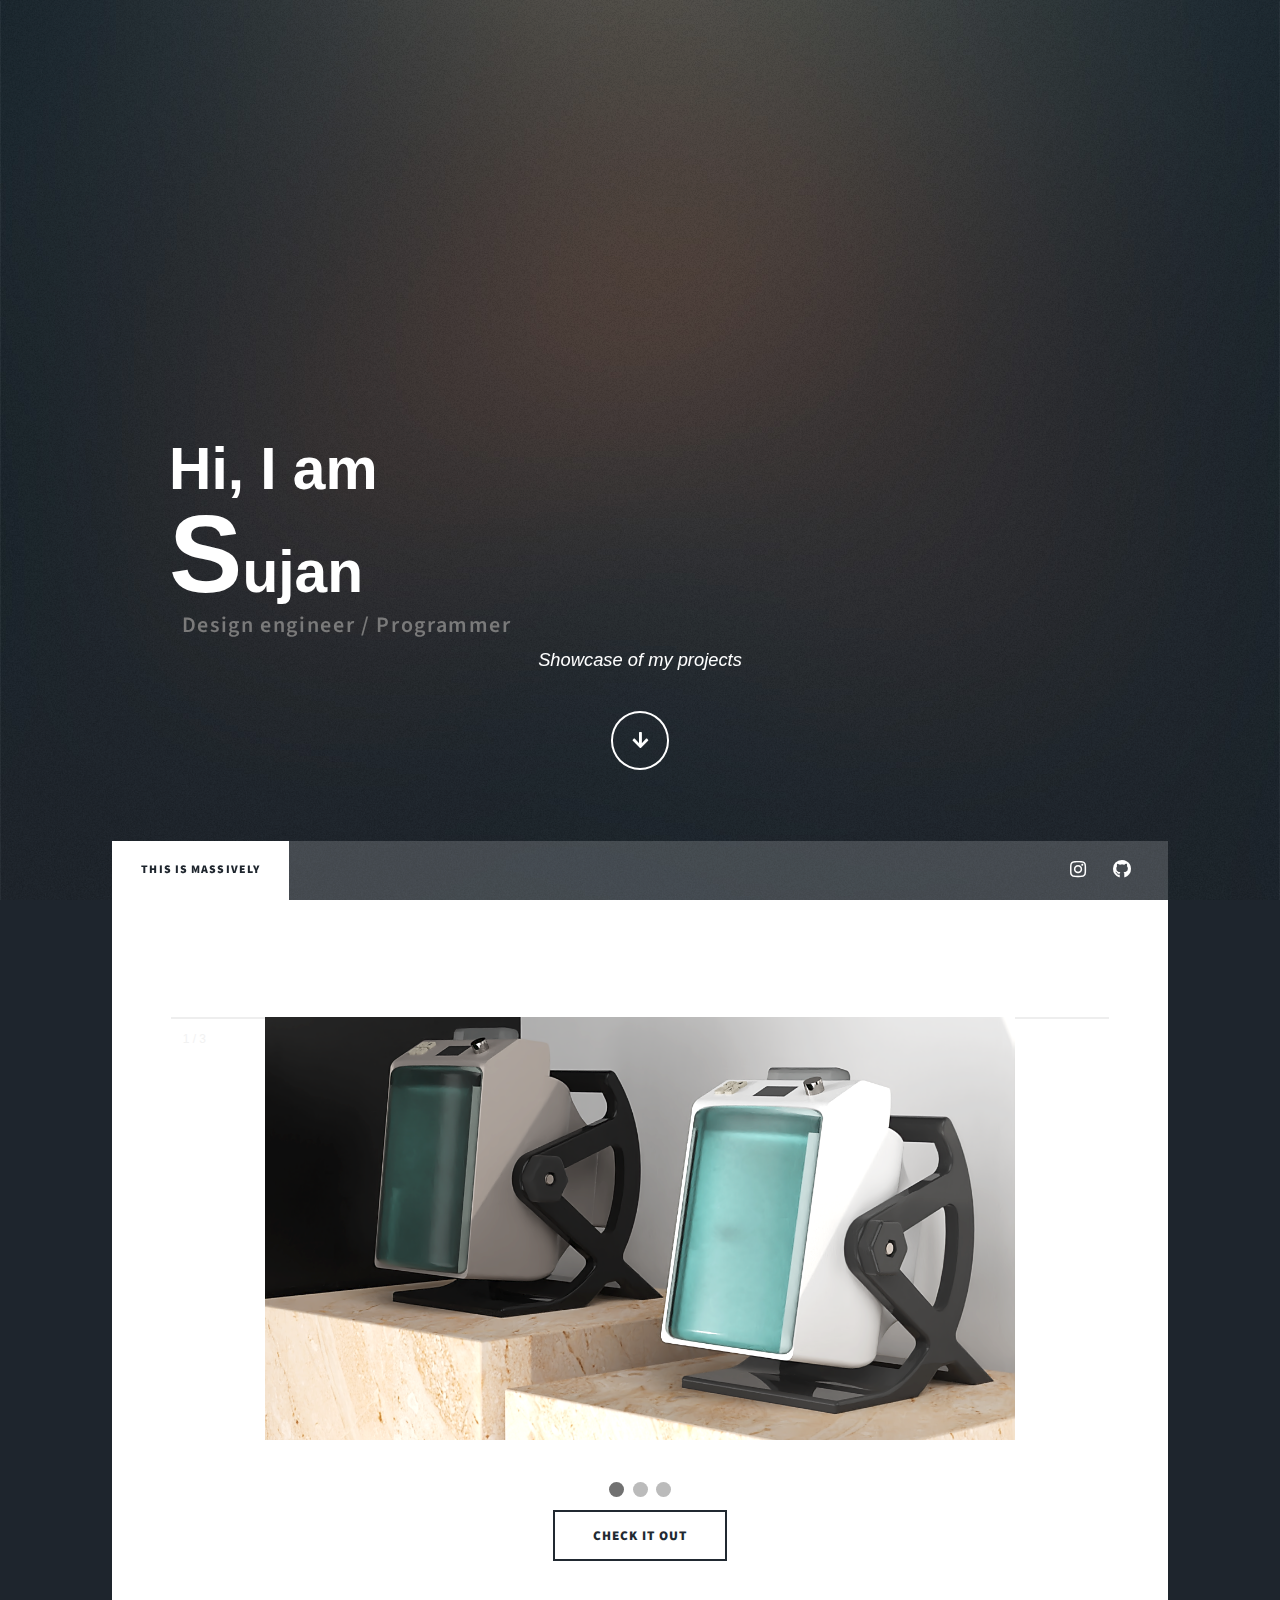
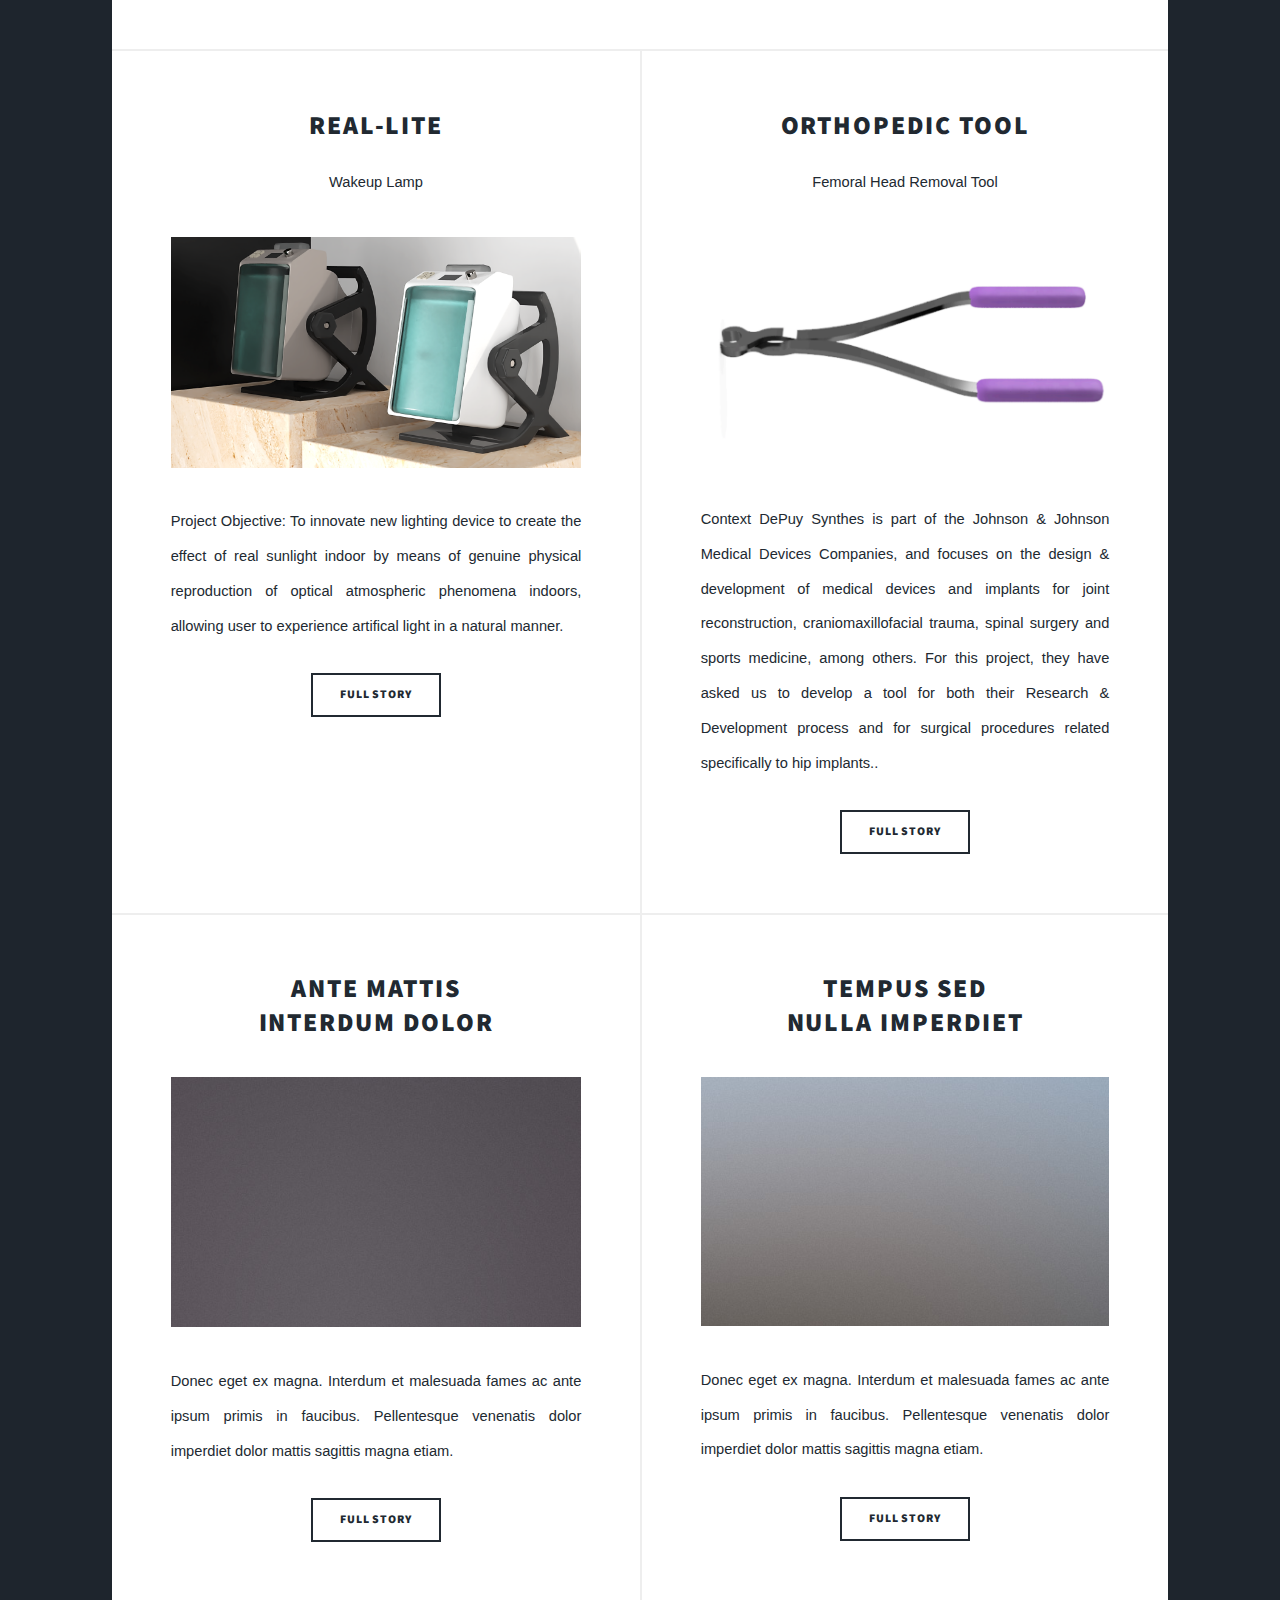
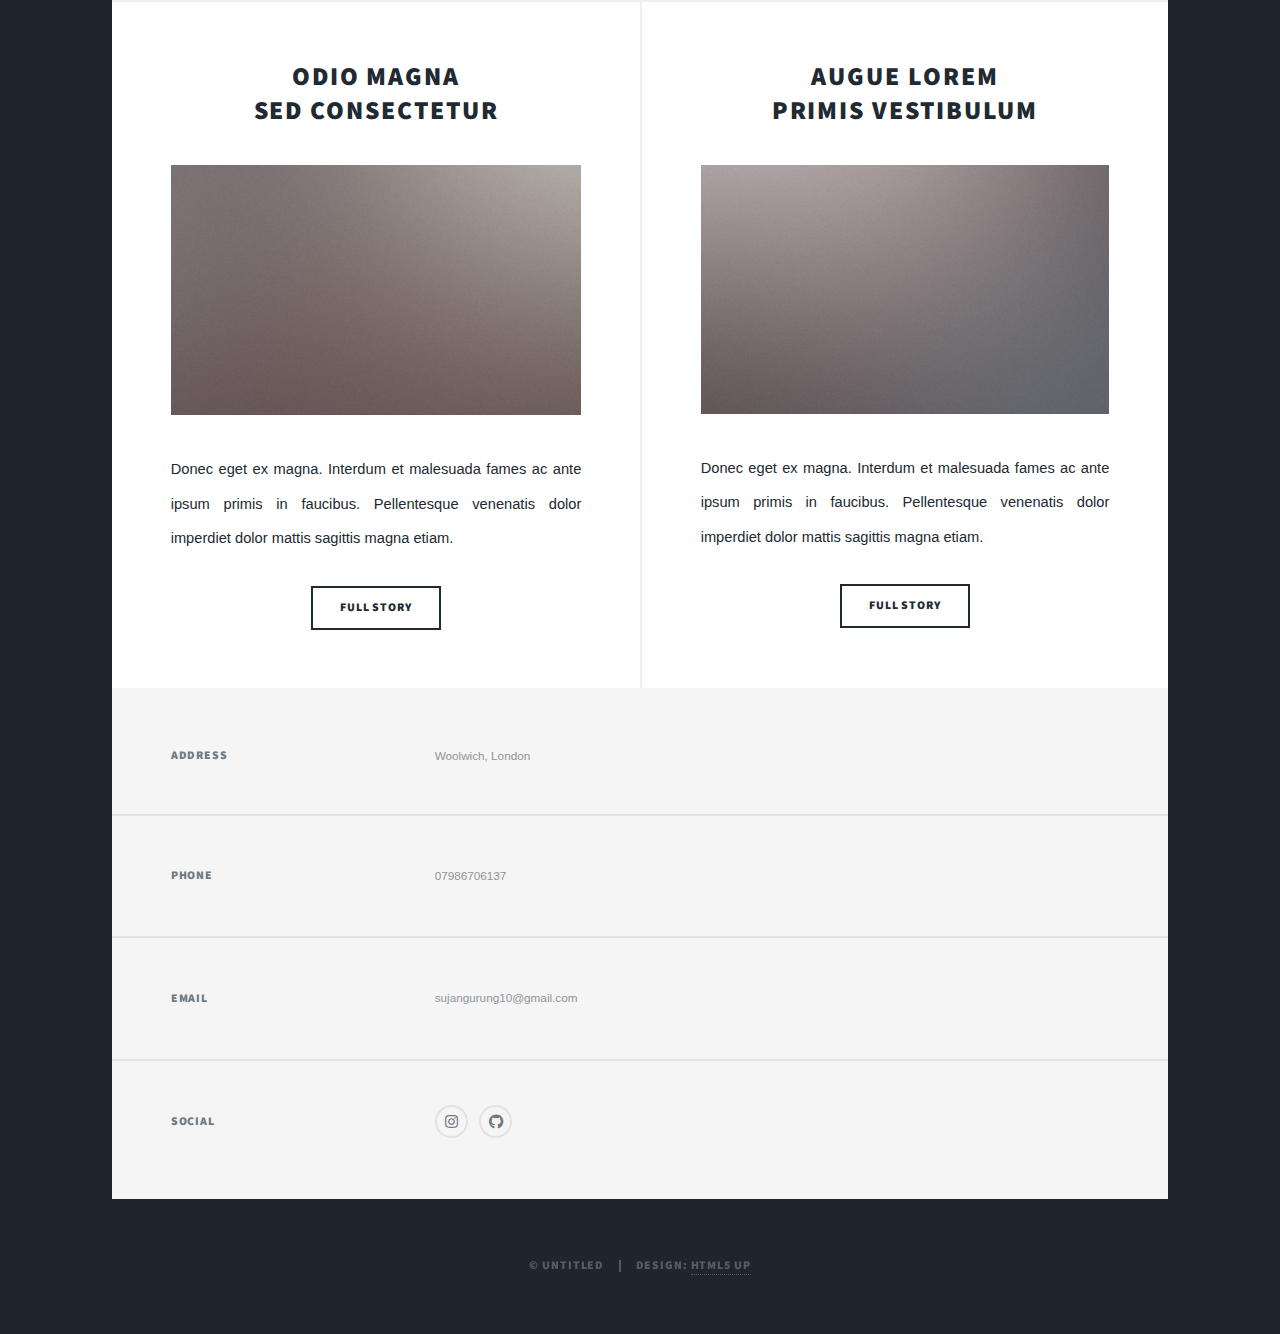
<file: index.html>
<!DOCTYPE HTML>
<!--
	Massively by HTML5 UP
	html5up.net | @ajlkn
	Free for personal and commercial use under the CCA 3.0 license (html5up.net/license)
-->
<html>
	<head>
		<title>Massively by HTML5 UP</title>
		<meta charset="utf-8" />
		<meta name="viewport" content="width=device-width, initial-scale=1, user-scalable=no" />
		<link rel="stylesheet" href="assets/css/main.css" />
		<noscript><link rel="stylesheet" href="assets/css/noscript.css" /></noscript>
	</head>
	<body class="is-preload">

		<!-- Wrapper -->
			<div id="wrapper" class="fade-in">

				<!-- Intro -->
					<div id="intro">
						
						<h1>Hi, I am <br><b style="font-size:110px" >S</b>ujan   </h1>
						
						<h5><b style="color:rgb(122, 122, 122)">Design engineer / Programmer </b></h5>
						
						<p>Showcase of my projects</p>
						<ul class="actions">
							<li><a href="#header" class="button icon solid solo fa-arrow-down scrolly">Continue</a></li>
						</ul>
					</div>

				<!-- Header -->
					<header id="header">
						<a href="index.html" class="logo">My Projects</a>
					</header>

				<!-- Nav -->
					<nav id="nav">
						<ul class="links">
							<li class="active"><a href="index.html">This is Massively</a></li>
							
						</ul>
						<ul class="icons">
							<li><a href="https://www.instagram.com/suz_designer/" class="icon brands fa-instagram"><span class="label">Instagram</span></a></li>
							<li><a href="https://github.com/Kagami2-div?tab=projects" class="icon brands fa-github"><span class="label">GitHub</span></a></li>
						</ul>
					</nav>

				<!-- Main -->
					<div id="main">

						<!-- Featured Post -->
							<article class="post featured">
								<header class="major">
									<date class="date"></date>
									
						<h1>  </h1>
									<p></p>
								</header>

								<style>
									* {box-sizing: border-box;}
									body {font-family: Verdana, sans-serif;}
									.mySlides {display: none;}
									img {vertical-align: middle;}
									
									/* Slideshow container */
									.slideshow-container {
									  max-width: 1000px;
									  position: relative;
									  margin: auto;
									}
									
									/* Caption text */
									.text {
									  color: #0a0707;
									  font-size: 4rem;
									  padding: 8px 12px;
									  position: absolute;
									  bottom: 8px;
									  width: 100%;
									  text-align: center;
									}
									
									/* Number text (1/3 etc) */
									.numbertext {
									  color: #f2f2f2;
									  font-size: 12px;
									  padding: 8px 12px;
									  position: absolute;
									  top: 0;
									}
									
									/* The dots/bullets/indicators */
									.dot {
									  height: 15px;
									  width: 15px;
									  margin: 0 2px;
									  background-color: #bbb;
									  border-radius: 50%;
									  display: inline-block;
									  transition: background-color 0.6s ease;
									}
									
									.active {
									  background-color: #717171;
									}
									
									/* Fading animation */
									.fade {
									  -webkit-animation-name: fade;
									  -webkit-animation-duration: 1.5s;
									  animation-name: fade;
									  animation-duration: 1.5s;
									}
									
									@-webkit-keyframes fade {
									  from {opacity: .4} 
									  to {opacity: 1}
									}
									
									@keyframes fade {
									  from {opacity: .4} 
									  to {opacity: 1}
									}
									
									/* On smaller screens, decrease text size */
									@media only screen and (max-width: 300px) {
									  .text {font-size: 11px}
									}
									</style>
									</head>
									<body>
									
									<h2></h2>
									<p></p>
									
									<div class="slideshow-container">
									
									<div class="mySlides fade">
									  <div class="numbertext">1 / 3</div>
									  <img src="DEN329/render1.png" style="width:80%">
									  <div class="text"></div>
									</div>
									
									<div class="mySlides fade">
									  <div class="numbertext">2 / 3</div>
									  <img src="DEN327/render1.png" style="width:80%">
									  <div class="text"></div>
									</div>
								
									<div class="mySlides fade">
										<div class="numbertext">3 / 3</div>
										<img src="DEN327/render1.png" style="width:80%">
										<div class="text"></div>
									  </div>


									</div>
									<br>
									
									<div style="text-align:center">
									  <span class="dot"></span> 
									  <span class="dot"></span> 
									  <span class="dot"></span> 
									</div>
									
									<script>
									var slideIndex = 0;
									showSlides();
									
									function showSlides() {
									  var i;
									  var slides = document.getElementsByClassName("mySlides");
									  var dots = document.getElementsByClassName("dot");
									  for (i = 0; i < slides.length; i++) {
										slides[i].style.display = "none";  
									  }
									  slideIndex++;
									  if (slideIndex > slides.length) {slideIndex = 1}    
									  for (i = 0; i < dots.length; i++) {
										dots[i].className = dots[i].className.replace(" active", "");
									  }
									  slides[slideIndex-1].style.display = "block";  
									  dots[slideIndex-1].className += " active";
									  setTimeout(showSlides, 2500); // Change image every 2.5 seconds
									}
									</script>
								
								<ul class="actions special">
									<li><a href="#" class="button large">Check it out</a></li>
								</ul>
							</article>








						<!-- Posts -->
							<section class="posts">
								<article>
									<header>
										
										<h2><a href="#">Real-lite</a></h2>
										
									</header>
									<h22>Wakeup Lamp</h22>
									<a href="#" class="image fit"><img src="DEN329/render1.png" alt="" /></a>
									<p>Project Objective: To innovate new lighting device to create the effect of real sunlight indoor by means of genuine physical reproduction of optical atmospheric phenomena indoors, allowing user to experience artifical light in a natural manner.</p>
									<ul class="actions special">
										<li><a href="lamp.html" class="button">Full Story</a></li>
									</ul>
								</article>
								<article>
									<header>
									
										<h2><a href="#">orthopedic tool</a></h2>
									</header>
									<h22>Femoral Head Removal Tool</h22>
									<a href="#" class="image fit"><img src="DEN327/render1.png" alt="" /></a>
									<p>Context
DePuy Synthes is part of the Johnson & Johnson Medical Devices Companies, and focuses on
the design & development of medical devices and implants for joint reconstruction,
craniomaxillofacial trauma, spinal surgery and sports medicine, among others. For this
project, they have asked us to develop a tool for both their Research & Development process
and for surgical procedures related specifically to hip implants..</p>
									<ul class="actions special">
										<li><a href="fermoral_tool.html" class="button">Full Story</a></li>
									</ul>
								</article>
								<article>
									<header>
										
										<h2><a href="#">Ante mattis<br />
										interdum dolor</a></h2>
									</header>
									<a href="#" class="image fit"><img src="images/pic04.jpg" alt="" /></a>
									<p>Donec eget ex magna. Interdum et malesuada fames ac ante ipsum primis in faucibus. Pellentesque venenatis dolor imperdiet dolor mattis sagittis magna etiam.</p>
									<ul class="actions special">
										<li><a href="#" class="button">Full Story</a></li>
									</ul>
								</article>
								<article>
									<header>
										
										<h2><a href="#">Tempus sed<br />
										nulla imperdiet</a></h2>
									</header>
									<a href="#" class="image fit"><img src="images/pic05.jpg" alt="" /></a>
									<p>Donec eget ex magna. Interdum et malesuada fames ac ante ipsum primis in faucibus. Pellentesque venenatis dolor imperdiet dolor mattis sagittis magna etiam.</p>
									<ul class="actions special">
										<li><a href="#" class="button">Full Story</a></li>
									</ul>
								</article>
								<article>
									<header>
										
										<h2><a href="#">Odio magna<br />
										sed consectetur</a></h2>
									</header>
									<a href="#" class="image fit"><img src="images/pic06.jpg" alt="" /></a>
									<p>Donec eget ex magna. Interdum et malesuada fames ac ante ipsum primis in faucibus. Pellentesque venenatis dolor imperdiet dolor mattis sagittis magna etiam.</p>
									<ul class="actions special">
										<li><a href="#" class="button">Full Story</a></li>
									</ul>
								</article>
								<article>
									<header>
										
										<h2><a href="#">Augue lorem<br />
										primis vestibulum</a></h2>
									</header>
									<a href="#" class="image fit"><img src="images/pic07.jpg" alt="" /></a>
									<p>Donec eget ex magna. Interdum et malesuada fames ac ante ipsum primis in faucibus. Pellentesque venenatis dolor imperdiet dolor mattis sagittis magna etiam.</p>
									<ul class="actions special">
										<li><a href="#" class="button">Full Story</a></li>
									</ul>
								</article>
							</section>

						<!-- Footer -->
							

					</div>

				<!-- Footer -->
					<footer id="footer">
						
							
						</section>
						<section class="split contact">
							<section class="alt">
								<h3>Address</h3>
								<p>Woolwich, London
								</p>
							</section>
							<section>
								<h3>Phone</h3>
								<p>07986706137</p>
							</section>
							<section>
								<h3>Email</h3>
								<p>sujangurung10@gmail.com</p>
							</section>
							<section>
								<h3>Social</h3>
								<ul class="icons alt">
									<li><a href="https://www.instagram.com/suz_designer/" class="icon brands alt fa-instagram"><span class="label">Instagram</span></a></li>
									<li><a href="https://github.com/Kagami2-div?tab=projects" class="icon brands alt fa-github"><span class="label">GitHub</span></a></li>
								</ul>
							</section>
						</section>
					</footer>

				<!-- Copyright -->
					<div id="copyright">
						<ul><li>&copy; Untitled</li><li>Design: <a href="https://html5up.net">HTML5 UP</a></li></ul>
					</div>

			</div>

		<!-- Scripts -->
			<script src="assets/js/jquery.min.js"></script>
			<script src="assets/js/jquery.scrollex.min.js"></script>
			<script src="assets/js/jquery.scrolly.min.js"></script>
			<script src="assets/js/browser.min.js"></script>
			<script src="assets/js/breakpoints.min.js"></script>
			<script src="assets/js/util.js"></script>
			<script src="assets/js/main.js"></script>

	</body>
</html>
</file>
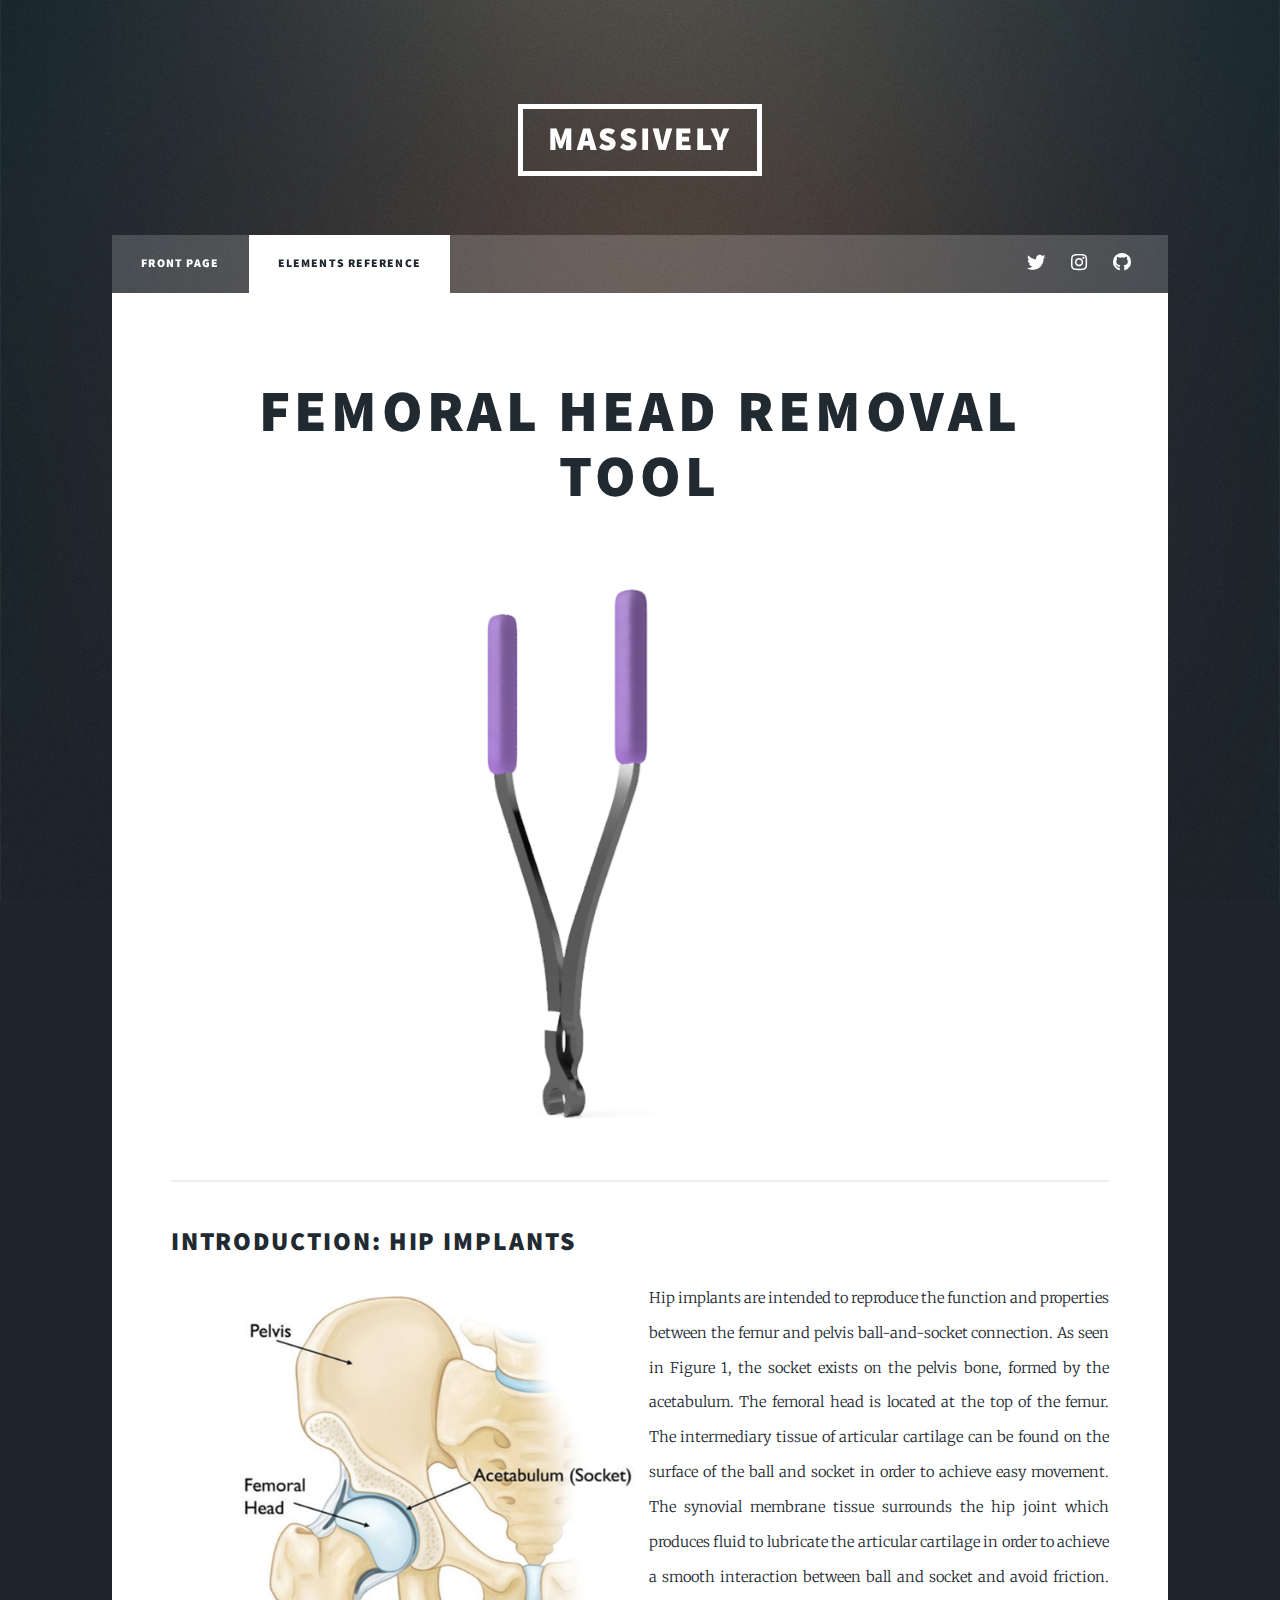
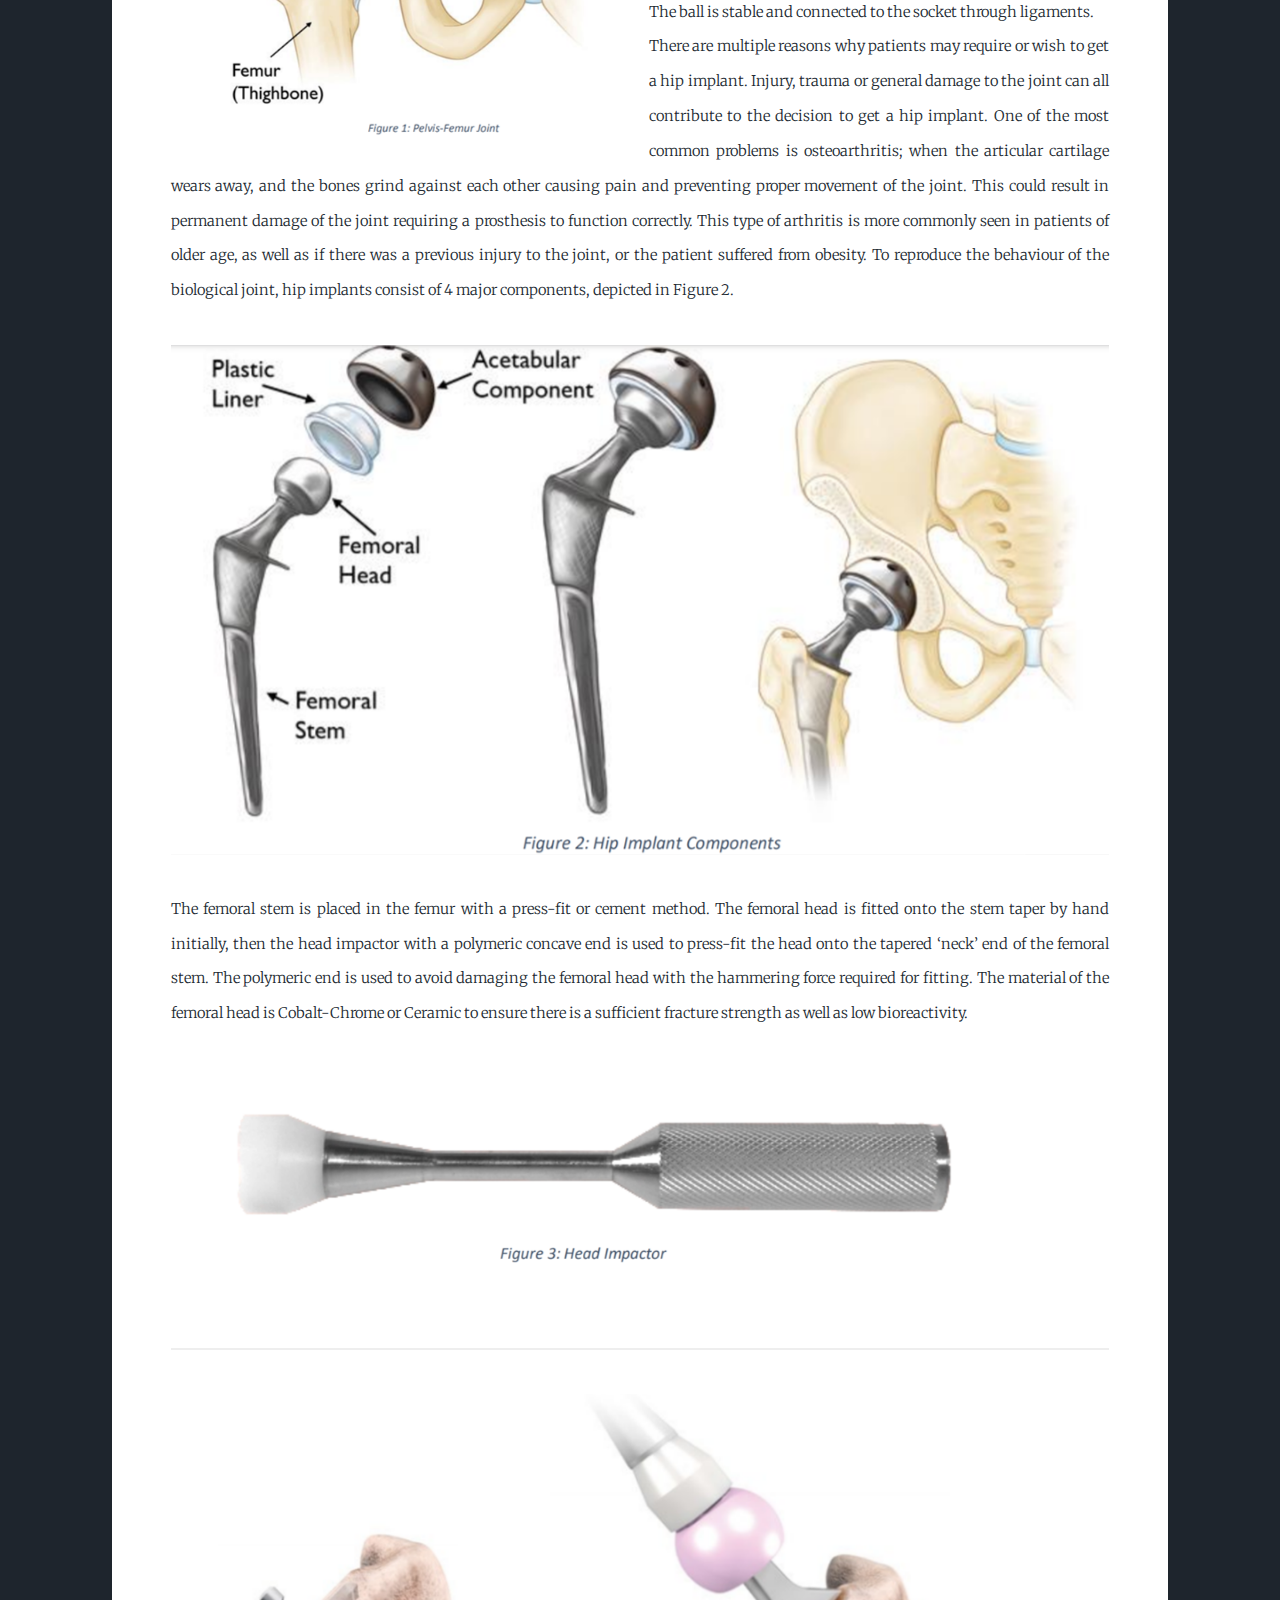
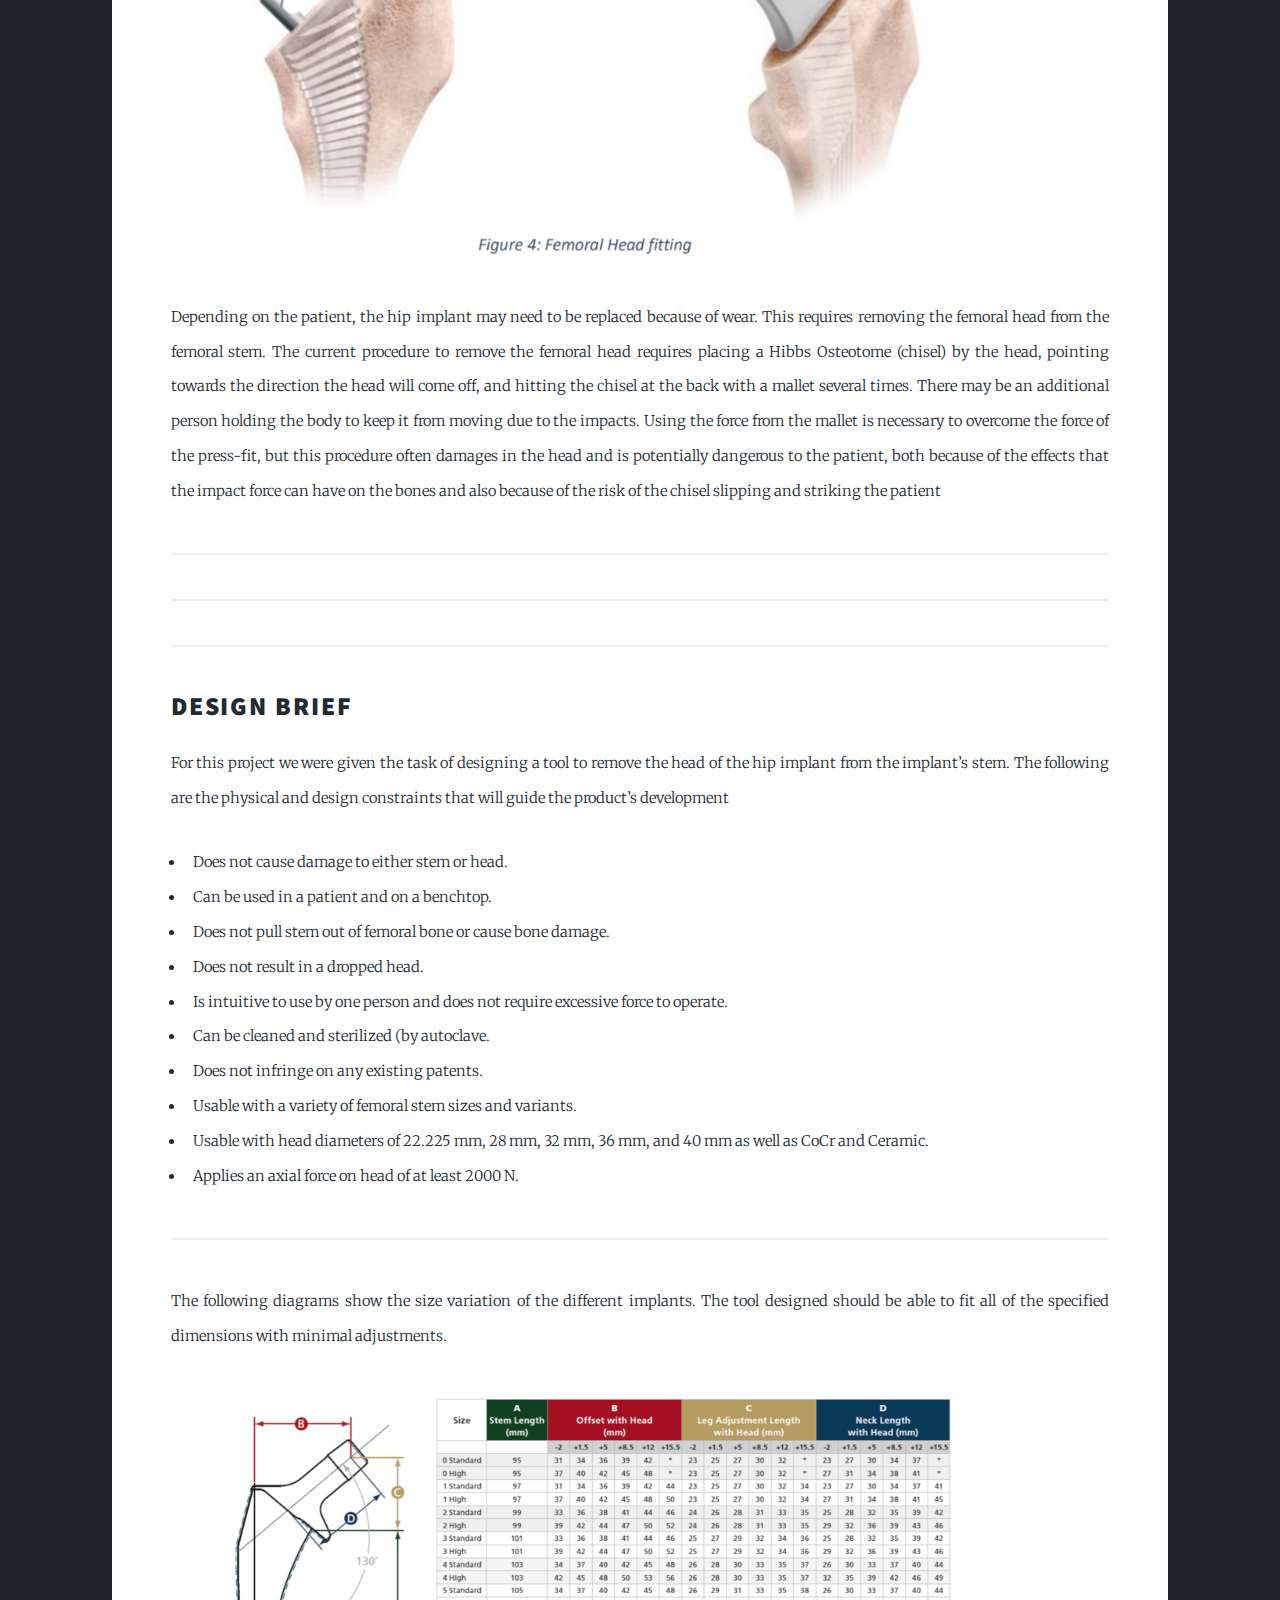
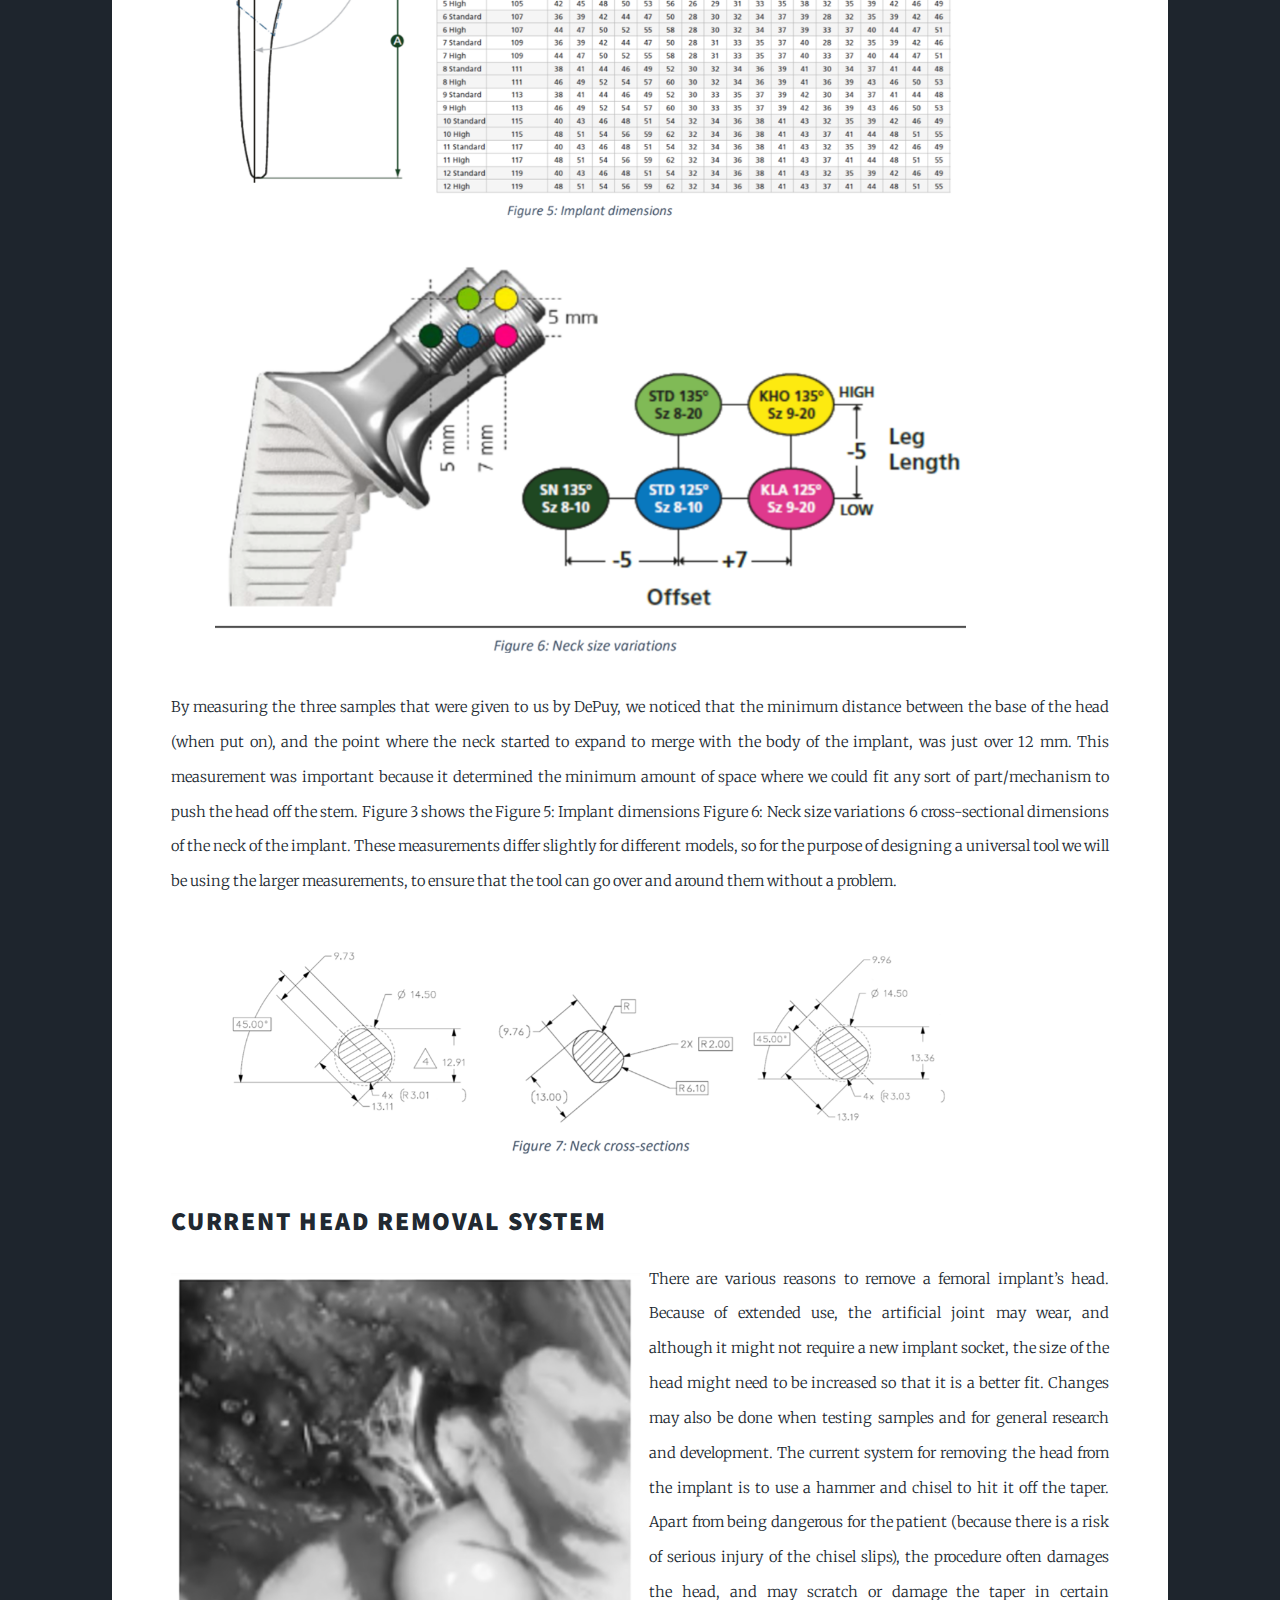
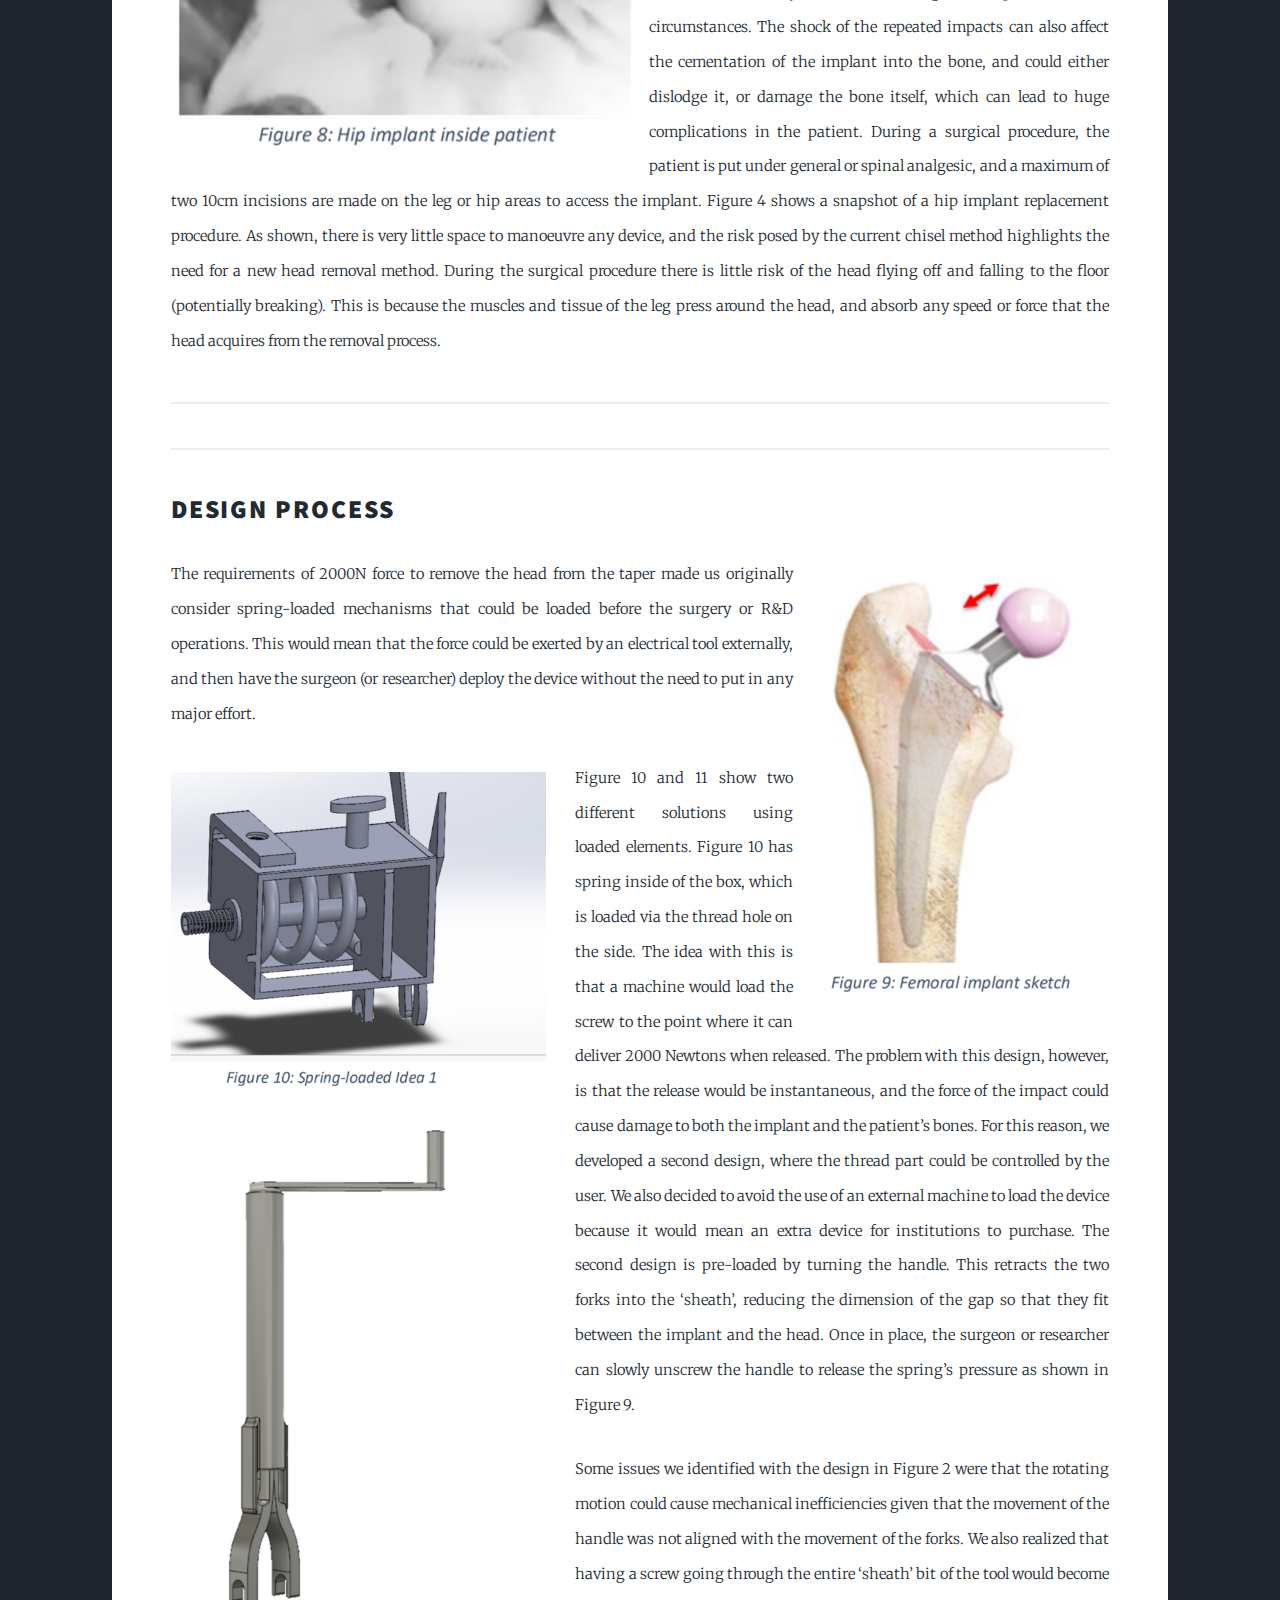
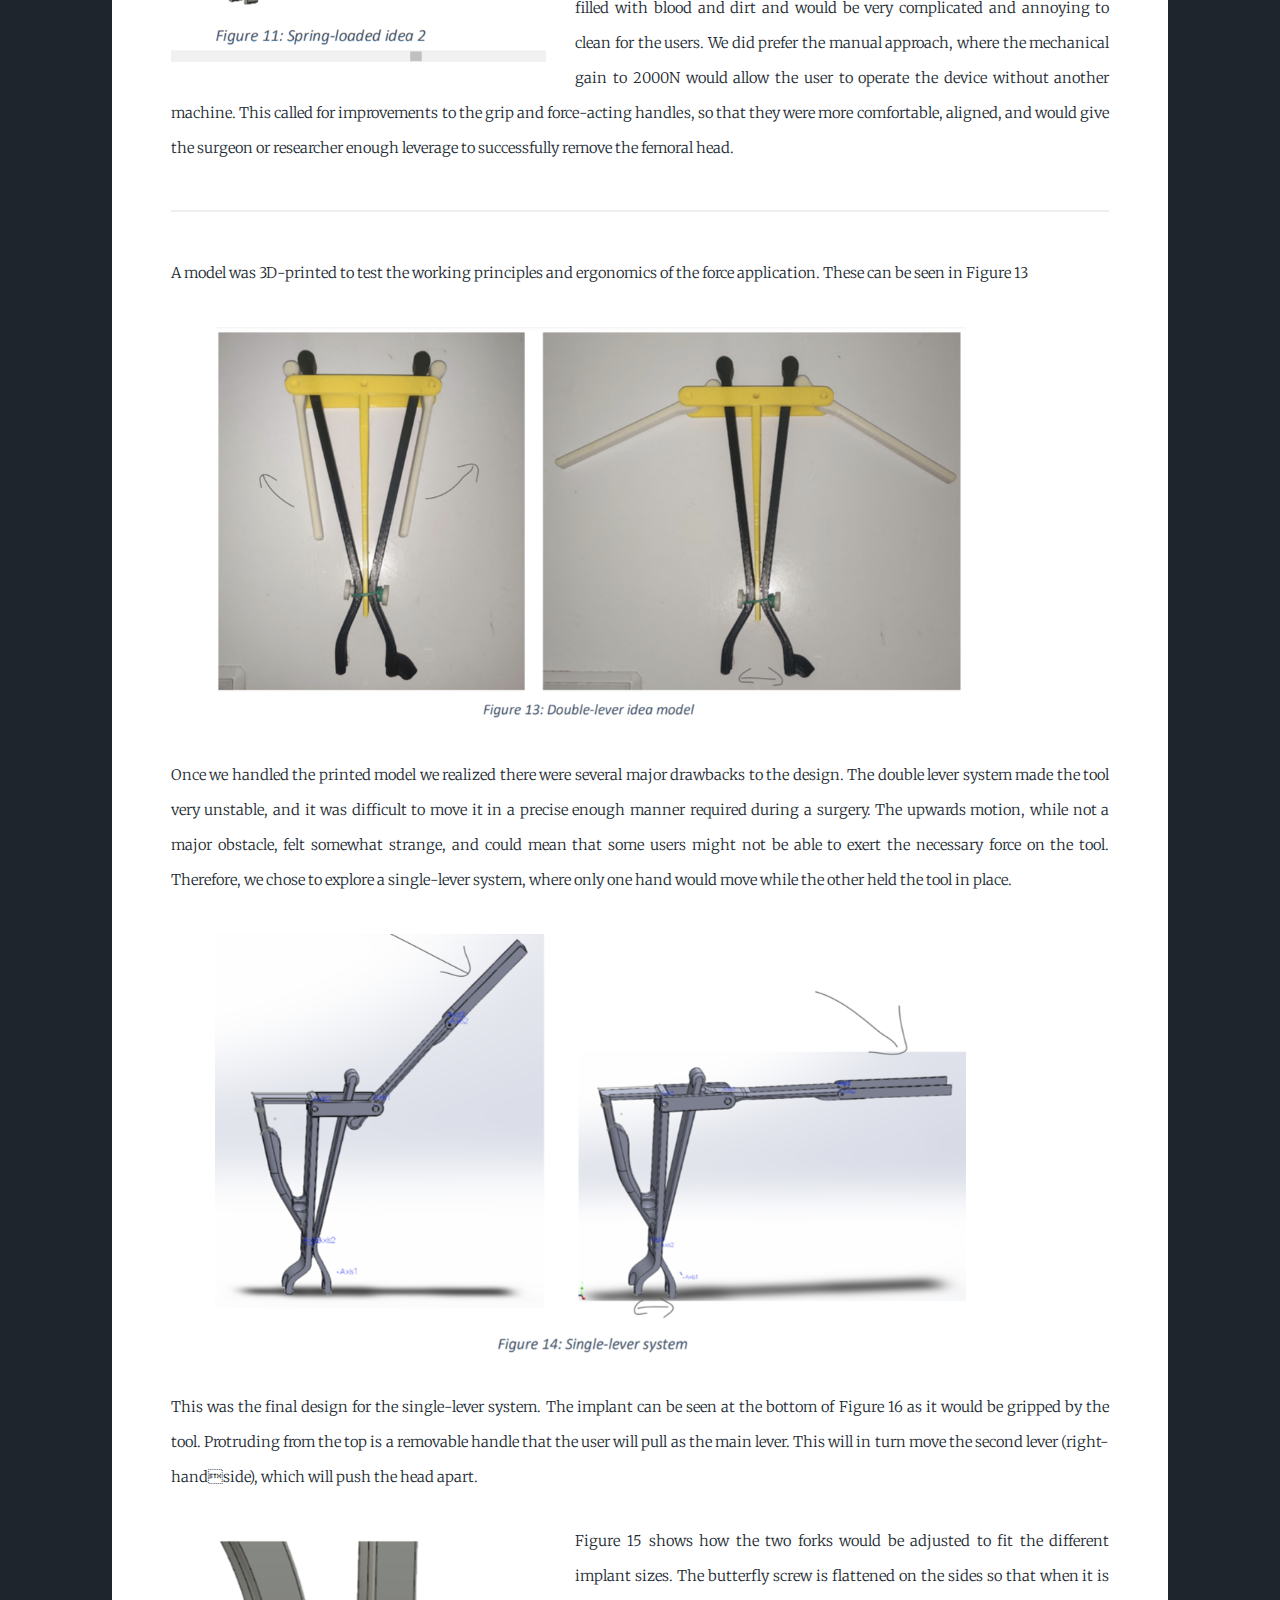
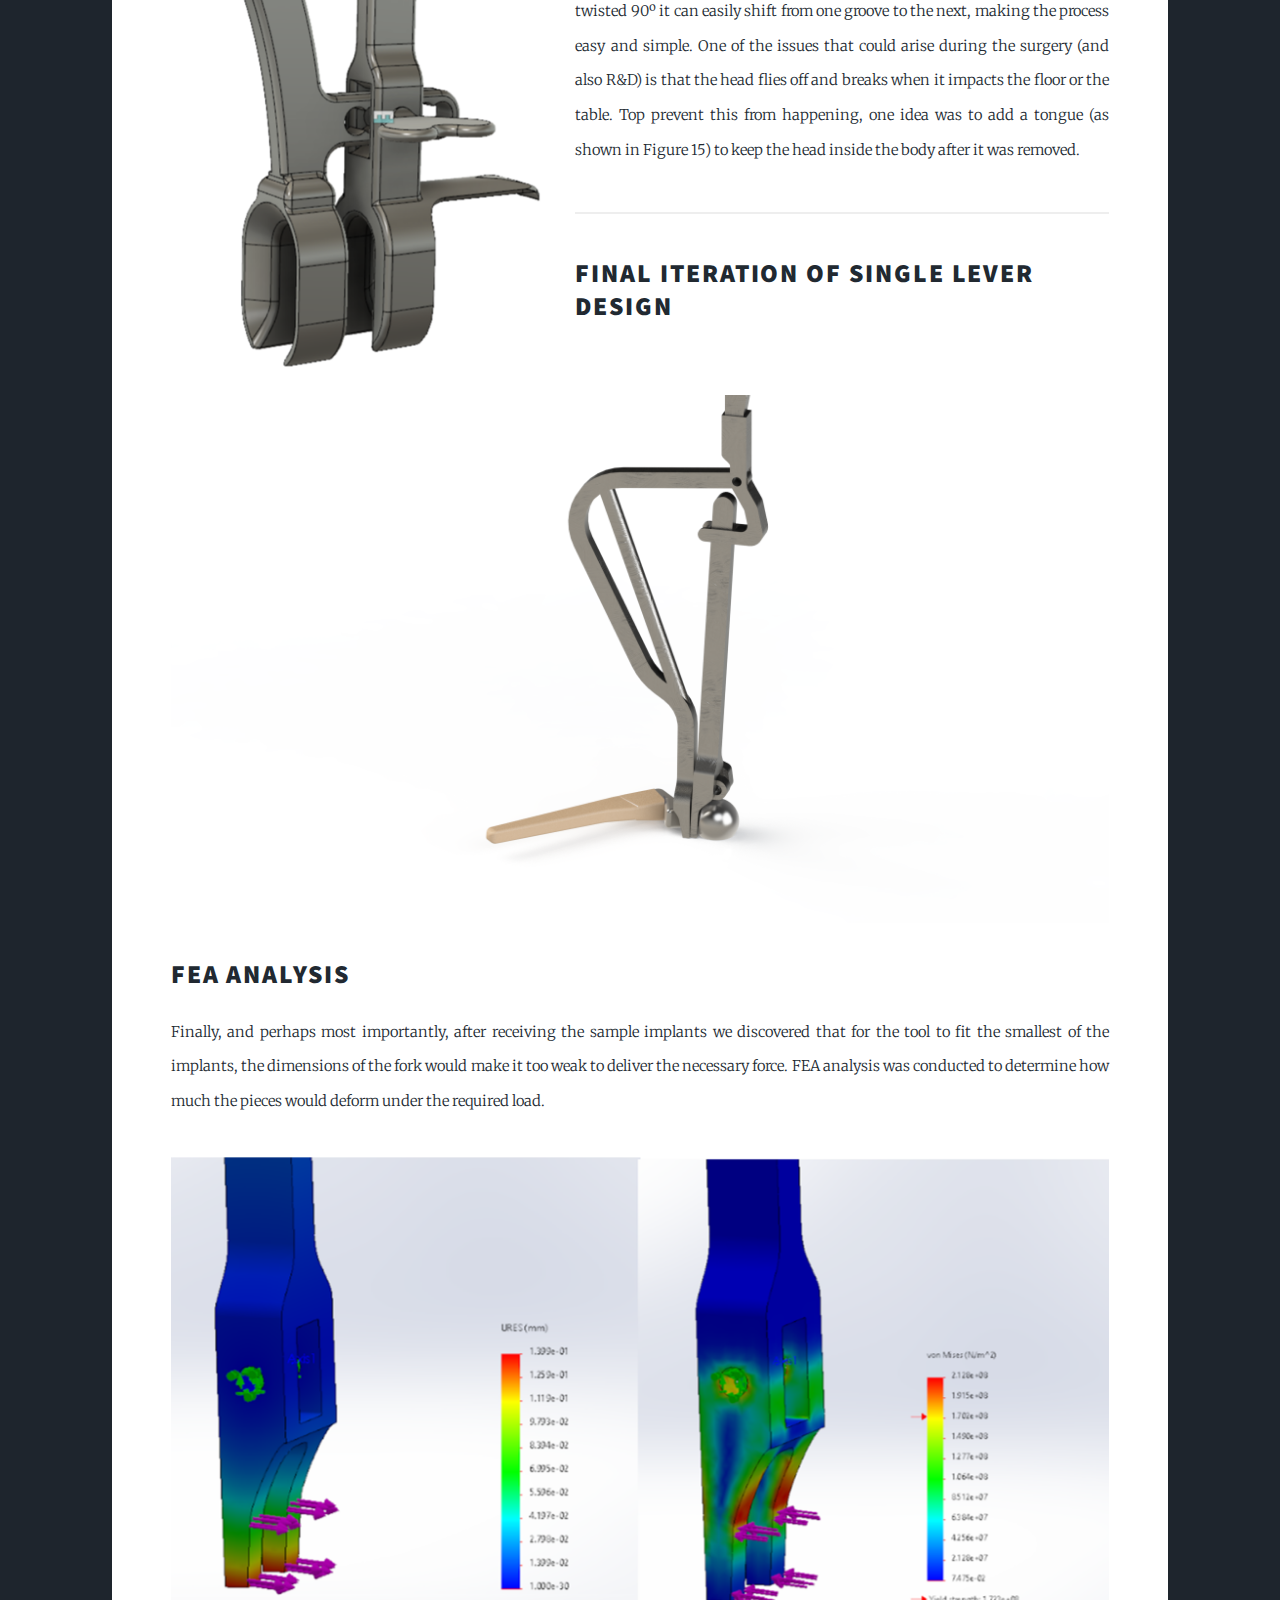
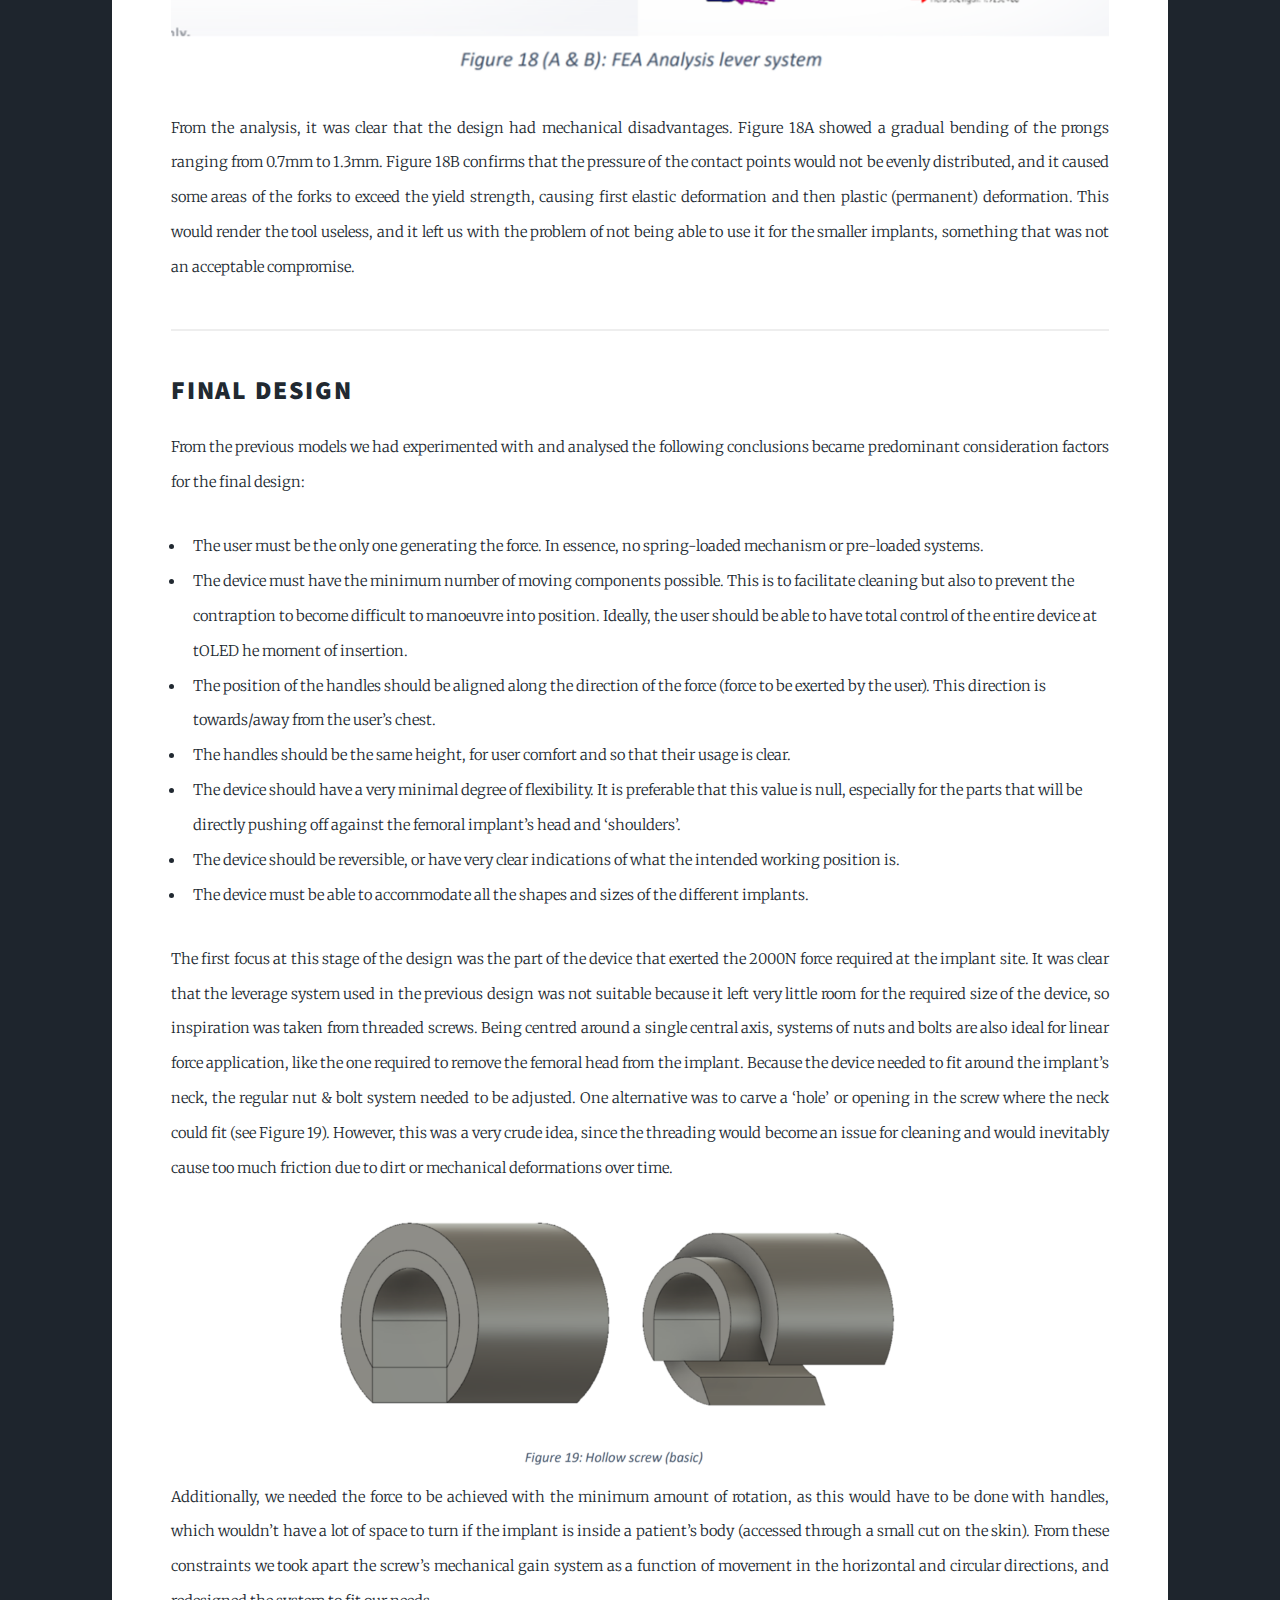
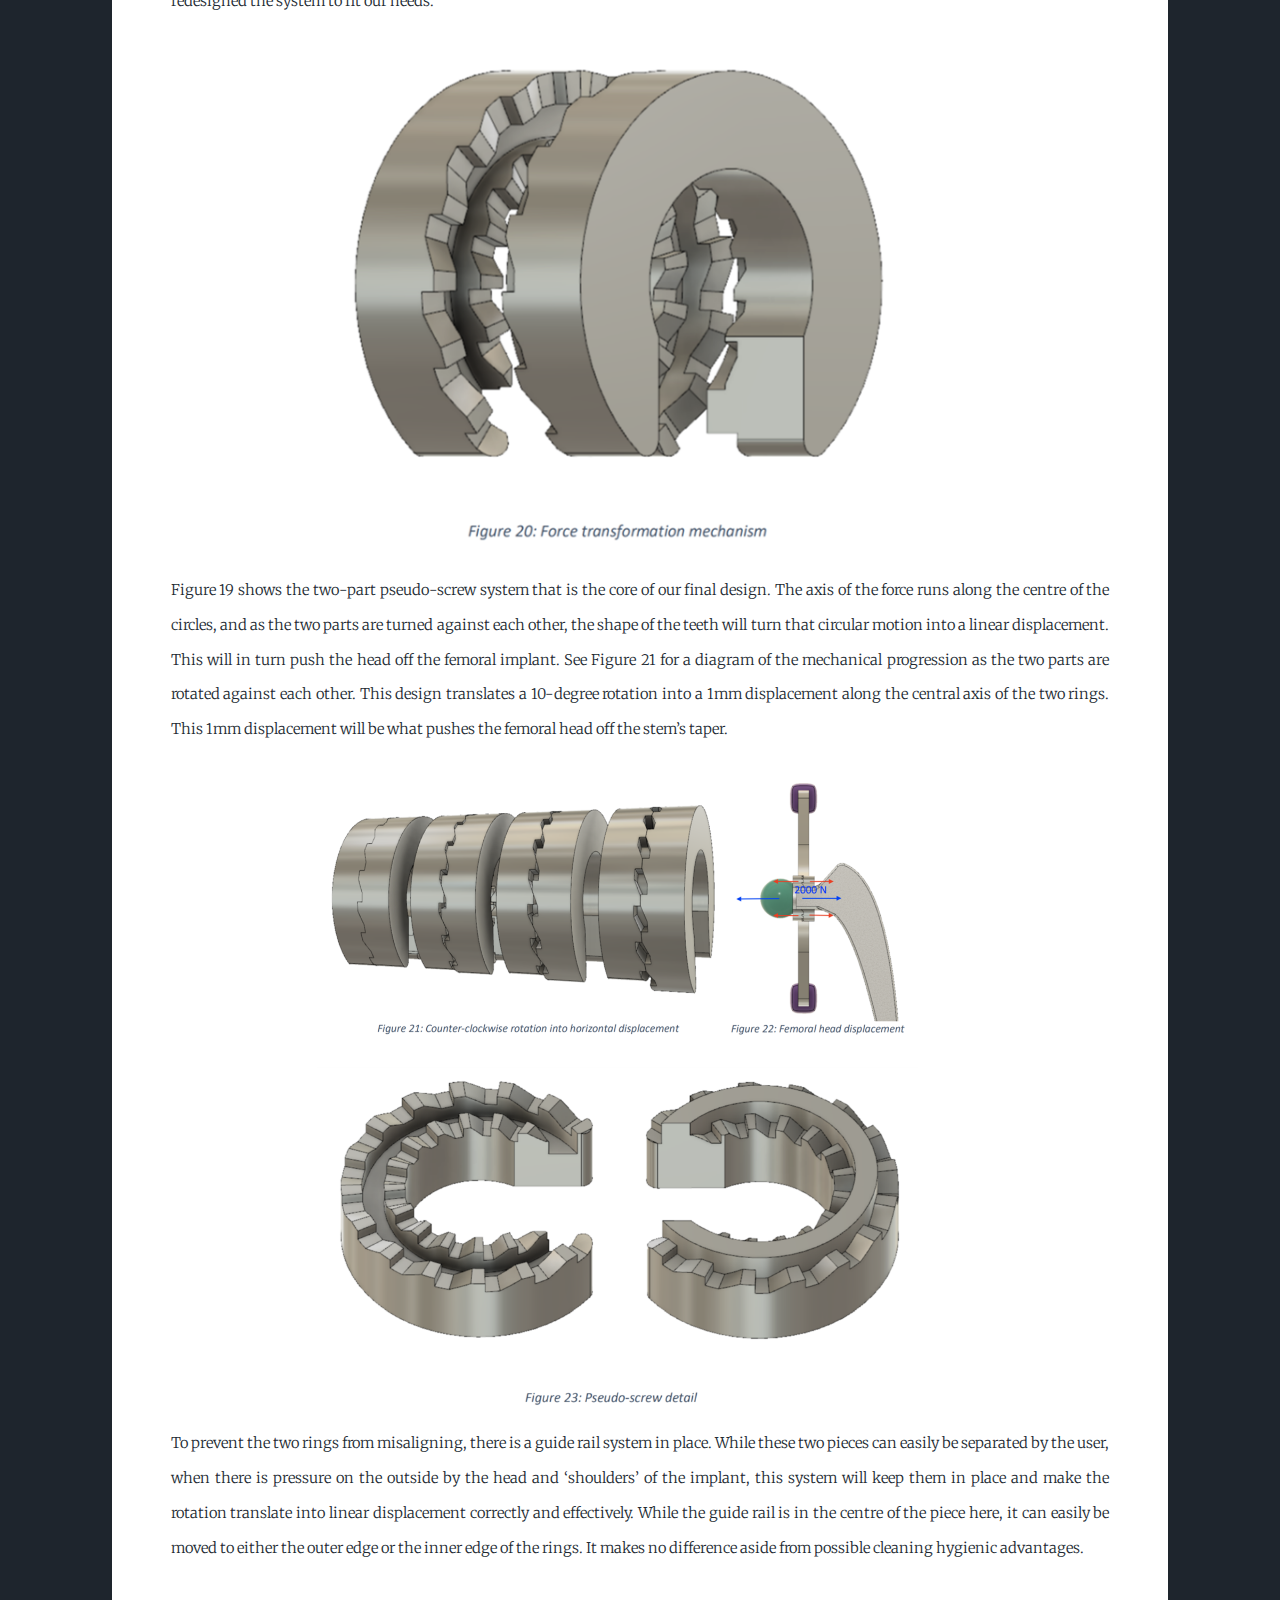
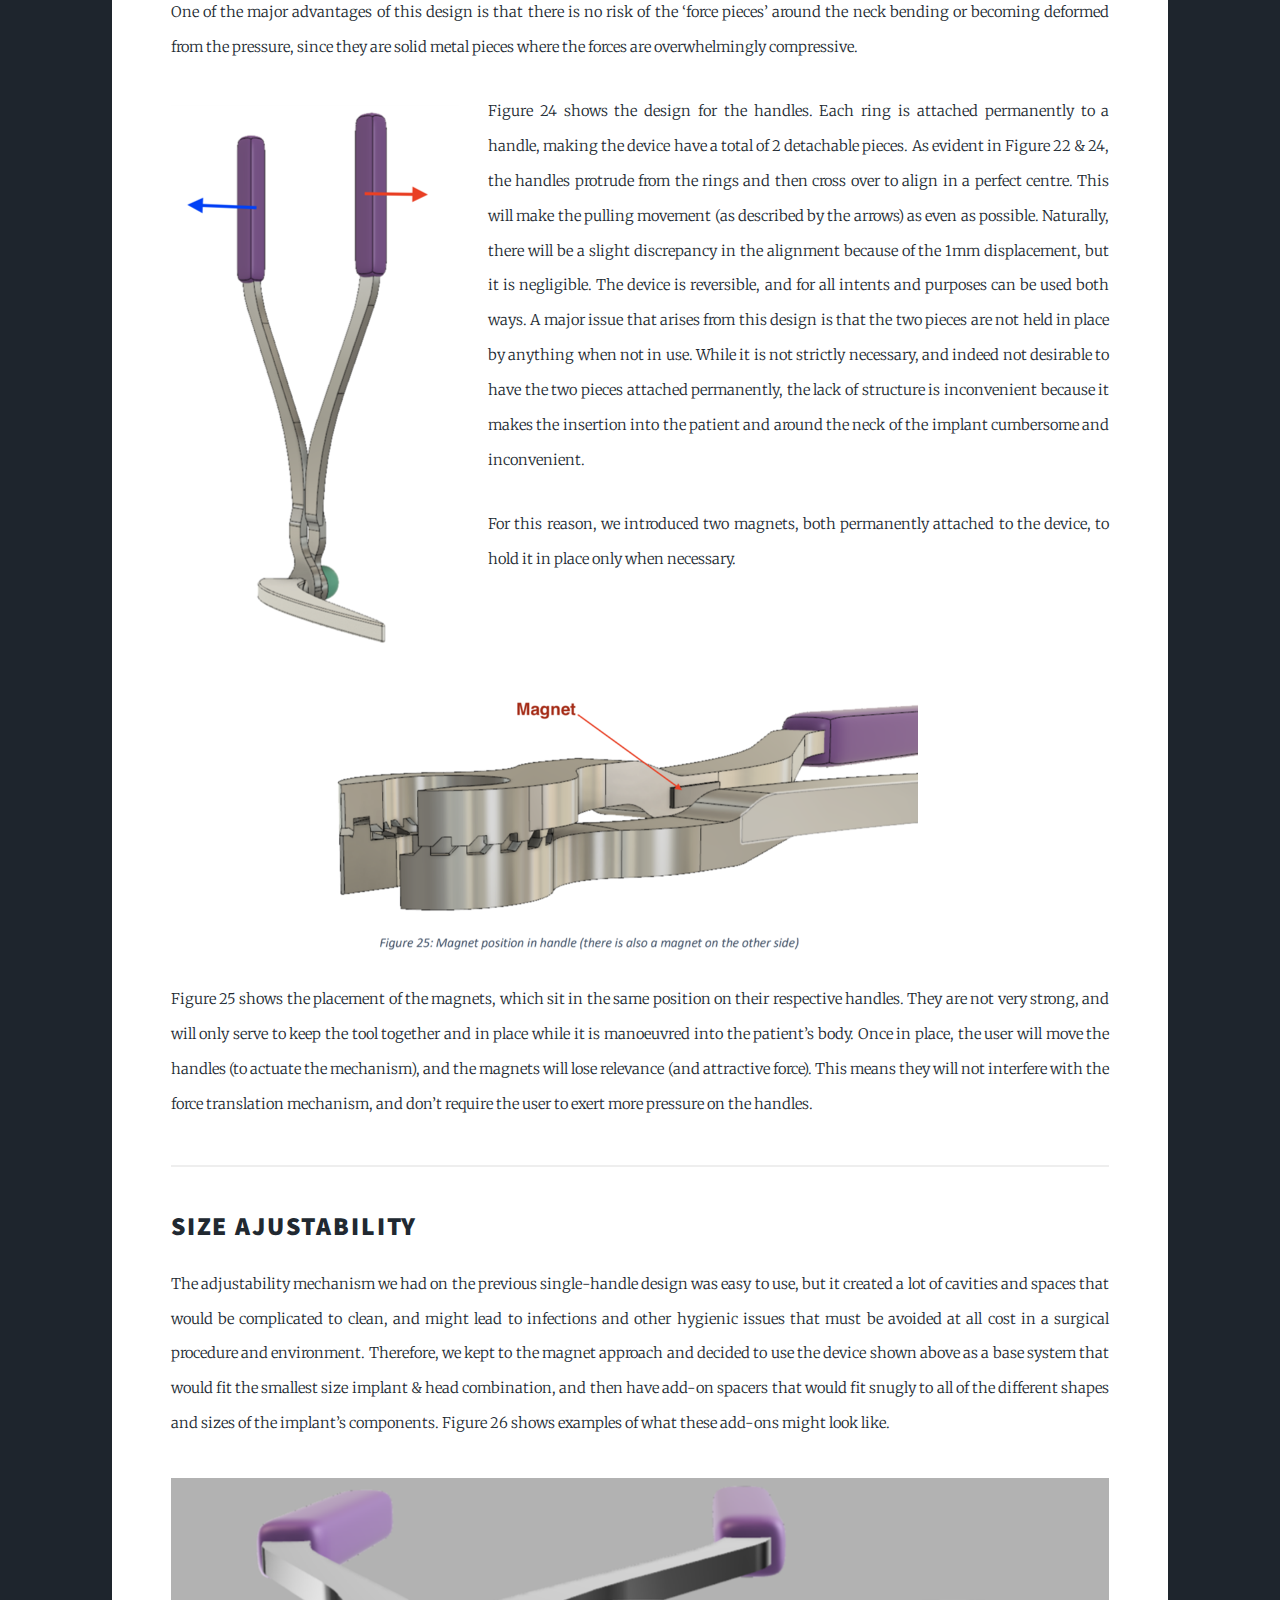
<file: fermoral_tool.html>
<!DOCTYPE HTML>
<!--
	Massively by HTML5 UP
	html5up.net | @ajlkn
	Free for personal and commercial use under the CCA 3.0 license (html5up.net/license)
-->
<html>
	<head>
		<title>Femoral Removal Tool</title>
		<meta charset="utf-8" />
		<meta name="viewport" content="width=device-width, initial-scale=1, user-scalable=no" />
		<link rel="stylesheet" href="assets/css/main.css" />
		<noscript><link rel="stylesheet" href="assets/css/noscript.css" /></noscript>
	</head>
	<body class="is-preload">

		<!-- Wrapper -->
			<div id="wrapper">

				<!-- Header -->
					<header id="header">
						<a href="index.html" class="logo">Massively</a>
					</header>

				<!-- Nav -->
					<nav id="nav">
						<ul class="links">
							<li><a href="index.html">Front Page</a></li>
							
							<li class="active"><a href="fermoral_tool.html">Elements Reference</a></li>
						</ul>
						<ul class="icons">
							<li><a href="#" class="icon brands fa-twitter"><span class="label">Twitter</span></a></li>
							<li><a href="#" class="icon brands fa-instagram"><span class="label">Instagram</span></a></li>
							<li><a href="#" class="icon brands fa-github"><span class="label">GitHub</span></a></li>
						</ul>
					</nav>

				<!-- Main -->
					<div id="main">

						<!-- Post -->
							<section class="post">
								<header class="major">
									<h2>Femoral Head Removal Tool</h2>

									<span class="image fit2"><img src="DEN327/render11.png" alt="" /></span>
									


								</header>

								

								<hr/>

								

								<header>
									<h2>Introduction: Hip Implants</h2>
									<span class="image left1"><img src="DEN327/p30.png" alt="" /></span>
									<span><p>Hip implants are intended to reproduce the function and properties between the femur and 
										pelvis ball-and-socket connection. As seen in Figure 1, the socket exists on the pelvis bone, 
										formed by the acetabulum. The femoral head is located at the top of the femur. The 
										intermediary tissue of articular cartilage can be found on the surface of the ball and socket in 
										order to achieve easy movement. The synovial membrane tissue surrounds the hip joint which 
										produces fluid to lubricate the articular cartilage in order to achieve a smooth interaction 
										between ball and socket and avoid friction. The ball is stable and connected to the socket 
										through ligaments.
									
									<br>There are multiple reasons why patients may require or wish to get a hip implant. Injury, 
									trauma or general damage to the joint can all contribute to the decision to get a hip implant. 
									One of the most common problems is osteoarthritis; when the articular cartilage wears away, 
									and the bones grind against each other causing pain and preventing proper movement of the 
									joint. This could result in permanent damage of the joint requiring a prosthesis to function 
									correctly. This type of arthritis is more commonly seen in patients of older age, as well as if 
									there was a previous injury to the joint, or the patient suffered from obesity.
									 
									To reproduce the behaviour of the biological joint, hip implants consist of 4 major 
									components, depicted in Figure 2.</p></span>

									<span class="image fit"><img src="DEN327/p31.png" alt="" /></span>

									<span><p>The femoral stem is placed in the femur with a press-fit or cement method.
										 The femoral head 
										is fitted onto the stem taper by hand initially, then the head impactor with a polymeric 
										concave end is used to press-fit the head onto the tapered ‘neck’ end of the femoral stem. 
										The polymeric end is used to avoid damaging the femoral head with the hammering force 
										required for fitting. The material of the femoral head is Cobalt-Chrome or Ceramic to ensure 
										there is a sufficient fracture strength as well as low bioreactivity.</p></span>

										<span class="image fit1"><img src="DEN327/p3.png" alt="" /></span>
										<hr/>
										<span class="image fit1"><img src="DEN327/p44.png" alt="" /></span>
										<span><p>Depending on the patient, the hip implant may need to be replaced because of wear. This
											requires removing the femoral head from the femoral stem. The current procedure to remove 
											the femoral head requires placing a Hibbs Osteotome (chisel) by the head, pointing towards 
											the direction the head will come off, and hitting the chisel at the back with a mallet several 
											times. There may be an additional person holding the body to keep it from moving due to the 
											impacts. Using the force from the mallet is necessary to overcome the force of the press-fit, 
											but this procedure often damages in the head and is potentially dangerous to the patient, 
											both because of the effects that the impact force can have on the bones and also because of 
											the risk of the chisel slipping and striking the patient</p></span>
                                        
									<hr/>

									</header>
									<hr/>
									
								

								<hr/>

								<header>
									<h2>Design Brief</h2>
									<span><p>For this project we were given the task of designing a tool to remove the head of the hip 
										implant from the implant’s stem. The following are the physical and design constraints that 
										will guide the product’s development</p></span>

										<ul>
											<li> Does not cause damage to either 
												stem or head.</li>
											<li>Can be used in a patient and on a 
												benchtop.</li>
											<li>Does not pull stem out of femoral 
												bone or cause bone damage.</li>
											<li>Does not result in a dropped head.</li>
											<li>Is intuitive to use by one person 
												and does not require excessive 
												force to operate.</li>
											<li>Can be cleaned and sterilized (by 
												autoclave.</li>
											<li>Does not infringe on any existing 
												patents.</li>
											<li>Usable with a variety of femoral 
												stem sizes and variants.</li>
											<li>Usable with head diameters of 
												22.225 mm, 28 mm, 32 mm, 36 
												mm, and 40 mm as well as CoCr and 
												Ceramic.</li>
											<li> Applies an axial force on head of at 
												least 2000 N.</li>
										
										</ul>

										<hr/>
										<span><p>The following diagrams show the size variation of the different implants. The tool designed 
											should be able to fit all of the specified dimensions with minimal adjustments.</p></span>
											<span class="image fit1"><img src="DEN327/p6.png" alt="" /></span>
											<span class="image fit1"><img src="DEN327/p5.png" alt="" /></span>

											<span><p>By measuring the three samples that were given to us by DePuy, we noticed that the 
												minimum distance between the base of the head (when put on), and the point where the 
												neck started to expand to merge with the body of the implant, was just over 12 mm. This 
												measurement was important because it determined the minimum amount of space where 
												we could fit any sort of part/mechanism to push the head off the stem. Figure 3 shows the 
												Figure 5: Implant dimensions
												Figure 6: Neck size variations
												6
												cross-sectional dimensions of the neck of the implant. These measurements differ slightly for 
												different models, so for the purpose of designing a universal tool we will be using the larger 
												measurements, to ensure that the tool can go over and around them without a problem.</p></span>

												<span class="image fit1"><img src="DEN327/p8.png" alt="" /></span>


								</header>

								<!-- Text stuff -->
									<h2>Current Head Removal System</h2>
									<span class="image left1"><img src="DEN327/p10.png" alt="" /></span>


									<span><p>There are various reasons to remove a femoral implant’s head. Because of extended use, the 
										artificial joint may wear, and although it might not require a new implant socket, the size of 
										the head might need to be increased so that it is a better fit. Changes may also be done when 
										testing samples and for general research and development. 
										The current system for removing the head from the implant is to use a hammer and chisel to 
										hit it off the taper. Apart from being dangerous for the patient (because there is a risk of 
										serious injury of the chisel slips), the procedure often damages the head, and may scratch or 
										damage the taper in certain circumstances. The shock of the repeated impacts can also affect 
										the cementation of the implant into the bone, and could either dislodge it, or damage the 
										bone itself, which can lead to huge complications in the patient. 
										During a surgical procedure, the patient is put 
										under general or spinal analgesic, and a maximum 
										of two 10cm incisions are made on the leg or hip 
										areas to access the implant. Figure 4 shows a 
										snapshot of a hip implant replacement procedure. 
										As shown, there is very little space to manoeuvre
										any device, and the risk posed by the current chisel 
										method highlights the need for a new head 
										removal method. During the surgical procedure 
										there is little risk of the head flying off and falling 
										to the floor (potentially breaking). This is because 
										the muscles and tissue of the leg press around the 
										head, and absorb any speed or force that the head 
										acquires from the removal process.</p></span><hr />

										<hr/>
									
											<h2>Design Process</h2>
											<p><span class="image right"><img src="DEN327/p13.png" alt="" /></span>

											<span><p>The requirements of 2000N force to remove the head from the 
												taper made us originally consider spring-loaded mechanisms 
												that could be loaded before the surgery or R&D operations. 
												This would mean that the force could be exerted by an 
												electrical tool externally, and then have the surgeon (or 
												researcher) deploy the device without the need to put in any 
												major effort. </p></span>

												<p><span class="image left"><img src="DEN327/p32.png" alt="" /></span>

													<span><p>Figure 10 and 11 show two different 
														solutions using loaded elements. Figure 10 
														has spring inside of the box, which is 
														loaded via the thread hole on the side. The 
														idea with this is that a machine would load 
														the screw to the point where it can deliver 
														2000 Newtons when released. The 
														problem with this design, however, is that 
														the release would be instantaneous, and 
														the force of the impact could cause 
														damage to both the implant and the 
														patient’s bones. 
														For this reason, we developed a second 
														design, where the thread part could be 
														controlled by the user. We also decided to 
														avoid the use of an external machine to 
														load the device because it would mean an 
														extra device for institutions to purchase. 
														The second design is pre-loaded by turning 
														the handle. This retracts the two forks into 
														the ‘sheath’, reducing the dimension of the 
														gap so that they fit between the implant 
														and the head. Once in place, the surgeon 
														or researcher can slowly unscrew the 
														handle to release the spring’s pressure as
														shown in Figure 9.</p></span>

														<span><p>Some issues we identified with the design in Figure 2 were that the rotating motion could 
															cause mechanical inefficiencies given that the movement of the handle was not aligned with 
															the movement of the forks. We also realized that having a screw going through the entire 
															‘sheath’ bit of the tool would become filled with blood and dirt and would be very 
															complicated and annoying to clean for the users. We did prefer the manual approach, where 
															the mechanical gain to 2000N would allow the user to operate the device without another 
															machine. 
															This called for improvements to the grip and force-acting handles, so that they were more 
															comfortable, aligned, and would give the surgeon or researcher enough leverage to 
															successfully remove the femoral head.</p></span>

													<hr/>

													<span><p>A model was 3D-printed to test the working principles and ergonomics of the force 
														application. These can be seen in Figure 13</p></span>

														<span class="image fit1"><img src="DEN327/p15.png" alt="" /></span>

														<span><p>Once we handled the printed model we realized there were several major drawbacks to the 
															design. The double lever system made the tool very unstable, and it was difficult to move it 
															in a precise enough manner required during a surgery. The upwards motion, while not a major 
															obstacle, felt somewhat strange, and could mean that some users might not be able to exert 
															the necessary force on the tool. 
															Therefore, we chose to explore a single-lever system, where only one hand would move while 
															the other held the tool in place.</p></span>

															<span class="image fit1"><img src="DEN327/p14.png" alt="" /></span>

															<span><p>This was the final design for the single-lever system. The implant can be seen at the bottom 
																of Figure 16 as it would be gripped by the tool. Protruding from the top is a removable handle 
																that the user will pull as the main lever. This will in turn move the second lever (right-handside), which will push the head apart. 
																</p></span>


																<p><span class="image left"><img src="DEN327/p16.png" alt="" /></span>
																	<span><p>Figure 15 shows how the two forks would be 
																		adjusted to fit the different implant sizes. The 
																		butterfly screw is flattened on the sides so that 
																		when it is twisted 90º it can easily shift from one 
																		groove to the next, making the process easy and 
																		simple. 
																		One of the issues that could arise during the surgery 
																		(and also R&D) is that the head flies off and breaks
																		when it impacts the floor or the table. Top prevent 
																		this from happening, one idea was to add a tongue 
																		(as shown in Figure 15) to keep the head inside the 
																		body after it was removed. </p></span>

																		<hr/>

																		<header>

																		<h2>Final iteration of single lever design</h2>
																		</header>

																		<span class="image fit"><img src="DEN327/render2.png" alt="" /></span>

																		<h2>FEA ANALYSIS</h2>
																		<span><p>Finally, and perhaps most importantly, after receiving the sample implants we discovered that 
																			for the tool to fit the smallest of the implants, the dimensions of the fork would make it too 
																			weak to deliver the necessary force. FEA analysis was conducted to determine how much the 
																			pieces would deform under the required load.</p></span>

																			<span class="image fit"><img src="DEN327/p18.png" alt="" /></span>

																			<span><p>From the analysis, it was clear that the design had mechanical disadvantages. Figure 18A
																				showed a gradual bending of the prongs ranging from 0.7mm to 1.3mm. Figure 18B confirms
																				that the pressure of the contact points would not be evenly distributed, and it caused some
																				areas of the forks to exceed the yield strength, causing first elastic deformation and then
																				plastic (permanent) deformation. This would render the tool useless, and it left us with the
																				problem of not being able to use it for the smaller implants, something that was not an
																				acceptable compromise.</p></span>


																				<hr/>

																				<h2>Final Design</h2>
																				<span><p>From the previous models we had experimented with and analysed the following conclusions 
																					became predominant consideration factors for the final design:</p></span>

																					<ul>
																						<li> The user must be the only one generating the force. In essence, no spring-loaded 
																							mechanism or pre-loaded systems. </li>
																						<li> The device must have the minimum number of moving components possible. This is 
																							to facilitate cleaning but also to prevent the contraption to become difficult to 
																							manoeuvre into position. Ideally, the user should be able to have total control of the 
																							entire device at tOLED he moment of insertion.</li>
																						<li>The position of the handles should be aligned along the direction of the force (force 
																							to be exerted by the user). This direction is towards/away from the user’s chest.</li>
																						<li>The handles should be the same height, for user comfort and so that their usage is 
																							clear.</li>
																						<li>The device should have a very minimal degree of flexibility. It is preferable that this 
																							value is null, especially for the parts that will be directly pushing off against the 
																							femoral implant’s head and ‘shoulders’.</li>
																						<li>The device should be reversible, or have very clear indications of what the intended 
																							working position is.</li>
																						<li>The device must be able to accommodate all the shapes and sizes of the different 
																							implants.</li>
																						
																					
																					</ul>


																					<span><p>The first focus at this stage of the design was the part of the device that exerted the 2000N 
																						force required at the implant site. It was clear that the leverage system used in the previous 
																						design was not suitable because it left very little room for the required size of the device, so 
																						inspiration was taken from threaded screws. Being centred around a single central axis, 
																						systems of nuts and bolts are also ideal for linear force application, like the one required to 
																						remove the femoral head from the implant. 
																						Because the device needed to fit around the implant’s neck, the regular nut & bolt system 
																						needed to be adjusted. One alternative was to carve a ‘hole’ or opening in the screw where 
																						the neck could fit (see Figure 19). However, this was a very crude idea, since the threading 
																						would become an issue for cleaning and would inevitably cause too much friction due to dirt 
																						or mechanical deformations over time.</p></span>

																						<span class="image fit3"><img src="DEN327/p19.png" alt="" /></span>

																						<span><p>Additionally, we needed the force to be achieved with the minimum amount of rotation, as 
																							this would have to be done with handles, which wouldn’t have a lot of space to turn if the 
																							implant is inside a patient’s body (accessed through a small cut on the skin). From these 
																							constraints we took apart the screw’s mechanical gain system as a function of movement in 
																							the horizontal and circular directions, and redesigned the system to fit our needs. </p></span>

																							<span class="image fit3"><img src="DEN327/p20.png" alt="" /></span>

																							<span><p>Figure 19 shows the two-part pseudo-screw system that is the core of our final design. The 
																								axis of the force runs along the centre of the circles, and as the two parts are turned against 
																								each other, the shape of the teeth will turn that circular motion into a linear displacement. 
																								This will in turn push the head off the femoral implant. See Figure 21 for a diagram of the 
																								mechanical progression as the two parts are rotated against each other. This design translates 
																								a 10-degree rotation into a 1mm displacement along the central axis of the two rings. This 
																								1mm displacement will be what pushes the femoral head off the stem’s taper. </p></span>

																								<span class="image fit3"><img src="DEN327/p21.png" alt="" /></span>
																								<span class="image fit3"><img src="DEN327/p22.png" alt="" /></span>

																								<span><p>To prevent the two rings from misaligning, there is a guide rail system in place. While these 
																									two pieces can easily be separated by the user, when there is pressure on the outside by the 
																									head and ‘shoulders’ of the implant, this system will keep them in place and make the rotation 
																									translate into linear displacement correctly and effectively. While the guide rail is in the 
																									centre of the piece here, it can easily be moved to either the outer edge or the inner edge of 
																									the rings. It makes no difference aside from possible cleaning hygienic advantages. </p></span>
                                                                                                    
																									
																									<span><p>One of the major advantages of this design is that there is no risk of the ‘force pieces’ around 
																										the neck bending or becoming deformed from the pressure, since they are solid metal pieces 
																										where the forces are overwhelmingly compressive.</p></span>

																										<p><span class="image left"><img src="DEN327/p23.png" alt="" /></span>

																											<span><p>Figure 24 shows the design for the handles. Each ring is 
																												attached permanently to a handle, making the device have 
																												a total of 2 detachable pieces. As evident in Figure 22 & 
																												24, the handles protrude from the rings and then cross 
																												over to align in a perfect centre. This will make the pulling 
																												movement (as described by the arrows) as even as 
																												possible. Naturally, there will be a slight discrepancy in the 
																												alignment because of the 1mm displacement, but it is 
																												negligible. The device is reversible, and for all intents and 
																												purposes can be used both ways.
																												A major issue that arises from this design is that the two 
																												pieces are not held in place by anything when not in use. 
																												While it is not strictly necessary, and indeed not desirable 
																												to have the two pieces attached permanently, the lack of 
																												structure is inconvenient because it makes the insertion 
																												into the patient and around the neck of the implant 
																												cumbersome and inconvenient. </p></span>

																												<span><p>For this reason, we introduced two magnets, both permanently attached to the device, to 
																													hold it in place only when necessary.</p></span>
																													<span class="image fit3"><img src="DEN327/p24.png" alt="" /></span>

																													<span><p>Figure 25 shows the placement of the magnets, which sit in the same position on their 
																														respective handles. They are not very strong, and will only serve to keep the tool together 
																														and in place while it is manoeuvred into the patient’s body. Once in place, the user will move 
																														the handles (to actuate the mechanism), and the magnets will lose relevance (and attractive 
																														force). This means they will not interfere with the force translation mechanism, and don’t 
																														require the user to exert more pressure on the handles.</p></span>

																														<hr/>

																														<h2>Size Ajustability</h2>
																														<span><p>The adjustability mechanism we had on the previous single-handle design was easy to use, 
																															but it created a lot of cavities and spaces that would be complicated to clean, and might lead 
																															to infections and other hygienic issues that must be avoided at all cost in a surgical procedure 
																															and environment. Therefore, we kept to the magnet approach and decided to use the device 
																															shown above as a base system that would fit the smallest size implant & head combination, 
																															and then have add-on spacers that would fit snugly to all of the different shapes and sizes of 
																															the implant’s components. Figure 26 shows examples of what these add-ons might look like.</p></span>
																															
																															<span class="image fit"><img src="DEN327/p25.png" alt="" /></span>

																															<span><p>The maximum horizontal displacement of the tool along the implant neck’s axis is 1mm. 
																																Therefore, the idea of the spacers is to be able to get the free space in between the tool and 
																																the implant parts as close to 0.2mm as possible, so that the 10-degree movement starts 
																																almost exactly where it should, and the step is sufficient to exert the force required on the 
																																implant. The magnetic spacers will be usable on both sides, and will have parts for the 
																																‘shoulder’ bit and for the base of the femoral head. 
																																These pieces will be single-surface objects, and will be easy to remove since the magnetic 
																																force will not be strong: only sufficient to keep it in place while the tool is placed in the correct 
																																position. After that, the pressure of the implant will keep them in place. Slippage is not a 
																																problem because they will be made to fit perfectly around the implant’s ‘shoulders’ and head. </p></span>


																																<h2>Techincal Drawings</h2>
																																<span class="image fit3"><img src="DEN327/p26.png" alt="" /></span>


																																<hr/>

																																<h2>Testing and Prototyping</h2>
																																<span><p>One of the major concerns we had with the teeth & rail system was whether the dimensions 
																																	and design of each side was correctly fitted to the other throughout the 10-degree twist. It 
																																	was not clear from the CAD designs we had whether the entire surface area of the teeth’s 
																																	slope would be in contact with the teeth on the opposite ring, but the model in Figure 28
																																	helped us prove that the working principle of the teeth mechanism had been correctly 
																																	designed. During the development of the teeth pattern we were trying to decide whether the 
																																	dimensions and shapes of the teeth would work or not, and it was quite difficult to do only 
																																	mentally. This model showed that our calculations and approach was congruent with the 
																																	physical dimensions and mechanical steps of the solution.</p></span>

																							<span class="image fit3"><img src="DEN327/p33.png" alt="" /></span>

																							<hr/>
																							<h2>Force Calculations</h2>
																							<p>These were done along the way several times for the different models but the ones for the 
																								final design are synthesized here for clarity.)</p>

											<span class="image left2"><img src="DEN327/p28.png" alt="" /></span>


											<span><p>At the outermost edge of the ring, the rise of 1mm is 
												achieved by a circumferential displacement of 
												approximately 2mm. This introduces a factor of 0.5, and 
												reduces the 2kN load to 1kN. 
												As per the dimensions in the diagrams above, the force 
												calculation at the centre of the handles is as follows: 
												247.5x = 12.5 · 1000N
												247.5 is the distance from the centre of the ring (pivot 
												axis) to the middle of the handle, where the hand’s force 
												will be centred.</p></span>

												<span><p>12.5 is the distance from the pivot axis to the outside of the ring, where initial 0.5 factor was 
													taken from.</p></span>

													<span><p>Therefore, the force to be exerted by the user through the handles is 50.5 Newtons. This is 
														further divided into two because there are two handles, so each arm will be exerting less than 
														2.6kg of force. What this translates to is that the tool will be usable by surgeons and 
														researchers who are not particularly strong, and it will not represent a big amount of energy 
														expenditure, making it convenient, quick and easy to operate.</p></span>


									<hr/>
									
									<h2>
										Material & Manufacturing
									</h2>

									<span><p>The criteria for the material selection was the following:
									</p></span>

									<ul>
										<li>300 degree Celsius as minimum service temperature to ensure the material’s 
											mechanical performance isn’t affected during sterilization.</li>
										<li>High modulus to ensure the material does not yield when high force is applied.</li>
										<li> Easy to manufacture and reasonable cost.</li>
										
									
									</ul>

									<span><p>The chosen material for this application (aside from the magnets and their protective 
										coatings) was <b>Austenitic 316 (AISI 316L) Annealed Stainless Steel.</b></p></span>

										<span class="image fit3"><img src="DEN327/p29.png" alt="" /></span>

					<span><p>The manufacturing process suitable for this design is CNC machining only. The chosen 
						material is unsuitable for casting in any case, but the level of detail and precision required for 
						the teeth and rail bits benefit from precise CNC finishes. </p></span>			
					<span><p>Since the material is non-magnetic, the magnets must be added on both handles, as well as 
						along the rings and removable spacers. This is done by drilling cavities into the tool and then 
						slotting the magnets inside. A non-magnetic coating is then added to protect the magnets 
						from damage. The shape and size of these depends on the magnets available, but most likely 
						it will be rectangular shaped magnets for the handles (as shown in the design), and small 
						circular ‘coin’ magnets for the rings and spacers. This is so that they retain their stiffness, a 
						main specification of the pieces.</p></span>		



		










































								

									
								

	



									
										
									

								
									
									


							



								<!-- Preformatted Code -->
								
									<pre><code>


</code></pre>

						

					</div>

				<!-- Footer -->
					<footer id="footer">
						<section>
							<form method="post" action="#">
								
								
							</form>
						</section>
						
						
							<section>
								<h3>Phone</h3>
								<p><a href="#">07986706137</a></p>
							</section>
							<section>
								<h3>Email</h3>
								<p><a href="#">sujangurung10@gmail.com</a></p>
							</section>
							<section>
								<h3>Social</h3>
								<ul class="icons alt">
								
									<li><a href="#" class="icon brands alt fa-linkedin"><span class="label">Facebook</span></a></li>
									<li><a href="#" class="icon brands alt fa-instagram"><span class="label">Instagram</span></a></li>
									<li><a href="#" class="icon brands alt fa-github"><span class="label">GitHub</span></a></li>
								</ul>
							</section>
						
					</footer>

				<!-- Copyright -->
					<div id="copyright">
						<ul><li>&copy; Untitled</li><li>Design: <a href="https://html5up.net">HTML5 UP</a></li></ul>
					</div>

			</div>

		<!-- Scripts -->
			<script src="assets/js/jquery.min.js"></script>
			<script src="assets/js/jquery.scrollex.min.js"></script>
			<script src="assets/js/jquery.scrolly.min.js"></script>
			<script src="assets/js/browser.min.js"></script>
			<script src="assets/js/breakpoints.min.js"></script>
			<script src="assets/js/util.js"></script>
			<script src="assets/js/main.js"></script>

	</body>
</html>
</file>
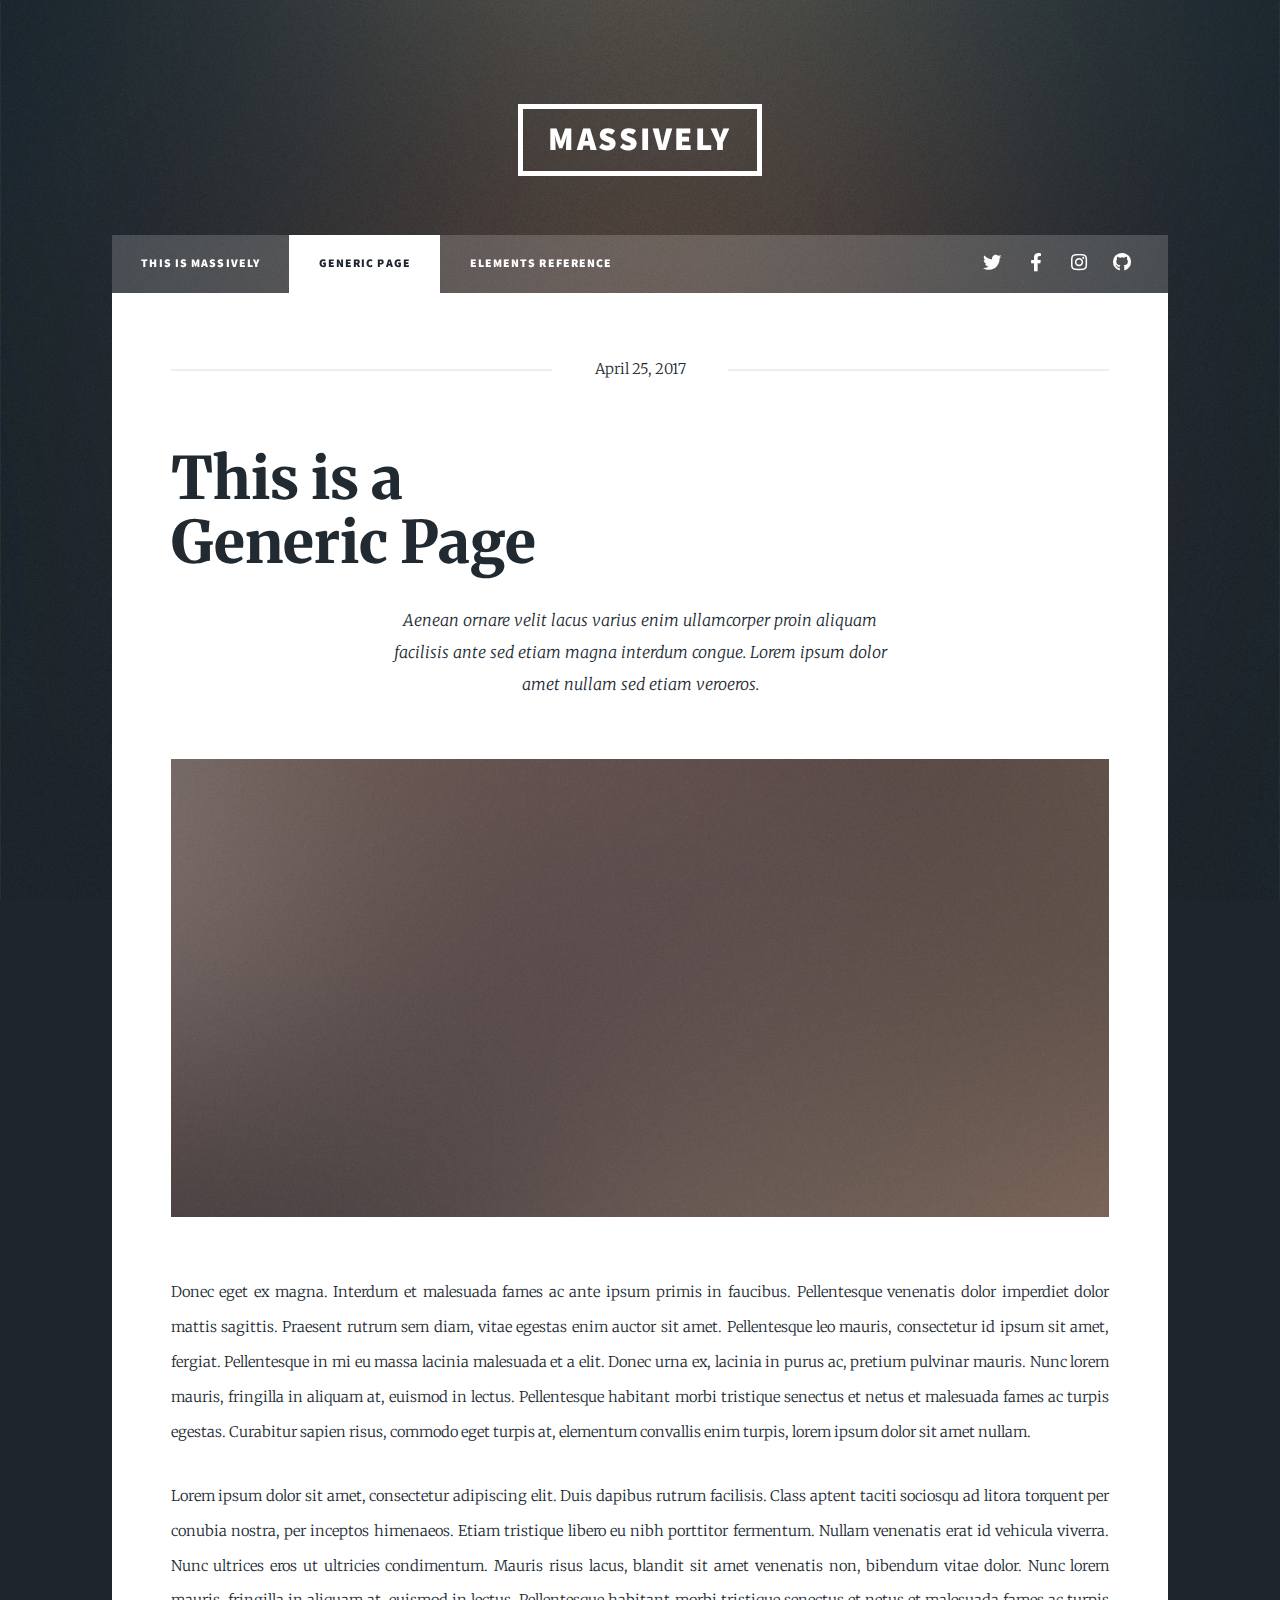
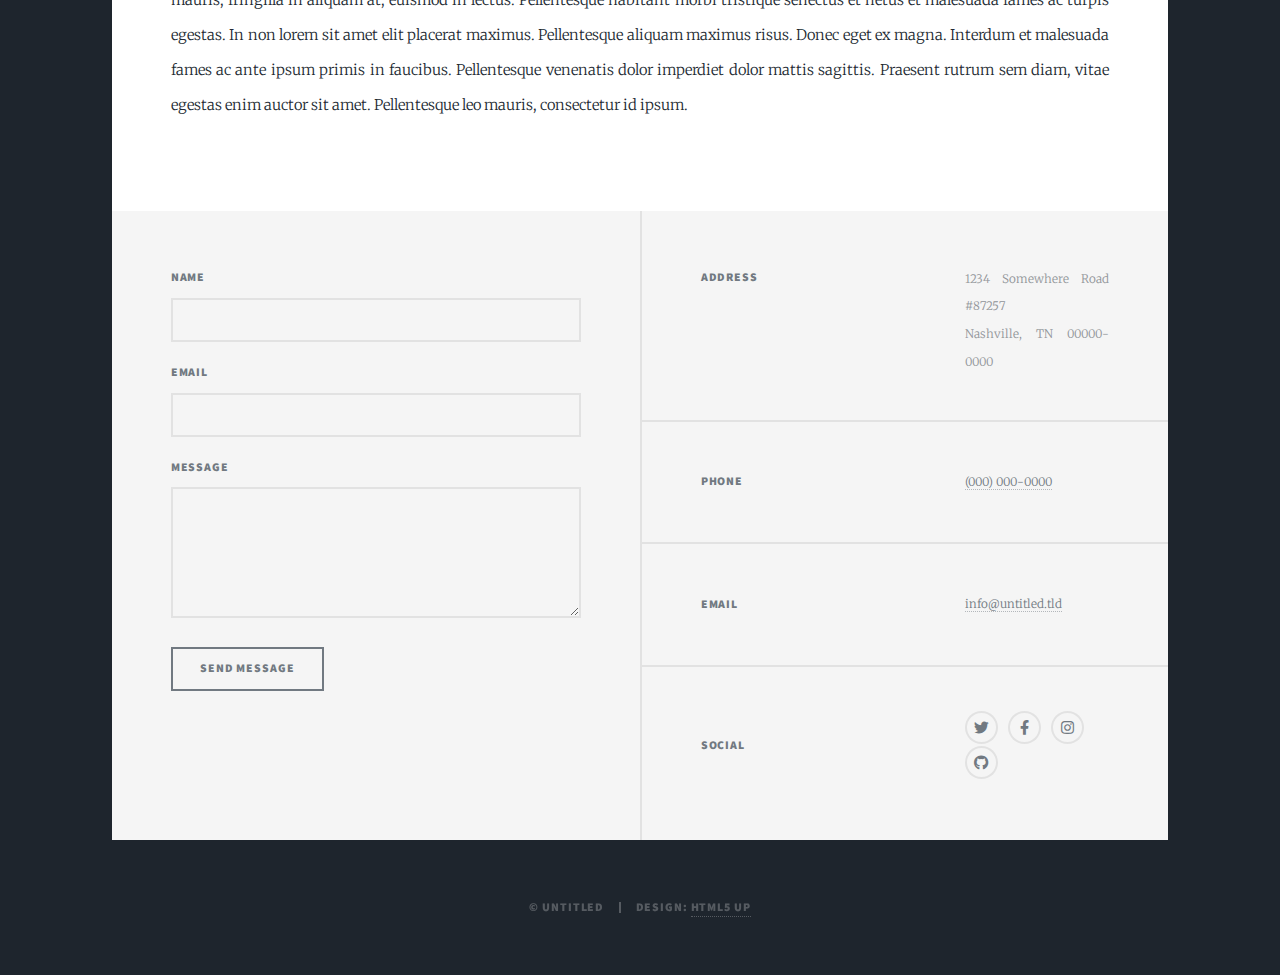
<file: generic.html>
<!DOCTYPE HTML>
<!--
	Massively by HTML5 UP
	html5up.net | @ajlkn
	Free for personal and commercial use under the CCA 3.0 license (html5up.net/license)
-->
<html>
	<head>
		<title>Generic Page - Massively by HTML5 UP</title>
		<meta charset="utf-8" />
		<meta name="viewport" content="width=device-width, initial-scale=1, user-scalable=no" />
		<link rel="stylesheet" href="assets/css/main.css" />
		<noscript><link rel="stylesheet" href="assets/css/noscript.css" /></noscript>
	</head>
	<body class="is-preload">

		<!-- Wrapper -->
			<div id="wrapper">

				<!-- Header -->
					<header id="header">
						<a href="index.html" class="logo">Massively</a>
					</header>

				<!-- Nav -->
					<nav id="nav">
						<ul class="links">
							<li><a href="index.html">This is Massively</a></li>
							<li class="active"><a href="generic.html">Generic Page</a></li>
							<li><a href="elements.html">Elements Reference</a></li>
						</ul>
						<ul class="icons">
							<li><a href="#" class="icon brands fa-twitter"><span class="label">Twitter</span></a></li>
							<li><a href="#" class="icon brands fa-facebook-f"><span class="label">Facebook</span></a></li>
							<li><a href="#" class="icon brands fa-instagram"><span class="label">Instagram</span></a></li>
							<li><a href="#" class="icon brands fa-github"><span class="label">GitHub</span></a></li>
						</ul>
					</nav>

				<!-- Main -->
					<div id="main">

						<!-- Post -->
							<section class="post">
								<header class="major">
									<span class="date">April 25, 2017</span>
									<h1>This is a<br />
									Generic Page</h1>
									<p>Aenean ornare velit lacus varius enim ullamcorper proin aliquam<br />
									facilisis ante sed etiam magna interdum congue. Lorem ipsum dolor<br />
									amet nullam sed etiam veroeros.</p>
								</header>
								<div class="image main"><img src="images/pic01.jpg" alt="" /></div>
								<p>Donec eget ex magna. Interdum et malesuada fames ac ante ipsum primis in faucibus. Pellentesque venenatis dolor imperdiet dolor mattis sagittis. Praesent rutrum sem diam, vitae egestas enim auctor sit amet. Pellentesque leo mauris, consectetur id ipsum sit amet, fergiat. Pellentesque in mi eu massa lacinia malesuada et a elit. Donec urna ex, lacinia in purus ac, pretium pulvinar mauris. Nunc lorem mauris, fringilla in aliquam at, euismod in lectus. Pellentesque habitant morbi tristique senectus et netus et malesuada fames ac turpis egestas. Curabitur sapien risus, commodo eget turpis at, elementum convallis enim turpis, lorem ipsum dolor sit amet nullam.</p>
								<p>Lorem ipsum dolor sit amet, consectetur adipiscing elit. Duis dapibus rutrum facilisis. Class aptent taciti sociosqu ad litora torquent per conubia nostra, per inceptos himenaeos. Etiam tristique libero eu nibh porttitor fermentum. Nullam venenatis erat id vehicula viverra. Nunc ultrices eros ut ultricies condimentum. Mauris risus lacus, blandit sit amet venenatis non, bibendum vitae dolor. Nunc lorem mauris, fringilla in aliquam at, euismod in lectus. Pellentesque habitant morbi tristique senectus et netus et malesuada fames ac turpis egestas. In non lorem sit amet elit placerat maximus. Pellentesque aliquam maximus risus. Donec eget ex magna. Interdum et malesuada fames ac ante ipsum primis in faucibus. Pellentesque venenatis dolor imperdiet dolor mattis sagittis. Praesent rutrum sem diam, vitae egestas enim auctor sit amet. Pellentesque leo mauris, consectetur id ipsum.</p>
							</section>

					</div>

				<!-- Footer -->
					<footer id="footer">
						<section>
							<form method="post" action="#">
								<div class="fields">
									<div class="field">
										<label for="name">Name</label>
										<input type="text" name="name" id="name" />
									</div>
									<div class="field">
										<label for="email">Email</label>
										<input type="text" name="email" id="email" />
									</div>
									<div class="field">
										<label for="message">Message</label>
										<textarea name="message" id="message" rows="3"></textarea>
									</div>
								</div>
								<ul class="actions">
									<li><input type="submit" value="Send Message" /></li>
								</ul>
							</form>
						</section>
						<section class="split contact">
							<section class="alt">
								<h3>Address</h3>
								<p>1234 Somewhere Road #87257<br />
								Nashville, TN 00000-0000</p>
							</section>
							<section>
								<h3>Phone</h3>
								<p><a href="#">(000) 000-0000</a></p>
							</section>
							<section>
								<h3>Email</h3>
								<p><a href="#">info@untitled.tld</a></p>
							</section>
							<section>
								<h3>Social</h3>
								<ul class="icons alt">
									<li><a href="#" class="icon brands alt fa-twitter"><span class="label">Twitter</span></a></li>
									<li><a href="#" class="icon brands alt fa-facebook-f"><span class="label">Facebook</span></a></li>
									<li><a href="#" class="icon brands alt fa-instagram"><span class="label">Instagram</span></a></li>
									<li><a href="#" class="icon brands alt fa-github"><span class="label">GitHub</span></a></li>
								</ul>
							</section>
						</section>
					</footer>

				<!-- Copyright -->
					<div id="copyright">
						<ul><li>&copy; Untitled</li><li>Design: <a href="https://html5up.net">HTML5 UP</a></li></ul>
					</div>

			</div>

		<!-- Scripts -->
			<script src="assets/js/jquery.min.js"></script>
			<script src="assets/js/jquery.scrollex.min.js"></script>
			<script src="assets/js/jquery.scrolly.min.js"></script>
			<script src="assets/js/browser.min.js"></script>
			<script src="assets/js/breakpoints.min.js"></script>
			<script src="assets/js/util.js"></script>
			<script src="assets/js/main.js"></script>

	</body>
</html>
</file>
<file: assets/css/main.css>
@import url(fontawesome-all.min.css);
@import url("https://fonts.googleapis.com/css?family=Merriweather:300,700,300italic,700italic|Source+Sans+Pro:900");

/*
	Massively by HTML5 UP
	html5up.net | @ajlkn
	Free for personal and commercial use under the CCA 3.0 license (html5up.net/license)
*/

html, body, div, span, applet, object,
iframe, h1, h2, h3, h4, h5, h6, p, blockquote,
pre, a, abbr, acronym, address, big, cite,
code, del, dfn, em, img, ins, kbd, q, s, samp,
small, strike, strong, sub, sup, tt, var, b,
u, i, center, dl, dt, dd, ol, ul, li, fieldset,
form, label, legend, table, caption, tbody,
tfoot, thead, tr, th, td, article, aside,
canvas, details, embed, figure, figcaption,
footer, header, hgroup, menu, nav, output, ruby,
section, summary, time, mark, audio, video {
	margin: 0;
	padding: 0;
	border: 0;
	font-size: 100%;
	font: inherit;
	vertical-align: baseline;}

article, aside, details, figcaption, figure,
footer, header, hgroup, menu, nav, section {
	display: block;}

body {
	line-height: 1;
}

ol, ul {
	list-style: none;
}

blockquote, q {
	quotes: none;
}

	blockquote:before, blockquote:after, q:before, q:after {
		content: '';
		content: none;
	}

table {
	border-collapse: collapse;
	border-spacing: 0;
}

body {
	-webkit-text-size-adjust: none;
}

mark {
	background-color: transparent;
	color: inherit;
}

input::-moz-focus-inner {
	border: 0;
	padding: 0;
}

input, select, textarea {
	-moz-appearance: none;
	-webkit-appearance: none;
	-ms-appearance: none;
	appearance: none;
}

/* Basic */

	@-ms-viewport {
		width: device-width;
	}

	body {
		-ms-overflow-style: scrollbar;
	}

	@media screen and (max-width: 480px) {

		html, body {
			min-width: 320px;
		}

	}

	html {
		box-sizing: border-box;
	}

	*, *:before, *:after {
		box-sizing: inherit;
	}

	body {
		background-color: #1e252d;
	}

		body.is-preload *, body.is-preload *:before, body.is-preload *:after {
			-moz-animation: none !important;
			-webkit-animation: none !important;
			-ms-animation: none !important;
			animation: none !important;
			-moz-transition: none !important;
			-webkit-transition: none !important;
			-ms-transition: none !important;
			transition: none !important;
		}

/* Type */

	html {
		font-size: 16pt;
	}

		@media screen and (max-width: 1680px) {

			html {
				font-size: 12pt;
			}

		}

		@media screen and (max-width: 1280px) {

			html {
				font-size: 11pt;
			}

		}

		@media screen and (max-width: 360px) {

			html {
				font-size: 10pt;
			}

		}

	body {
		color: #212931;
	}

	body, input, select, textarea {
		font-family: "Merriweather", Georgia, serif;
		font-weight: 300;
		font-size: 1rem;
		line-height: 2.375;
	}

	a {
		-moz-transition: color 0.2s ease-in-out, background-color 0.2s ease-in-out, border-color 0.2s ease-in-out, box-shadow 0.2s ease-in-out;
		-webkit-transition: color 0.2s ease-in-out, background-color 0.2s ease-in-out, border-color 0.2s ease-in-out, box-shadow 0.2s ease-in-out;
		-ms-transition: color 0.2s ease-in-out, background-color 0.2s ease-in-out, border-color 0.2s ease-in-out, box-shadow 0.2s ease-in-out;
		transition: color 0.2s ease-in-out, background-color 0.2s ease-in-out, border-color 0.2s ease-in-out, box-shadow 0.2s ease-in-out;
		border-bottom: dotted 1px;
		text-decoration: none;
	}

		a:hover {
			border-bottom-color: transparent;
		}

	strong, b {
		font-weight: 600;
	}

	em, i {
		font-style: italic;
	}

	p {
		text-align: justify;
		margin: 0 0 2rem 0;
	}

	h2, h3{
		font-family: "Source Sans Pro", Helvetica, sans-serif;
		font-weight: 900;
		line-height: 1.5;
		letter-spacing: 0.075em;
		text-transform: uppercase;
		margin: 0 1rem 1rem 0;
	}

	h6{
		font-family: "Source Sans Pro", Helvetica, sans-serif;
		font-weight: 100;
		line-height: 1.5;
		letter-spacing: 0.075em;
		margin:  8rem 0 10rem 32.5rem;;
		
	}




	h4{
		font-family: "Source Sans Pro", Helvetica, sans-serif;
		font-weight: 100;
		line-height: 1.5;
		letter-spacing: 0.075em;
		margin:  0rem 80rem 0rem 0m;;
		
	}



	h5{
		font-family: "Source Sans Pro", Helvetica, sans-serif;
		font-weight: 300;
		line-height: 1.5;
		letter-spacing: 0.075em;
		margin: 0rem 0 0rem -40rem;
	}


		h1 a, h2 a, h3 a, h4 a{
			border-bottom: 0;
			color: inherit;
			text-decoration: none;
		}

	h1 {
		font-size: 2rem;
		line-height: 1.1;
		margin: 0rem 0 0 -50rem;
		text-align: left;
		font-weight: 800;
	}


	h2 {
		font-size: 1.75rem;
		line-height: 1.3;
		margin: 0 0 1.5rem 0;
	}

	h3 {
		font-size: 2rem;
		margin: 0rem 12rem 2rem 0;
	}

	h4 {
		font-size: 1rem;
	}

	h5 {
		font-size: 1.5rem;
		color:rgba(12, 10, 10, 0.884);
	}

	h6 {
		font-size: 1.5rem;
		color: #18bfef;
	}

	sub {
		font-size: 0.8rem;
		position: relative;
		top: 0.5rem;
	}

	sup {
		font-size: 0.8rem;
		position: relative;
		top: -0.5rem;
	}

	blockquote {
		border-left: solid 4px;
		font-style: italic;
		margin: 0 0 2rem 0;
		padding: 0.5rem 0 0.5rem 2rem;
	}

	code {
		border: solid 2px;
		font-family: "Courier New", monospace;
		font-size: 0.9rem;
		margin: 0 0.25rem;
		padding: 0.25rem 0.65rem;
	}

	pre {
		-webkit-overflow-scrolling: touch;
		font-family: "Courier New", monospace;
		font-size: 0.9rem;
		margin: 0 0 2rem 0;
	}

		pre code {
			display: block;
			line-height: 1.75;
			padding: 1rem 1.5rem;
			overflow-x: auto;
		}

	hr {
		border: 0;
		border-bottom: solid 2px;
		margin: 3rem 0;
	}

	


		hr.major {
			margin: 5rem 0;
		}

	.align-left {
		text-align: left;
	}

	.align-center {
		text-align: center;
	}

	.align-right {
		text-align: right;
	}

	input, select, textarea {
		color: #212931;
	}

	a {
		color: #212931;
		border-bottom-color: rgba(33, 41, 49, 0.5);
	}

		a:hover {
			border-bottom-color: transparent;
			color: #18bfef !important;
		}

	strong, b {
		color: #212931;
	}

	h1, h2, h3, h4, h5, h6 {
		color: #212931;
	}

	blockquote {
		border-left-color: #eeeeee;
	}

	code {
		background: rgba(220, 220, 220, 0.25);
		border-color: #eeeeee;
	}

	hr {
		border-bottom-color: #eeeeee;
	}

/* Row */

	.row {
		display: flex;
		flex-wrap: wrap;
		box-sizing: border-box;
		align-items: stretch;
	}

		.row > * {
			box-sizing: border-box;
		}

		.row.gtr-uniform > * > :last-child {
			margin-bottom: 0;
		}

		.row.aln-left {
			justify-content: flex-start;
		}

		.row.aln-center {
			justify-content: center;
		}

		.row.aln-right {
			justify-content: flex-end;
		}

		.row.aln-top {
			align-items: flex-start;
		}

		.row.aln-middle {
			align-items: center;
		}

		.row.aln-bottom {
			align-items: flex-end;
		}

		.row > .imp {
			order: -1;
		}

		.row > .col-1 {
			width: 8.33333%;
		}

		.row > .off-1 {
			margin-left: 8.33333%;
		}

		.row > .col-2 {
			width: 16.66667%;
		}

		.row > .off-2 {
			margin-left: 16.66667%;
		}

		.row > .col-3 {
			width: 25%;
		}

		.row > .off-3 {
			margin-left: 25%;
		}

		.row > .col-4 {
			width: 33.33333%;
		}

		.row > .off-4 {
			margin-left: 33.33333%;
		}

		.row > .col-5 {
			width: 41.66667%;
		}

		.row > .off-5 {
			margin-left: 41.66667%;
		}

		.row > .col-6 {
			width: 50%;
		}

		.row > .off-6 {
			margin-left: 50%;
		}

		.row > .col-7 {
			width: 58.33333%;
		}

		.row > .off-7 {
			margin-left: 58.33333%;
		}

		.row > .col-8 {
			width: 66.66667%;
		}

		.row > .off-8 {
			margin-left: 66.66667%;
		}

		.row > .col-9 {
			width: 75%;
		}

		.row > .off-9 {
			margin-left: 75%;
		}

		.row > .col-10 {
			width: 83.33333%;
		}

		.row > .off-10 {
			margin-left: 83.33333%;
		}

		.row > .col-11 {
			width: 91.66667%;
		}

		.row > .off-11 {
			margin-left: 91.66667%;
		}

		.row > .col-12 {
			width: 100%;
		}

		.row > .off-12 {
			margin-left: 100%;
		}

		.row.gtr-0 {
			margin-top: 0;
			margin-left: 0rem;
		}

			.row.gtr-0 > * {
				padding: 0 0 0 0rem;
			}

			.row.gtr-0.gtr-uniform {
				margin-top: 0rem;
			}

				.row.gtr-0.gtr-uniform > * {
					padding-top: 0rem;
				}

		.row.gtr-25 {
			margin-top: 0;
			margin-left: -0.375rem;
		}

			.row.gtr-25 > * {
				padding: 0 0 0 0.375rem;
			}

			.row.gtr-25.gtr-uniform {
				margin-top: -0.375rem;
			}

				.row.gtr-25.gtr-uniform > * {
					padding-top: 0.375rem;
				}

		.row.gtr-50 {
			margin-top: 0;
			margin-left: -0.75rem;
			padding-bottom: 2rem;
		}

			.row.gtr-50 > * {
				padding: 0 0 0 0.75rem;
			}

			.row.gtr-50.gtr-uniform {
				margin-top: -0.75rem;
			}

				.row.gtr-50.gtr-uniform > * {
					padding-top: 0.75rem;
				}

		.row {
			margin-top: 0;
			margin-left: -1.5rem;
		}

			.row > * {
				padding: 0 0 0 1.5rem;
			}

			.row.gtr-uniform {
				margin-top: -1.5rem;
			}

				.row.gtr-uniform > * {
					padding-top: 1.5rem;
				}

		.row.gtr-150 {
			margin-top: 0;
			margin-left: -2.25rem;
		}

			.row.gtr-150 > * {
				padding: 0 0 0 2.25rem;
			}

			.row.gtr-150.gtr-uniform {
				margin-top: -2.25rem;
			}

				.row.gtr-150.gtr-uniform > * {
					padding-top: 2.25rem;
				}

		.row.gtr-200 {
			margin-top: 0;
			margin-left: -3rem;
		}

			.row.gtr-200 > * {
				padding: 0 0 0 3rem;
			}

			.row.gtr-200.gtr-uniform {
				margin-top: -3rem;
			}

				.row.gtr-200.gtr-uniform > * {
					padding-top: 3rem;
				}

		@media screen and (max-width: 1680px) {

			.row {
				display: flex;
				flex-wrap: wrap;
				box-sizing: border-box;
				align-items: stretch;
			}

				.row > * {
					box-sizing: border-box;
				}

				.row.gtr-uniform > * > :last-child {
					margin-bottom: 0;
				}

				.row.aln-left {
					justify-content: flex-start;
				}

				.row.aln-center {
					justify-content: center;
				}

				.row.aln-right {
					justify-content: flex-end;
				}

				.row.aln-top {
					align-items: flex-start;
				}

				.row.aln-middle {
					align-items: center;
				}

				.row.aln-bottom {
					align-items: flex-end;
				}

				.row > .imp-xlarge {
					order: -1;
				}

				.row > .col-1-xlarge {
					width: 8.33333%;
				}

				.row > .off-1-xlarge {
					margin-left: 8.33333%;
				}

				.row > .col-2-xlarge {
					width: 16.66667%;
				}

				.row > .off-2-xlarge {
					margin-left: 16.66667%;
				}

				.row > .col-3-xlarge {
					width: 25%;
				}

				.row > .off-3-xlarge {
					margin-left: 25%;
				}

				.row > .col-4-xlarge {
					width: 33.33333%;
				}

				.row > .off-4-xlarge {
					margin-left: 33.33333%;
				}

				.row > .col-5-xlarge {
					width: 41.66667%;
				}

				.row > .off-5-xlarge {
					margin-left: 41.66667%;
				}

				.row > .col-6-xlarge {
					width: 50%;
				}

				.row > .off-6-xlarge {
					margin-left: 50%;
				}

				.row > .col-7-xlarge {
					width: 58.33333%;
				}

				.row > .off-7-xlarge {
					margin-left: 58.33333%;
				}

				.row > .col-8-xlarge {
					width: 66.66667%;
				}

				.row > .off-8-xlarge {
					margin-left: 66.66667%;
				}

				.row > .col-9-xlarge {
					width: 75%;
				}

				.row > .off-9-xlarge {
					margin-left: 75%;
				}

				.row > .col-10-xlarge {
					width: 83.33333%;
				}

				.row > .off-10-xlarge {
					margin-left: 83.33333%;
				}

				.row > .col-11-xlarge {
					width: 91.66667%;
				}

				.row > .off-11-xlarge {
					margin-left: 91.66667%;
				}

				.row > .col-12-xlarge {
					width: 100%;
				}

				.row > .off-12-xlarge {
					margin-left: 100%;
				}

				.row.gtr-0 {
					margin-top: 0;
					margin-left: 0rem;
				}

					.row.gtr-0 > * {
						padding: 0 0 0 0rem;
					}

					.row.gtr-0.gtr-uniform {
						margin-top: 0rem;
					}

						.row.gtr-0.gtr-uniform > * {
							padding-top: 0rem;
						}

				.row.gtr-25 {
					margin-top: 0;
					margin-left: -0.375rem;
				}

					.row.gtr-25 > * {
						padding: 0 0 0 0.375rem;
					}

					.row.gtr-25.gtr-uniform {
						margin-top: -0.375rem;
					}

						.row.gtr-25.gtr-uniform > * {
							padding-top: 0.375rem;
						}

				.row.gtr-50 {
					margin-top: 0;
					margin-left: -0.75rem;
				}

					.row.gtr-50 > * {
						padding: 0 0 0 0.75rem;
					}

					.row.gtr-50.gtr-uniform {
						margin-top: -0.75rem;
					}

						.row.gtr-50.gtr-uniform > * {
							padding-top: 0.75rem;
						}

				.row {
					margin-top: 0;
					margin-left: -1.5rem;
				}

					.row > * {
						padding: 0 0 0 1.5rem;
					}

					.row.gtr-uniform {
						margin-top: -1.5rem;
					}

						.row.gtr-uniform > * {
							padding-top: 1.5rem;
						}

				.row.gtr-150 {
					margin-top: 0;
					margin-left: -2.25rem;
				}

					.row.gtr-150 > * {
						padding: 0 0 0 2.25rem;
					}

					.row.gtr-150.gtr-uniform {
						margin-top: -2.25rem;
					}

						.row.gtr-150.gtr-uniform > * {
							padding-top: 2.25rem;
						}

				.row.gtr-200 {
					margin-top: 0;
					margin-left: -3rem;
				}

					.row.gtr-200 > * {
						padding: 0 0 0 3rem;
					}

					.row.gtr-200.gtr-uniform {
						margin-top: -3rem;
					}

						.row.gtr-200.gtr-uniform > * {
							padding-top: 3rem;
						}

		}

		@media screen and (max-width: 1280px) {

			.row {
				display: flex;
				flex-wrap: wrap;
				box-sizing: border-box;
				align-items: stretch;
			}

				.row > * {
					box-sizing: border-box;
				}

				.row.gtr-uniform > * > :last-child {
					margin-bottom: 0;
				}

				.row.aln-left {
					justify-content: flex-start;
				}

				.row.aln-center {
					justify-content: center;
				}

				.row.aln-right {
					justify-content: flex-end;
				}

				.row.aln-top {
					align-items: flex-start;
				}

				.row.aln-middle {
					align-items: center;
				}

				.row.aln-bottom {
					align-items: flex-end;
				}

				.row > .imp-large {
					order: -1;
				}

				.row > .col-1-large {
					width: 8.33333%;
				}

				.row > .off-1-large {
					margin-left: 8.33333%;
				}

				.row > .col-2-large {
					width: 16.66667%;
				}

				.row > .off-2-large {
					margin-left: 16.66667%;
				}

				.row > .col-3-large {
					width: 25%;
				}

				.row > .off-3-large {
					margin-left: 25%;
				}

				.row > .col-4-large {
					width: 33.33333%;
				}

				.row > .off-4-large {
					margin-left: 33.33333%;
				}

				.row > .col-5-large {
					width: 41.66667%;
				}

				.row > .off-5-large {
					margin-left: 41.66667%;
				}

				.row > .col-6-large {
					width: 50%;
				}

				.row > .off-6-large {
					margin-left: 50%;
				}

				.row > .col-7-large {
					width: 58.33333%;
				}

				.row > .off-7-large {
					margin-left: 58.33333%;
				}

				.row > .col-8-large {
					width: 66.66667%;
				}

				.row > .off-8-large {
					margin-left: 66.66667%;
				}

				.row > .col-9-large {
					width: 75%;
				}

				.row > .off-9-large {
					margin-left: 75%;
				}

				.row > .col-10-large {
					width: 83.33333%;
				}

				.row > .off-10-large {
					margin-left: 83.33333%;
				}

				.row > .col-11-large {
					width: 91.66667%;
				}

				.row > .off-11-large {
					margin-left: 91.66667%;
				}

				.row > .col-12-large {
					width: 100%;
				}

				.row > .off-12-large {
					margin-left: 100%;
				}

				.row.gtr-0 {
					margin-top: 0;
					margin-left: 0rem;
				}

					.row.gtr-0 > * {
						padding: 0 0 0 0rem;
					}

					.row.gtr-0.gtr-uniform {
						margin-top: 0rem;
					}

						.row.gtr-0.gtr-uniform > * {
							padding-top: 0rem;
						}

				.row.gtr-25 {
					margin-top: 0;
					margin-left: -0.375rem;
				}

					.row.gtr-25 > * {
						padding: 0 0 0 0.375rem;
					}

					.row.gtr-25.gtr-uniform {
						margin-top: -0.375rem;
					}

						.row.gtr-25.gtr-uniform > * {
							padding-top: 0.375rem;
						}

				.row.gtr-50 {
					margin-top: 0;
					margin-left: -0.75rem;
				}

					.row.gtr-50 > * {
						padding: 0 0 0 0.75rem;
					}

					.row.gtr-50.gtr-uniform {
						margin-top: -0.75rem;
					}

						.row.gtr-50.gtr-uniform > * {
							padding-top: 0.75rem;
						}

				.row {
					margin-top: 0;
					margin-left: -1.5rem;
				}

					.row > * {
						padding: 0 0 0 1.5rem;
					}

					.row.gtr-uniform {
						margin-top: -1.5rem;
					}

						.row.gtr-uniform > * {
							padding-top: 1.5rem;
						}

				.row.gtr-150 {
					margin-top: 0;
					margin-left: -2.25rem;
				}

					.row.gtr-150 > * {
						padding: 0 0 0 2.25rem;
					}

					.row.gtr-150.gtr-uniform {
						margin-top: -2.25rem;
					}

						.row.gtr-150.gtr-uniform > * {
							padding-top: 2.25rem;
						}

				.row.gtr-200 {
					margin-top: 0;
					margin-left: -3rem;
				}

					.row.gtr-200 > * {
						padding: 0 0 0 3rem;
					}

					.row.gtr-200.gtr-uniform {
						margin-top: -3rem;
					}

						.row.gtr-200.gtr-uniform > * {
							padding-top: 3rem;
						}

		}

		@media screen and (max-width: 980px) {

			.row {
				display: flex;
				flex-wrap: wrap;
				box-sizing: border-box;
				align-items: stretch;
			}

				.row > * {
					box-sizing: border-box;
				}

				.row.gtr-uniform > * > :last-child {
					margin-bottom: 0;
				}

				.row.aln-left {
					justify-content: flex-start;
				}

				.row.aln-center {
					justify-content: center;
				}

				.row.aln-right {
					justify-content: flex-end;
				}

				.row.aln-top {
					align-items: flex-start;
				}

				.row.aln-middle {
					align-items: center;
				}

				.row.aln-bottom {
					align-items: flex-end;
				}

				.row > .imp-medium {
					order: -1;
				}

				.row > .col-1-medium {
					width: 8.33333%;
				}

				.row > .off-1-medium {
					margin-left: 8.33333%;
				}

				.row > .col-2-medium {
					width: 16.66667%;
				}

				.row > .off-2-medium {
					margin-left: 16.66667%;
				}

				.row > .col-3-medium {
					width: 25%;
				}

				.row > .off-3-medium {
					margin-left: 25%;
				}

				.row > .col-4-medium {
					width: 33.33333%;
				}

				.row > .off-4-medium {
					margin-left: 33.33333%;
				}

				.row > .col-5-medium {
					width: 41.66667%;
				}

				.row > .off-5-medium {
					margin-left: 41.66667%;
				}

				.row > .col-6-medium {
					width: 50%;
				}

				.row > .off-6-medium {
					margin-left: 50%;
				}

				.row > .col-7-medium {
					width: 58.33333%;
				}

				.row > .off-7-medium {
					margin-left: 58.33333%;
				}

				.row > .col-8-medium {
					width: 66.66667%;
				}

				.row > .off-8-medium {
					margin-left: 66.66667%;
				}

				.row > .col-9-medium {
					width: 75%;
				}

				.row > .off-9-medium {
					margin-left: 75%;
				}

				.row > .col-10-medium {
					width: 83.33333%;
				}

				.row > .off-10-medium {
					margin-left: 83.33333%;
				}

				.row > .col-11-medium {
					width: 91.66667%;
				}

				.row > .off-11-medium {
					margin-left: 91.66667%;
				}

				.row > .col-12-medium {
					width: 100%;
				}

				.row > .off-12-medium {
					margin-left: 100%;
				}

				.row.gtr-0 {
					margin-top: 0;
					margin-left: 0rem;
				}

					.row.gtr-0 > * {
						padding: 0 0 0 0rem;
					}

					.row.gtr-0.gtr-uniform {
						margin-top: 0rem;
					}

						.row.gtr-0.gtr-uniform > * {
							padding-top: 0rem;
						}

				.row.gtr-25 {
					margin-top: 0;
					margin-left: -0.375rem;
				}

					.row.gtr-25 > * {
						padding: 0 0 0 0.375rem;
					}

					.row.gtr-25.gtr-uniform {
						margin-top: -0.375rem;
					}

						.row.gtr-25.gtr-uniform > * {
							padding-top: 0.375rem;
						}

				.row.gtr-50 {
					margin-top: 0;
					margin-left: -0.75rem;
				}

					.row.gtr-50 > * {
						padding: 0 0 0 0.75rem;
					}

					.row.gtr-50.gtr-uniform {
						margin-top: -0.75rem;
					}

						.row.gtr-50.gtr-uniform > * {
							padding-top: 0.75rem;
						}

				.row {
					margin-top: 0;
					margin-left: -1.5rem;
				}

					.row > * {
						padding: 0 0 0 1.5rem;
					}

					.row.gtr-uniform {
						margin-top: -1.5rem;
					}

						.row.gtr-uniform > * {
							padding-top: 1.5rem;
						}

				.row.gtr-150 {
					margin-top: 0;
					margin-left: -2.25rem;
				}

					.row.gtr-150 > * {
						padding: 0 0 0 2.25rem;
					}

					.row.gtr-150.gtr-uniform {
						margin-top: -2.25rem;
					}

						.row.gtr-150.gtr-uniform > * {
							padding-top: 2.25rem;
						}

				.row.gtr-200 {
					margin-top: 0;
					margin-left: -3rem;
				}

					.row.gtr-200 > * {
						padding: 0 0 0 3rem;
					}

					.row.gtr-200.gtr-uniform {
						margin-top: -3rem;
					}

						.row.gtr-200.gtr-uniform > * {
							padding-top: 3rem;
						}

		}

		@media screen and (max-width: 736px) {

			.row {
				display: flex;
				flex-wrap: wrap;
				box-sizing: border-box;
				align-items: stretch;
			}

				.row > * {
					box-sizing: border-box;
				}

				.row.gtr-uniform > * > :last-child {
					margin-bottom: 0;
				}

				.row.aln-left {
					justify-content: flex-start;
				}

				.row.aln-center {
					justify-content: center;
				}

				.row.aln-right {
					justify-content: flex-end;
				}

				.row.aln-top {
					align-items: flex-start;
				}

				.row.aln-middle {
					align-items: center;
				}

				.row.aln-bottom {
					align-items: flex-end;
				}

				.row > .imp-small {
					order: -1;
				}

				.row > .col-1-small {
					width: 8.33333%;
				}

				.row > .off-1-small {
					margin-left: 8.33333%;
				}

				.row > .col-2-small {
					width: 16.66667%;
				}

				.row > .off-2-small {
					margin-left: 16.66667%;
				}

				.row > .col-3-small {
					width: 25%;
				}

				.row > .off-3-small {
					margin-left: 25%;
				}

				.row > .col-4-small {
					width: 33.33333%;
				}

				.row > .off-4-small {
					margin-left: 33.33333%;
				}

				.row > .col-5-small {
					width: 41.66667%;
				}

				.row > .off-5-small {
					margin-left: 41.66667%;
				}

				.row > .col-6-small {
					width: 50%;
				}

				.row > .off-6-small {
					margin-left: 50%;
				}

				.row > .col-7-small {
					width: 58.33333%;
				}

				.row > .off-7-small {
					margin-left: 58.33333%;
				}

				.row > .col-8-small {
					width: 66.66667%;
				}

				.row > .off-8-small {
					margin-left: 66.66667%;
				}

				.row > .col-9-small {
					width: 75%;
				}

				.row > .off-9-small {
					margin-left: 75%;
				}

				.row > .col-10-small {
					width: 83.33333%;
				}

				.row > .off-10-small {
					margin-left: 83.33333%;
				}

				.row > .col-11-small {
					width: 91.66667%;
				}

				.row > .off-11-small {
					margin-left: 91.66667%;
				}

				.row > .col-12-small {
					width: 100%;
				}

				.row > .off-12-small {
					margin-left: 100%;
				}

				.row.gtr-0 {
					margin-top: 0;
					margin-left: 0rem;
				}

					.row.gtr-0 > * {
						padding: 0 0 0 0rem;
					}

					.row.gtr-0.gtr-uniform {
						margin-top: 0rem;
					}

						.row.gtr-0.gtr-uniform > * {
							padding-top: 0rem;
						}

				.row.gtr-25 {
					margin-top: 0;
					margin-left: -0.375rem;
				}

					.row.gtr-25 > * {
						padding: 0 0 0 0.375rem;
					}

					.row.gtr-25.gtr-uniform {
						margin-top: -0.375rem;
					}

						.row.gtr-25.gtr-uniform > * {
							padding-top: 0.375rem;
						}

				.row.gtr-50 {
					margin-top: 0;
					margin-left: -0.75rem;
				}

					.row.gtr-50 > * {
						padding: 0 0 0 0.75rem;
					}

					.row.gtr-50.gtr-uniform {
						margin-top: -0.75rem;
					}

						.row.gtr-50.gtr-uniform > * {
							padding-top: 0.75rem;
						}

				.row {
					margin-top: 0;
					margin-left: -1.5rem;
				}

					.row > * {
						padding: 0 0 0 1.5rem;
					}

					.row.gtr-uniform {
						margin-top: -1.5rem;
					}

						.row.gtr-uniform > * {
							padding-top: 1.5rem;
						}

				.row.gtr-150 {
					margin-top: 0;
					margin-left: -2.25rem;
				}

					.row.gtr-150 > * {
						padding: 0 0 0 2.25rem;
					}

					.row.gtr-150.gtr-uniform {
						margin-top: -2.25rem;
					}

						.row.gtr-150.gtr-uniform > * {
							padding-top: 2.25rem;
						}

				.row.gtr-200 {
					margin-top: 0;
					margin-left: -3rem;
				}

					.row.gtr-200 > * {
						padding: 0 0 0 3rem;
					}

					.row.gtr-200.gtr-uniform {
						margin-top: -3rem;
					}

						.row.gtr-200.gtr-uniform > * {
							padding-top: 3rem;
						}

		}

		@media screen and (max-width: 480px) {

			.row {
				display: flex;
				flex-wrap: wrap;
				box-sizing: border-box;
				align-items: stretch;
			}

				.row > * {
					box-sizing: border-box;
				}

				.row.gtr-uniform > * > :last-child {
					margin-bottom: 0;
				}

				.row.aln-left {
					justify-content: flex-start;
				}

				.row.aln-center {
					justify-content: center;
				}

				.row.aln-right {
					justify-content: flex-end;
				}

				.row.aln-top {
					align-items: flex-start;
				}

				.row.aln-middle {
					align-items: center;
				}

				.row.aln-bottom {
					align-items: flex-end;
				}

				.row > .imp-xsmall {
					order: -1;
				}

				.row > .col-1-xsmall {
					width: 8.33333%;
				}

				.row > .off-1-xsmall {
					margin-left: 8.33333%;
				}

				.row > .col-2-xsmall {
					width: 16.66667%;
				}

				.row > .off-2-xsmall {
					margin-left: 16.66667%;
				}

				.row > .col-3-xsmall {
					width: 25%;
				}

				.row > .off-3-xsmall {
					margin-left: 25%;
				}

				.row > .col-4-xsmall {
					width: 33.33333%;
				}

				.row > .off-4-xsmall {
					margin-left: 33.33333%;
				}

				.row > .col-5-xsmall {
					width: 41.66667%;
				}

				.row > .off-5-xsmall {
					margin-left: 41.66667%;
				}

				.row > .col-6-xsmall {
					width: 50%;
				}

				.row > .off-6-xsmall {
					margin-left: 50%;
				}

				.row > .col-7-xsmall {
					width: 58.33333%;
				}

				.row > .off-7-xsmall {
					margin-left: 58.33333%;
				}

				.row > .col-8-xsmall {
					width: 66.66667%;
				}

				.row > .off-8-xsmall {
					margin-left: 66.66667%;
				}

				.row > .col-9-xsmall {
					width: 75%;
				}

				.row > .off-9-xsmall {
					margin-left: 75%;
				}

				.row > .col-10-xsmall {
					width: 83.33333%;
				}

				.row > .off-10-xsmall {
					margin-left: 83.33333%;
				}

				.row > .col-11-xsmall {
					width: 91.66667%;
				}

				.row > .off-11-xsmall {
					margin-left: 91.66667%;
				}

				.row > .col-12-xsmall {
					width: 100%;
				}

				.row > .off-12-xsmall {
					margin-left: 100%;
				}

				.row.gtr-0 {
					margin-top: 0;
					margin-left: 0rem;
				}

					.row.gtr-0 > * {
						padding: 0 0 0 0rem;
					}

					.row.gtr-0.gtr-uniform {
						margin-top: 0rem;
					}

						.row.gtr-0.gtr-uniform > * {
							padding-top: 0rem;
						}

				.row.gtr-25 {
					margin-top: 0;
					margin-left: -0.375rem;
				}

					.row.gtr-25 > * {
						padding: 0 0 0 0.375rem;
					}

					.row.gtr-25.gtr-uniform {
						margin-top: -0.375rem;
					}

						.row.gtr-25.gtr-uniform > * {
							padding-top: 0.375rem;
						}

				.row.gtr-50 {
					margin-top: 0;
					margin-left: -0.75rem;
				}

					.row.gtr-50 > * {
						padding: 0 0 0 0.75rem;
					}

					.row.gtr-50.gtr-uniform {
						margin-top: -0.75rem;
					}

						.row.gtr-50.gtr-uniform > * {
							padding-top: 0.75rem;
						}

				.row {
					margin-top: 0;
					margin-left: -1.5rem;
				}

					.row > * {
						padding: 0 0 0 1.5rem;
					}

					.row.gtr-uniform {
						margin-top: -1.5rem;
					}

						.row.gtr-uniform > * {
							padding-top: 1.5rem;
						}

				.row.gtr-150 {
					margin-top: 0;
					margin-left: -2.25rem;
				}

					.row.gtr-150 > * {
						padding: 0 0 0 2.25rem;
					}

					.row.gtr-150.gtr-uniform {
						margin-top: -2.25rem;
					}

						.row.gtr-150.gtr-uniform > * {
							padding-top: 2.25rem;
						}

				.row.gtr-200 {
					margin-top: 0;
					margin-left: -3rem;
				}

					.row.gtr-200 > * {
						padding: 0 0 0 3rem;
					}

					.row.gtr-200.gtr-uniform {
						margin-top: -3rem;
					}

						.row.gtr-200.gtr-uniform > * {
							padding-top: 3rem;
						}

		}

		@media screen and (max-width: 360px) {

			.row {
				display: flex;
				flex-wrap: wrap;
				box-sizing: border-box;
				align-items: stretch;
			}

				.row > * {
					box-sizing: border-box;
				}

				.row.gtr-uniform > * > :last-child {
					margin-bottom: 0;
				}

				.row.aln-left {
					justify-content: flex-start;
				}

				.row.aln-center {
					justify-content: center;
				}

				.row.aln-right {
					justify-content: flex-end;
				}

				.row.aln-top {
					align-items: flex-start;
				}

				.row.aln-middle {
					align-items: center;
				}

				.row.aln-bottom {
					align-items: flex-end;
				}

				.row > .imp-xxsmall {
					order: -1;
				}

				.row > .col-1-xxsmall {
					width: 8.33333%;
				}

				.row > .off-1-xxsmall {
					margin-left: 8.33333%;
				}

				.row > .col-2-xxsmall {
					width: 16.66667%;
				}

				.row > .off-2-xxsmall {
					margin-left: 16.66667%;
				}

				.row > .col-3-xxsmall {
					width: 25%;
				}

				.row > .off-3-xxsmall {
					margin-left: 25%;
				}

				.row > .col-4-xxsmall {
					width: 33.33333%;
				}

				.row > .off-4-xxsmall {
					margin-left: 33.33333%;
				}

				.row > .col-5-xxsmall {
					width: 41.66667%;
				}

				.row > .off-5-xxsmall {
					margin-left: 41.66667%;
				}

				.row > .col-6-xxsmall {
					width: 50%;
				}

				.row > .off-6-xxsmall {
					margin-left: 50%;
				}

				.row > .col-7-xxsmall {
					width: 58.33333%;
				}

				.row > .off-7-xxsmall {
					margin-left: 58.33333%;
				}

				.row > .col-8-xxsmall {
					width: 66.66667%;
				}

				.row > .off-8-xxsmall {
					margin-left: 66.66667%;
				}

				.row > .col-9-xxsmall {
					width: 75%;
				}

				.row > .off-9-xxsmall {
					margin-left: 75%;
				}

				.row > .col-10-xxsmall {
					width: 83.33333%;
				}

				.row > .off-10-xxsmall {
					margin-left: 83.33333%;
				}

				.row > .col-11-xxsmall {
					width: 91.66667%;
				}

				.row > .off-11-xxsmall {
					margin-left: 91.66667%;
				}

				.row > .col-12-xxsmall {
					width: 100%;
				}

				.row > .off-12-xxsmall {
					margin-left: 100%;
				}

				.row.gtr-0 {
					margin-top: 0;
					margin-left: 0rem;
				}

					.row.gtr-0 > * {
						padding: 0 0 0 0rem;
					}

					.row.gtr-0.gtr-uniform {
						margin-top: 0rem;
					}

						.row.gtr-0.gtr-uniform > * {
							padding-top: 0rem;
						}

				.row.gtr-25 {
					margin-top: 0;
					margin-left: -0.375rem;
				}

					.row.gtr-25 > * {
						padding: 0 0 0 0.375rem;
					}

					.row.gtr-25.gtr-uniform {
						margin-top: -0.375rem;
					}

						.row.gtr-25.gtr-uniform > * {
							padding-top: 0.375rem;
						}

				.row.gtr-50 {
					margin-top: 0;
					margin-left: -0.75rem;
				}

					.row.gtr-50 > * {
						padding: 0 0 0 0.75rem;
					}

					.row.gtr-50.gtr-uniform {
						margin-top: -0.75rem;
					}

						.row.gtr-50.gtr-uniform > * {
							padding-top: 0.75rem;
						}

				.row {
					margin-top: 0;
					margin-left: -1.5rem;
				}

					.row > * {
						padding: 0 0 0 1.5rem;
					}

					.row.gtr-uniform {
						margin-top: -1.5rem;
					}

						.row.gtr-uniform > * {
							padding-top: 1.5rem;
						}

				.row.gtr-150 {
					margin-top: 0;
					margin-left: -2.25rem;
				}

					.row.gtr-150 > * {
						padding: 0 0 0 2.25rem;
					}

					.row.gtr-150.gtr-uniform {
						margin-top: -2.25rem;
					}

						.row.gtr-150.gtr-uniform > * {
							padding-top: 2.25rem;
						}

				.row.gtr-200 {
					margin-top: 0;
					margin-left: -3rem;
				}

					.row.gtr-200 > * {
						padding: 0 0 0 3rem;
					}

					.row.gtr-200.gtr-uniform {
						margin-top: -3rem;
					}

						.row.gtr-200.gtr-uniform > * {
							padding-top: 3rem;
						}

		}

/* Box */

	.box {
		border: solid 2px;
		margin-bottom: 2rem;
		padding: 1.5rem;
	}

		.box > :last-child,
		.box > :last-child > :last-child,
		.box > :last-child > :last-child > :last-child {
			margin-bottom: 0;
		}

		.box.alt {
			border: 0;
			border-radius: 0;
			padding: 0;
		}

	.box {
		border-color: #eeeeee;
	}

/* Button */

	input[type="submit"],
	input[type="reset"],
	input[type="button"],
	button,
	.button {
		-moz-appearance: none;
		-webkit-appearance: none;
		-ms-appearance: none;
		appearance: none;
		-moz-transition: background-color 0.2s ease-in-out, box-shadow 0.2s ease-in-out, color 0.2s ease-in-out;
		-webkit-transition: background-color 0.2s ease-in-out, box-shadow 0.2s ease-in-out, color 0.2s ease-in-out;
		-ms-transition: background-color 0.2s ease-in-out, box-shadow 0.2s ease-in-out, color 0.2s ease-in-out;
		transition: background-color 0.2s ease-in-out, box-shadow 0.2s ease-in-out, color 0.2s ease-in-out;
		border: 0;
		border-radius: 0;
		cursor: pointer;
		display: inline-block;
		font-family: "Source Sans Pro", Helvetica, sans-serif;
		font-size: 0.8rem;
		font-weight: 900;
		letter-spacing: 0.075em;
		height: 3rem;
		line-height: 3rem;
		padding: 0 2rem;
		text-align: center;
		text-decoration: none;
		text-transform: uppercase;
		white-space: nowrap;
	}

		input[type="submit"].icon:before,
		input[type="reset"].icon:before,
		input[type="button"].icon:before,
		button.icon:before,
		.button.icon:before {
			margin-right: 0.5rem;
		}

		input[type="submit"].icon.solo,
		input[type="reset"].icon.solo,
		input[type="button"].icon.solo,
		button.icon.solo,
		.button.icon.solo {
			position: relative;
			width: 4rem;
			height: 4rem;
			line-height: 4rem;
			border-radius: 4rem;
			text-indent: 4rem;
			overflow: hidden;
			padding: 0;
			white-space: nowrap;
		}

			input[type="submit"].icon.solo:before,
			input[type="reset"].icon.solo:before,
			input[type="button"].icon.solo:before,
			button.icon.solo:before,
			.button.icon.solo:before {
				position: absolute;
				display: block;
				top: 0;
				left: 0;
				width: inherit;
				height: inherit;
				line-height: inherit;
				font-size: 1.25rem;
				margin-right: 0;
				text-align: center;
				text-indent: 0;
			}

		input[type="submit"].fit,
		input[type="reset"].fit,
		input[type="button"].fit,
		button.fit,
		.button.fit {
			width: 100%;
		}

		input[type="submit"].small,
		input[type="reset"].small,
		input[type="button"].small,
		button.small,
		.button.small {
			font-size: 0.7rem;
			height: 2.5rem;
			line-height: 2.5rem;
			padding: 0 1.5rem;
		}

		input[type="submit"].large,
		input[type="reset"].large,
		input[type="button"].large,
		button.large,
		.button.large {
			font-size: 0.9rem;
			height: 3.5rem;
			line-height: 3.5rem;
			padding: 0 2.75rem;
		}

		@media screen and (max-width: 980px) {

			input[type="submit"],
			input[type="reset"],
			input[type="button"],
			button,
			.button {
				font-size: 0.9rem;
				height: 3.25rem;
				line-height: 3.25rem;
			}

				input[type="submit"].large,
				input[type="reset"].large,
				input[type="button"].large,
				button.large,
				.button.large {
					font-size: 1rem;
					height: 3.75rem;
					line-height: 3.75rem;
				}

		}

		input[type="submit"].disabled, input[type="submit"]:disabled,
		input[type="reset"].disabled,
		input[type="reset"]:disabled,
		input[type="button"].disabled,
		input[type="button"]:disabled,
		button.disabled,
		button:disabled,
		.button.disabled,
		.button:disabled {
			pointer-events: none;
			opacity: 0.25;
		}

	input[type="submit"],
	input[type="reset"],
	input[type="button"],
	button,
	.button {
		background-color: transparent;
		box-shadow: inset 0 0 0 2px #212931;
		color: #212931 !important;
	}

		input[type="submit"]:hover,
		input[type="reset"]:hover,
		input[type="button"]:hover,
		button:hover,
		.button:hover {
			box-shadow: inset 0 0 0 2px #18bfef;
			color: #18bfef !important;
		}

		input[type="submit"].primary,
		input[type="reset"].primary,
		input[type="button"].primary,
		button.primary,
		.button.primary {
			background-color: #212931;
			box-shadow: none;
			color: #ffffff !important;
		}

			input[type="submit"].primary:hover,
			input[type="reset"].primary:hover,
			input[type="button"].primary:hover,
			button.primary:hover,
			.button.primary:hover {
				background-color: #18bfef;
			}

/* Form */

	form {
		margin: 0 0 2rem 0;
	}

		form > :last-child {
			margin-bottom: 0;
		}

		form > .fields {
			display: -moz-flex;
			display: -webkit-flex;
			display: -ms-flex;
			display: flex;
			-moz-flex-wrap: wrap;
			-webkit-flex-wrap: wrap;
			-ms-flex-wrap: wrap;
			flex-wrap: wrap;
			width: calc(100% + 3rem);
			margin: -1.5rem 0 2rem -1.5rem;
		}

			form > .fields > .field {
				-moz-flex-grow: 0;
				-webkit-flex-grow: 0;
				-ms-flex-grow: 0;
				flex-grow: 0;
				-moz-flex-shrink: 0;
				-webkit-flex-shrink: 0;
				-ms-flex-shrink: 0;
				flex-shrink: 0;
				padding: 1.5rem 0 0 1.5rem;
				width: calc(100% - 1.5rem);
			}

				form > .fields > .field.half {
					width: calc(50% - 0.75rem);
				}

				form > .fields > .field.third {
					width: calc(100%/3 - 0.5rem);
				}

				form > .fields > .field.quarter {
					width: calc(25% - 0.375rem);
				}

		@media screen and (max-width: 480px) {

			form > .fields {
				width: calc(100% + 3rem);
				margin: -1.5rem 0 2rem -1.5rem;
			}

				form > .fields > .field {
					padding: 1.5rem 0 0 1.5rem;
					width: calc(100% - 1.5rem);
				}

					form > .fields > .field.half {
						width: calc(100% - 1.5rem);
					}

					form > .fields > .field.third {
						width: calc(100% - 1.5rem);
					}

					form > .fields > .field.quarter {
						width: calc(100% - 1.5rem);
					}

		}

	label {
		display: block;
		font-family: "Source Sans Pro", Helvetica, sans-serif;
		font-weight: 900;
		line-height: 1.5;
		letter-spacing: 0.075em;
		font-size: 0.8rem;
		text-transform: uppercase;
		margin: 0 0 0.75rem 0;
	}

		@media screen and (max-width: 980px) {

			label {
				font-size: 0.9rem;
			}

		}

	input[type="text"],
	input[type="password"],
	input[type="email"],
	select,
	textarea {
		-moz-appearance: none;
		-webkit-appearance: none;
		-ms-appearance: none;
		appearance: none;
		background: transparent;
		border-radius: 0;
		border: solid 2px;
		color: inherit;
		display: block;
		outline: 0;
		padding: 0 1rem;
		text-decoration: none;
		width: 100%;
	}

		input[type="text"]:invalid,
		input[type="password"]:invalid,
		input[type="email"]:invalid,
		select:invalid,
		textarea:invalid {
			box-shadow: none;
		}

	select {
		background-size: 1.25rem;
		background-repeat: no-repeat;
		background-position: calc(100% - 1rem) center;
		height: 3rem;
		padding-right: 3rem;
		text-overflow: ellipsis;
	}

		select:focus::-ms-value {
			background-color: transparent;
		}

		select::-ms-expand {
			display: none;
		}

	input[type="text"],
	input[type="password"],
	input[type="email"],
	select {
		height: 3rem;
	}

	textarea {
		padding: 0.75rem 1rem;
	}

	input[type="checkbox"],
	input[type="radio"] {
		-moz-appearance: none;
		-webkit-appearance: none;
		-ms-appearance: none;
		appearance: none;
		display: block;
		float: left;
		margin-right: -2rem;
		opacity: 0;
		width: 1rem;
		z-index: -1;
	}

		input[type="checkbox"] + label,
		input[type="radio"] + label {
			text-decoration: none;
			cursor: pointer;
			display: inline-block;
			font-size: 1rem;
			letter-spacing: 0;
			font-family: "Merriweather", Georgia, serif;
			text-transform: none;
			font-weight: 300;
			padding-left: 2.8rem;
			padding-right: 1rem;
			position: relative;
		}

			input[type="checkbox"] + label:before,
			input[type="radio"] + label:before {
				-moz-osx-font-smoothing: grayscale;
				-webkit-font-smoothing: antialiased;
				display: inline-block;
				font-style: normal;
				font-variant: normal;
				text-rendering: auto;
				line-height: 1;
				text-transform: none !important;
				font-family: 'Font Awesome 5 Free';
				font-weight: 900;
			}

			input[type="checkbox"] + label:before,
			input[type="radio"] + label:before {
				border-radius: 0;
				border: solid 2px;
				content: '';
				display: inline-block;
				font-size: 0.8rem;
				height: 1.8rem;
				left: 0;
				line-height: 1.65rem;
				position: absolute;
				text-align: center;
				top: -0.125rem;
				width: 1.8rem;
			}

		input[type="checkbox"]:checked + label:before,
		input[type="radio"]:checked + label:before {
			content: '\f00c';
		}

	input[type="checkbox"] + label:before {
		border-radius: 0;
	}

	input[type="radio"] + label:before {
		border-radius: 100%;
	}

	::-webkit-input-placeholder {
		opacity: 1.0;
	}

	:-moz-placeholder {
		opacity: 1.0;
	}

	::-moz-placeholder {
		opacity: 1.0;
	}

	:-ms-input-placeholder {
		opacity: 1.0;
	}

	label {
		color: #212931;
	}

	input[type="text"],
	input[type="password"],
	input[type="email"],
	select,
	textarea {
		border-color: #eeeeee;
	}

		input[type="text"]:focus,
		input[type="password"]:focus,
		input[type="email"]:focus,
		select:focus,
		textarea:focus {
			border-color: #18bfef;
		}

	select {
		background-image: url("data:image/svg+xml;charset=utf8,%3Csvg xmlns='http://www.w3.org/2000/svg' width='40' height='40' preserveAspectRatio='none' viewBox='0 0 40 40'%3E%3Cpath d='M9.4,12.3l10.4,10.4l10.4-10.4c0.2-0.2,0.5-0.4,0.9-0.4c0.3,0,0.6,0.1,0.9,0.4l3.3,3.3c0.2,0.2,0.4,0.5,0.4,0.9 c0,0.4-0.1,0.6-0.4,0.9L20.7,31.9c-0.2,0.2-0.5,0.4-0.9,0.4c-0.3,0-0.6-0.1-0.9-0.4L4.3,17.3c-0.2-0.2-0.4-0.5-0.4-0.9 c0-0.4,0.1-0.6,0.4-0.9l3.3-3.3c0.2-0.2,0.5-0.4,0.9-0.4S9.1,12.1,9.4,12.3z' fill='%23eeeeee' /%3E%3C/svg%3E");
	}

		select option {
			background-color: #ffffff;
			color: #212931;
		}

	.select-wrapper:before {
		color: #eeeeee;
	}

	input[type="checkbox"] + label,
	input[type="radio"] + label {
		color: #212931;
	}

		input[type="checkbox"] + label:before,
		input[type="radio"] + label:before {
			border-color: #eeeeee;
		}

	input[type="checkbox"]:checked + label:before,
	input[type="radio"]:checked + label:before {
		background-color: #212931;
		border-color: #212931;
		color: #ffffff;
	}

	input[type="checkbox"]:focus + label:before,
	input[type="radio"]:focus + label:before {
		border-color: #18bfef;
	}

	::-webkit-input-placeholder {
		color: #909498 !important;
	}

	:-moz-placeholder {
		color: #909498 !important;
	}

	::-moz-placeholder {
		color: #909498 !important;
	}

	:-ms-input-placeholder {
		color: #909498 !important;
	}

	.formerize-placeholder {
		color: #909498 !important;
	}

/* Icon */

	.icon {
		text-decoration: none;
		border-bottom: none;
		position: relative;
	}

		.icon:before {
			-moz-osx-font-smoothing: grayscale;
			-webkit-font-smoothing: antialiased;
			display: inline-block;
			font-style: normal;
			font-variant: normal;
			text-rendering: auto;
			line-height: 1;
			text-transform: none !important;
			font-family: 'Font Awesome 5 Free';
			font-weight: 400;
		}

		.icon > .label {
			display: none;
		}

		.icon:before {
			line-height: inherit;
		}

		.icon.solid:before {
			font-weight: 900;
		}

		.icon.brands:before {
			font-family: 'Font Awesome 5 Brands';
		}

/* Image */

	.image {
		border: 0;
		display: inline-block;
		position: relative;
	}

		.image img {
			display: block;
		}

		.image.left, .image.right {
			max-width: 40%;
		}

		.image.left1{
			max-width: 40%;
		}
		.image.left3{
			max-width: 40%;
		}
		
		.image.right1{
			max-width: 40%;
		}

		.image.right2{
			max-width: 40%;
		}

		.image.left2{
			max-width: 40%;
		}

			.image.left img, .image.right img{
				width: 100%;
			}

			.image.left1 img{
				width:125%;
			
			}
			.image.left3 img{
				width:125%;
			
			}

			.image.left2 img{
				width:105%;
			
			}
			.image.right1 img{
				width:100%;
			
			}
			.image.right2 img{
				width:100%;
			
			}


		.image.left {
			float: left;
			margin: 0 2rem 2rem 0;
			top: 0.75rem;
		}

		.image.right {
			float: right;
			margin: 0 0 2rem 2rem;
			top: 0.75rem;
		}
		
		.image.right1 {
			float: right;
			margin:  0 4rem 2rem;
			top: 0.75rem;
		}

		.image.right2 {
			float: right;
			margin: 5rem 0 2rem 2rem;
			top: 0.75rem;
		}


		.image.left1{
			float: left;
			margin: 0rem 7rem 2rem 0rem;
			top: 0.75rem;
		}
		
		.image.left3{
			float: left;
			margin: 0rem 15em 2rem 0rem;
			top: 0.75rem;
		}


		.image.left2{
			float: left;
			margin: 0rem 5rem 2rem 0rem;
			top: 0.75rem;
		}

		.image.fit {
			display: block;
			margin: 2.5rem 0;
			width: 100%;
		}

		.image.fit1 {
			display: block;
			margin: 2.5rem 3rem;
			width: 100%;
		}

		.image.fit2 {
			margin-left: auto;
			margin-right: auto;
			display: block;
			margin: 5rem 20rem;
			width: 30%;
		}
		.image.fit3 {
			margin-left: auto;
			margin-right: auto;
			display: block;
			margin: 2rem 0rem 1rem 10rem;
			width: 80%;
		}


			.image.fit:first-child {
				margin-top: 0;
			}

			.image.fit1:first-child {
				margin-top: 0;
			}
			.image.fit2:first-child {
				margin-top: 0;
			}
			.image.fit3:first-child {
				margin-top: 0;
			}

			.image.fit img {
				width: 100%;
			}

			.image.fit1 img {
				width: 80%;
			}
			.image.fit2 img {
				width: 80%;
			}
			.image.fit3 img {
				width: 80%;
			}
		.image.main {
			display: block;
			margin: 4rem 0;
			width: 100%;
		}

			.image.main:first-child {
				margin-top: 0;
			}

			.image.main img {
				width: 100%;
			}

		@media screen and (max-width: 736px) {

			.image.fit {
				margin: 2rem 0;
			}

			.image.main {
				margin: 2rem 0;
			}

		}

	a.image {
		overflow: hidden;
	}

		a.image img {
			-moz-transition: -moz-transform 0.2s ease-out;
			-webkit-transition: -webkit-transform 0.2s ease-out;
			-ms-transition: -ms-transform 0.2s ease-out;
			transition: transform 0.2s ease-out;
		}

		a.image:hover img {
			-moz-transform: scale(1.05);
			-webkit-transform: scale(1.05);
			-ms-transform: scale(1.05);
			transform: scale(1.05);
		}

/* Actions */

	ul.actions {
		display: -moz-flex;
		display: -webkit-flex;
		display: -ms-flex;
		display: flex;
		cursor: default;
		list-style: none;
		margin-left: -1rem;
		padding-left: 0;
	}

		ul.actions li {
			padding: 0 0 0 1rem;
			vertical-align: middle;
		}

		ul.actions.special {
			-moz-justify-content: center;
			-webkit-justify-content: center;
			-ms-justify-content: center;
			justify-content: center;
			width: 100%;
			margin-left: 0;
		}

			ul.actions.special li:first-child {
				padding-left: 0;
			}

		ul.actions.stacked {
			-moz-flex-direction: column;
			-webkit-flex-direction: column;
			-ms-flex-direction: column;
			flex-direction: column;
			margin-left: 0;
		}

			ul.actions.stacked li {
				padding: 1.3rem 0 0 0;
			}

				ul.actions.stacked li:first-child {
					padding-top: 0;
				}

		ul.actions.fit {
			width: calc(100% + 1rem);
		}

			ul.actions.fit li {
				-moz-flex-grow: 1;
				-webkit-flex-grow: 1;
				-ms-flex-grow: 1;
				flex-grow: 1;
				-moz-flex-shrink: 1;
				-webkit-flex-shrink: 1;
				-ms-flex-shrink: 1;
				flex-shrink: 1;
				width: 100%;
			}

				ul.actions.fit li > * {
					width: 100%;
				}

			ul.actions.fit.stacked {
				width: 100%;
			}

		@media screen and (max-width: 480px) {

			ul.actions:not(.fixed) {
				-moz-flex-direction: column;
				-webkit-flex-direction: column;
				-ms-flex-direction: column;
				flex-direction: column;
				margin-left: 0;
				width: 100% !important;
			}

				ul.actions:not(.fixed) li {
					-moz-flex-grow: 1;
					-webkit-flex-grow: 1;
					-ms-flex-grow: 1;
					flex-grow: 1;
					-moz-flex-shrink: 1;
					-webkit-flex-shrink: 1;
					-ms-flex-shrink: 1;
					flex-shrink: 1;
					padding: 1rem 0 0 0;
					text-align: center;
					width: 100%;
				}

					ul.actions:not(.fixed) li > * {
						width: 100%;
					}

					ul.actions:not(.fixed) li:first-child {
						padding-top: 0;
					}

					ul.actions:not(.fixed) li input[type="submit"],
					ul.actions:not(.fixed) li input[type="reset"],
					ul.actions:not(.fixed) li input[type="button"],
					ul.actions:not(.fixed) li button,
					ul.actions:not(.fixed) li .button {
						width: 100%;
					}

						ul.actions:not(.fixed) li input[type="submit"].icon:before,
						ul.actions:not(.fixed) li input[type="reset"].icon:before,
						ul.actions:not(.fixed) li input[type="button"].icon:before,
						ul.actions:not(.fixed) li button.icon:before,
						ul.actions:not(.fixed) li .button.icon:before {
							margin-left: -0.5rem;
						}

		}

/* Icons */

	ul.icons {
		cursor: default;
		list-style: none;
		padding-left: 0;
	}

		ul.icons li {
			display: inline-block;
			padding: 0 0.5rem 0 0;
			vertical-align: middle;
		}

			ul.icons li:last-child {
				padding-right: 0;
			}

			ul.icons li .icon:before {
				width: 2.25rem;
				height: 2.25rem;
				line-height: 2.25rem;
				display: inline-block;
				text-align: center;
				border-radius: 100%;
				font-size: 1.25rem;
			}

		ul.icons.alt li .icon:before {
			-moz-transition: color 0.2s ease-in-out, background-color 0.2s ease-in-out, border-color 0.2s ease-in-out, box-shadow 0.2s ease-in-out;
			-webkit-transition: color 0.2s ease-in-out, background-color 0.2s ease-in-out, border-color 0.2s ease-in-out, box-shadow 0.2s ease-in-out;
			-ms-transition: color 0.2s ease-in-out, background-color 0.2s ease-in-out, border-color 0.2s ease-in-out, box-shadow 0.2s ease-in-out;
			transition: color 0.2s ease-in-out, background-color 0.2s ease-in-out, border-color 0.2s ease-in-out, box-shadow 0.2s ease-in-out;
			font-size: 1rem;
		}

/* List */

	ol {
		list-style: decimal;
		margin: 0 0 2rem 0;
		padding-left: 1.25rem;
	}

		ol li {
			padding-left: 0.25rem;
		}

	ul {
		list-style: disc;
		margin: 0 0 2rem 0;
		padding-left: 1rem;
	}

		ul li {
			padding-left: 0.5rem;
		}

		ul.divided {
			list-style: none;
			padding-left: 0;
		}

			ul.divided li {
				border-top: solid 1px;
				padding: 0.5rem 0;
			}

				ul.divided li:first-child {
					border-top: 0;
					padding-top: 0;
				}

	dl {
		margin: 0 0 2rem 0;
	}

		dl dt {
			display: block;
			font-weight: 600;
			margin: 0 0 1rem 0;
		}

		dl dd {
			margin-left: 2rem;
		}

	ul.divided li {
		border-top-color: #eeeeee;
	}

	ul.icons li a.icon:hover:before {
		color: #18bfef;
	}

	ul.icons.alt li .icon:before {
		box-shadow: inset 0 0 0 2px #eeeeee;
	}

	ul.icons.alt li a.icon:hover:before {
		box-shadow: inset 0 0 0 2px #18bfef;
	}

/* Section/Article */

	section.special, article.special {
		text-align: center;
	}

	header {
		cursor: default;
	}

		header > .date {
			display: block;
			font-size: 0.8rem;
			height: 1;
			margin: 0 0 1rem 0;
			position: relative;
		}

		header > p {
			font-style: italic;
		}

		header > h1 + p {
			font-size: 1.1rem;
			margin-top: -0.5rem;
			line-height: 2;
		}

		header > h2 + p {
			font-size: 1rem;
			margin-top: -0.75rem;
		}

		header > h3 + p {
			font-size: 0.9rem;
			margin-top: -0.75rem;
			margin-bottom: 2rem;
		}

		header > h4 + p {
			font-size: 0.8rem;
			margin-top: -0.75rem;
		}

		header.major {
			margin: 0 0 4rem 0;
			text-align: center;
		}

			header.major > :last-child {
				margin-bottom: 0;
			}

			header.major > p {
				margin-top: 0;
				text-align: center;
			}

			header.major > .date {
				font-size: 1rem;
				margin: 0 0 4rem 0;
			}

				header.major > .date:before, header.major > .date:after {
					content: '';
					display: block;
					position: absolute;
					top: 50%;
					width: calc(50% - 6rem);
					border-top: solid 2px;
				}

				header.major > .date:before {
					left: 0;
				}

				header.major > .date:after {
					right: 0;
				}

		@media screen and (max-width: 980px) {

			header br {
				display: none;
			}

		}

		@media screen and (max-width: 736px) {

			header.major {
				margin: 0 0 2rem 0;
			}

		}

	header.major .date:before, header.major .date:after {
		border-top-color: #eeeeee;
	}

/* Table */

	.table-wrapper {
		-webkit-overflow-scrolling: touch;
		overflow-x: auto;
	}

	table {
		margin: 0 0 2rem 0;
		width: 100%;
	}

		table tbody tr {
			border: solid 1px;
			border-left: 0;
			border-right: 0;
		}

		table td {
			padding: 0.75rem 0.75rem;
		}

		table th {
			font-family: "Source Sans Pro", Helvetica, sans-serif;
			font-size: 0.8rem;
			font-weight: 900;
			letter-spacing: 0.075em;
			line-height: 1.5;
			padding: 0 0.75rem 0.75rem 0.75rem;
			text-align: left;
			text-transform: uppercase;
		}

			@media screen and (max-width: 980px) {

				table th {
					font-size: 0.9rem;
				}

			}

		table thead {
			border-bottom: solid 2px;
		}

		table tfoot {
			border-top: solid 2px;
		}

		table.alt {
			border-collapse: separate;
		}

			table.alt tbody tr td {
				border: solid 1px;
				border-left-width: 0;
				border-top-width: 0;
			}

				table.alt tbody tr td:first-child {
					border-left-width: 1px;
				}

			table.alt tbody tr:first-child td {
				border-top-width: 1px;
			}

			table.alt thead {
				border-bottom: 0;
			}

			table.alt tfoot {
				border-top: 0;
			}

	table tbody tr {
		border-color: #eeeeee;
	}

		table tbody tr:nth-child(2n + 1) {
			background-color: rgba(220, 220, 220, 0.25);
		}

	table th {
		color: #212931;
	}

	table thead {
		border-bottom-color: #eeeeee;
	}

	table tfoot {
		border-top-color: #eeeeee;
	}

	table.alt tbody tr td {
		border-color: #eeeeee;
	}

/* Pagination */

	.pagination {
		display: -moz-inline-flex;
		display: -webkit-inline-flex;
		display: -ms-inline-flex;
		display: inline-flex;
		-moz-user-select: none;
		-webkit-user-select: none;
		-ms-user-select: none;
		user-select: none;
		cursor: default;
		list-style: none;
		margin: 0 0 2rem 2px;
		padding: 0;
	}

		.pagination a, .pagination span {
			-moz-transition: background-color 0.2s ease-in-out, border-color 0.2s ease-in-out, box-shadow 0.2s ease-in-out, color 0.2s ease-in-out;
			-webkit-transition: background-color 0.2s ease-in-out, border-color 0.2s ease-in-out, box-shadow 0.2s ease-in-out, color 0.2s ease-in-out;
			-ms-transition: background-color 0.2s ease-in-out, border-color 0.2s ease-in-out, box-shadow 0.2s ease-in-out, color 0.2s ease-in-out;
			transition: background-color 0.2s ease-in-out, border-color 0.2s ease-in-out, box-shadow 0.2s ease-in-out, color 0.2s ease-in-out;
			border: solid 2px;
			display: inline-block;
			font-family: "Source Sans Pro", Helvetica, sans-serif;
			font-size: 0.8rem;
			font-weight: 900;
			height: 3rem;
			letter-spacing: 0.075em;
			line-height: calc(3rem - 4px);
			margin-left: -2px;
			min-width: 3rem;
			position: relative;
			text-align: center;
			text-decoration: none;
			text-transform: uppercase;
		}

		.pagination .next, .pagination .previous {
			text-decoration: none;
			padding: 0 1.75rem;
		}

			.pagination .next:before, .pagination .previous:before {
				-moz-osx-font-smoothing: grayscale;
				-webkit-font-smoothing: antialiased;
				display: inline-block;
				font-style: normal;
				font-variant: normal;
				text-rendering: auto;
				line-height: 1;
				text-transform: none !important;
				font-family: 'Font Awesome 5 Free';
				font-weight: 900;
			}

			.pagination .next:before, .pagination .previous:before {
				display: inline-block;
				color: inherit !important;
				line-height: inherit;
			}

		.pagination .previous:before {
			content: '\f104';
			margin-right: 0.9375em;
		}

		.pagination .next:before {
			content: '\f105';
			float: right;
			margin-left: 0.9375em;
		}

		@media screen and (max-width: 980px) {

			.pagination a, .pagination span {
				font-size: 0.9rem;
			}

		}

		@media screen and (max-width: 480px) {

			.pagination .page, .pagination .extra {
				display: none;
			}

		}

	.pagination a, .pagination span {
		border-color: #eeeeee;
	}

	.pagination a {
		color: #212931 !important;
	}

		.pagination a:hover {
			color: #18bfef !important;
			border-color: #18bfef;
			z-index: 1;
		}

			.pagination a:hover + a,
			.pagination a:hover + span {
				border-left-color: #18bfef;
			}

		.pagination a.active {
			background-color: #eeeeee;
		}

	.pagination span {
		color: #eeeeee;
	}

/* Wrapper */

	#wrapper {
		-moz-transition: opacity 0.5s ease;
		-webkit-transition: opacity 0.5s ease;
		-ms-transition: opacity 0.5s ease;
		transition: opacity 0.5s ease;
		position: relative;
		z-index: 1;
		overflow: hidden;
	}

		#wrapper > .bg {
			position: absolute;
			top: 0;
			left: 0;
			width: 100%;
			height: 100%;
			background-color: #212931;
			background-image: url("../../images/overlay.png"), linear-gradient(0deg, rgba(0, 0, 0, 0.1), rgba(0, 0, 0, 0.1)), url("../../images/bg.jpg");
			background-size: auto,								auto,														100% auto;
			background-position: center,								center,														top center;
			background-repeat: repeat,								no-repeat,													no-repeat;
			background-attachment: scroll,								scroll,														scroll;
			z-index: -1;
		}

			#wrapper > .bg.fixed {
				position: fixed;
				width: 100vw;
				height: 100vh;
			}

		#wrapper.fade-in:before {
			pointer-events: none;
			-moz-transition: opacity 1s ease-in-out;
			-webkit-transition: opacity 1s ease-in-out;
			-ms-transition: opacity 1s ease-in-out;
			transition: opacity 1s ease-in-out;
			-moz-transition-delay: 0.75s;
			-webkit-transition-delay: 0.75s;
			-ms-transition-delay: 0.75s;
			transition-delay: 0.75s;
			background: #1e252d;
			content: '';
			display: block;
			height: 100%;
			left: 0;
			opacity: 0;
			position: fixed;
			top: 0;
			width: 100%;
		}

		body.is-preload #wrapper.fade-in:before {
			opacity: 1;
		}

		@media screen and (orientation: portrait) {

			#wrapper > .bg {
				background-size: auto,								auto,														auto 175%;
			}

		}

/* Intro */

	#intro {
		color: #ffffff;
		padding: 8rem 4rem 6rem 4rem ;
		-moz-align-items: center;
		-webkit-align-items: center;
		-ms-align-items: center;
		align-items: center;
		display: -moz-flex;
		display: -webkit-flex;
		display: -ms-flex;
		display: flex;
		-moz-flex-direction: column;
		-webkit-flex-direction: column;
		-ms-flex-direction: column;
		flex-direction: column;
		-moz-justify-content: -moz-flex-end;
		-webkit-justify-content: -webkit-flex-end;
		-ms-justify-content: -ms-flex-end;
		justify-content: flex-end;
		-moz-transition: opacity 1s ease, -moz-transform 1s ease;
		-webkit-transition: opacity 1s ease, -webkit-transform 1s ease;
		-ms-transition: opacity 1s ease, -ms-transform 1s ease;
		transition: opacity 1s ease, transform 1s ease;
		position: relative;
		cursor: default;
		text-align: center;
		z-index: 1;
		min-height: 100vh;
	}

		#intro input, #intro select, #intro textarea {
			color: #ffffff;
		}

		#intro a {
			color: #ffffff;
			border-bottom-color: rgba(255, 255, 255, 0.5);
		}

			#intro a:hover {
				border-bottom-color: transparent;
				color: #18bfef !important;
			}

		#intro strong, #intro b {
			color: #ffffff;
		}

		#intro h1, #intro h2, #intro h3, #intro h4, #intro h5, #intro h6 {
			color: #ffffff;
		}

		#intro blockquote {
			border-left-color: #ffffff;
		}

		#intro code {
			background: rgba(255, 255, 255, 0.075);
			border-color: #ffffff;
		}

		#intro hr {
			border-bottom-color: #ffffff;
		}

		#intro input[type="submit"],
		#intro input[type="reset"],
		#intro input[type="button"],
		#intro button,
		#intro .button {
			background-color: transparent;
			box-shadow: inset 0 0 0 2px #ffffff;
			color: #ffffff !important;
		}

			#intro input[type="submit"]:hover,
			#intro input[type="reset"]:hover,
			#intro input[type="button"]:hover,
			#intro button:hover,
			#intro .button:hover {
				box-shadow: inset 0 0 0 2px #18bfef;
				color: #18bfef !important;
			}

			#intro input[type="submit"].primary,
			#intro input[type="reset"].primary,
			#intro input[type="button"].primary,
			#intro button.primary,
			#intro .button.primary {
				background-color: #ffffff;
				box-shadow: none;
				color: #1e252d !important;
			}

				#intro input[type="submit"].primary:hover,
				#intro input[type="reset"].primary:hover,
				#intro input[type="button"].primary:hover,
				#intro button.primary:hover,
				#intro .button.primary:hover {
					background-color: #18bfef;
				}

		#intro h1 {
			font-size: 4rem;
			line-height: 1;
		}

		#intro p {
			font-size: 1.25rem;
			font-style: italic;
			margin-top: -0.25rem;
			text-align: center;
		}

		#intro + #header {
			margin-top: -20rem;
		}

			#intro + #header .logo {
				-moz-transform: translateY(2rem);
				-webkit-transform: translateY(2rem);
				-ms-transform: translateY(2rem);
				transform: translateY(2rem);
				opacity: 0;
				visibility: hidden;
			}

		#intro.hidden {
			pointer-events: none;
			-moz-transform: translateY(2rem);
			-webkit-transform: translateY(2rem);
			-ms-transform: translateY(2rem);
			transform: translateY(2rem);
			-moz-transition: opacity 0.5s ease, -moz-transform 0.5s ease, visibility 0.5s;
			-webkit-transition: opacity 0.5s ease, -webkit-transform 0.5s ease, visibility 0.5s;
			-ms-transition: opacity 0.5s ease, -ms-transform 0.5s ease, visibility 0.5s;
			transition: opacity 0.5s ease, transform 0.5s ease, visibility 0.5s;
			opacity: 0;
			visibility: hidden;
		}

			#intro.hidden + #header .logo {
				-moz-transform: translateY(0);
				-webkit-transform: translateY(0);
				-ms-transform: translateY(0);
				transform: translateY(0);
				opacity: 1;
				visibility: visible;
			}

		body.is-preload #intro {
			-moz-transform: translateY(2rem);
			-webkit-transform: translateY(2rem);
			-ms-transform: translateY(2rem);
			transform: translateY(2rem);
			opacity: 0;
		}

			body.is-preload #intro:not(.hidden) + #header + #nav {
				-moz-transform: translateY(4rem);
				-webkit-transform: translateY(4rem);
				-ms-transform: translateY(4rem);
				transform: translateY(4rem);
				opacity: 0;
			}

		@media screen and (max-width: 980px) {

			#intro {
				padding: 4rem 4rem 2rem 4rem ;
				min-height: 90vh;
			}

				#intro p br {
					display: none;
				}

				#intro + #header {
					margin-top: -14rem;
				}

		}

		@media screen and (max-width: 736px) {

			#intro {
				padding: 3rem 2rem 1rem 2rem ;
				min-height: 80vh;
			}

				#intro h1 {
					font-size: 2rem;
					line-height: 1.1;
					margin-bottom: 1rem;
				}

				#intro p {
					font-size: 1rem;
					margin-top: 0rem;
				}

				#intro .actions {
					display: none;
				}

		}

/* Header */

	#header {
		color: #ffffff;
		-moz-align-items: center;
		-webkit-align-items: center;
		-ms-align-items: center;
		align-items: center;
		display: -moz-flex;
		display: -webkit-flex;
		display: -ms-flex;
		display: flex;
		-moz-flex-direction: column;
		-webkit-flex-direction: column;
		-ms-flex-direction: column;
		flex-direction: column;
		-moz-justify-content: -moz-flex-end;
		-webkit-justify-content: -webkit-flex-end;
		-ms-justify-content: -ms-flex-end;
		justify-content: flex-end;
		pointer-events: none;
		-moz-user-select: none;
		-webkit-user-select: none;
		-ms-user-select: none;
		user-select: none;
		height: 20rem;
		padding-bottom: 8rem;
		position: relative;
		text-align: center;
		z-index: 2;
	}

		#header input, #header select, #header textarea {
			color: #ffffff;
		}

		#header a {
			color: #ffffff;
			border-bottom-color: rgba(255, 255, 255, 0.5);
		}

			#header a:hover {
				border-bottom-color: transparent;
				color: #18bfef !important;
			}

		#header strong, #header b {
			color: #ffffff;
		}

		#header h1, #header h2, #header h3, #header h4, #header h5, #header h6 {
			color: #ffffff;
		}

		#header blockquote {
			border-left-color: #ffffff;
		}

		#header code {
			background: rgba(255, 255, 255, 0.075);
			border-color: #ffffff;
		}

		#header hr {
			border-bottom-color: #ffffff;
		}

		#header .logo {
			-moz-transition: border-color 0.2s ease-in-out, color 0.2s ease-in-out, opacity 0.5s ease, -moz-transform 0.5s ease, visibility 0.5s;
			-webkit-transition: border-color 0.2s ease-in-out, color 0.2s ease-in-out, opacity 0.5s ease, -webkit-transform 0.5s ease, visibility 0.5s;
			-ms-transition: border-color 0.2s ease-in-out, color 0.2s ease-in-out, opacity 0.5s ease, -ms-transform 0.5s ease, visibility 0.5s;
			transition: border-color 0.2s ease-in-out, color 0.2s ease-in-out, opacity 0.5s ease, transform 0.5s ease, visibility 0.5s;
			pointer-events: auto;
			border-style: solid;
			border-color: #ffffff;
			border-width: 5px !important;
			font-family: "Source Sans Pro", Helvetica, sans-serif;
			font-size: 2.25rem;
			font-weight: 900;
			letter-spacing: 0.075em;
			line-height: 1;
			padding: 1rem 1.75rem;
			text-transform: uppercase;
			visibility: visible;
		}

			#header .logo:hover {
				border-color: #18bfef !important;
				color: #18bfef !important;
			}

		@media screen and (max-width: 980px) {

			#header {
				height: 14rem;
				padding-bottom: 4rem;
			}

		}

		@media screen and (max-width: 736px) {

			#header {
				padding-bottom: 3rem;
			}

				#header .logo {
					font-size: 1.75rem;
					border-width: 3px !important;
				}

		}

/* Nav */

	#nav {
		color: #ffffff;
		display: -moz-flex;
		display: -webkit-flex;
		display: -ms-flex;
		display: flex;
		-moz-transition: -moz-transform 1s ease, opacity 1s ease;
		-webkit-transition: -webkit-transform 1s ease, opacity 1s ease;
		-ms-transition: -ms-transform 1s ease, opacity 1s ease;
		transition: transform 1s ease, opacity 1s ease;
		background: rgba(255, 255, 255, 0.175);
		height: 4rem;
		line-height: 4rem;
		margin: -4rem auto 0 auto;
		overflow: hidden;
		padding: 0 2rem 0 0;
		position: relative;
		width: calc(100% - 4rem);
		max-width: 72rem;
		z-index: 2;
	}

		#nav ul.divided li {
			border-top-color: #ffffff;
		}

		#nav ul.icons li a.icon:hover:before {
			color: #18bfef;
		}

		#nav ul.icons.alt li .icon:before {
			box-shadow: inset 0 0 0 2px #ffffff;
		}

		#nav ul.icons.alt li a.icon:hover:before {
			box-shadow: inset 0 0 0 2px #18bfef;
		}

		#nav input, #nav select, #nav textarea {
			color: #ffffff;
		}

		#nav a {
			color: #ffffff;
			border-bottom-color: rgba(255, 255, 255, 0.5);
		}

			#nav a:hover {
				border-bottom-color: transparent;
				color: #18bfef !important;
			}

		#nav strong, #nav b {
			color: #ffffff;
		}

		#nav h1, #nav h2, #nav h3, #nav h4, #nav h5, #nav h6 {
			color: #ffffff;
		}

		#nav blockquote {
			border-left-color: #ffffff;
		}

		#nav code {
			background: rgba(255, 255, 255, 0.075);
			border-color: #ffffff;
		}

		#nav hr {
			border-bottom-color: #ffffff;
		}

		#nav ul.links {
			display: -moz-flex;
			display: -webkit-flex;
			display: -ms-flex;
			display: flex;
			-moz-flex-grow: 1;
			-webkit-flex-grow: 1;
			-ms-flex-grow: 1;
			flex-grow: 1;
			-moz-flex-shrink: 1;
			-webkit-flex-shrink: 1;
			-ms-flex-shrink: 1;
			flex-shrink: 1;
			font-family: "Source Sans Pro", Helvetica, sans-serif;
			font-weight: 900;
			letter-spacing: 0.075em;
			list-style: none;
			margin-bottom: 0;
			padding-left: 0;
			text-transform: uppercase;
		}

			#nav ul.links li {
				display: block;
				padding-left: 0;
			}

				#nav ul.links li a {
					-moz-transition: background-color 0.2s ease-in-out, color 0.2s ease-in-out;
					-webkit-transition: background-color 0.2s ease-in-out, color 0.2s ease-in-out;
					-ms-transition: background-color 0.2s ease-in-out, color 0.2s ease-in-out;
					transition: background-color 0.2s ease-in-out, color 0.2s ease-in-out;
					display: block;
					font-size: 0.8rem;
					outline: none;
					padding: 0 2rem;
				}

					#nav ul.links li a:hover {
						color: inherit !important;
						background-color: rgba(255, 255, 255, 0.1);
					}

				#nav ul.links li.active {
					background-color: #ffffff;
				}

					#nav ul.links li.active a {
						color: #1e252d;
					}

						#nav ul.links li.active a:hover {
							color: #18bfef !important;
						}

		#nav ul.icons {
			-moz-flex-grow: 0;
			-webkit-flex-grow: 0;
			-ms-flex-grow: 0;
			flex-grow: 0;
			-moz-flex-shrink: 0;
			-webkit-flex-shrink: 0;
			-ms-flex-shrink: 0;
			flex-shrink: 0;
			margin-bottom: 0;
		}

		@media screen and (max-width: 980px) {

			#nav {
				display: none;
			}

		}

/* Main */

	#main {
		background-color: #ffffff;
		position: relative;
		margin: 0 auto;
		width: calc(100% - 4rem);
		max-width: 72rem;
		z-index: 2;
	}

		#main > * {
			padding: 4rem 4rem 2rem 4rem ;
			border-top: solid 2px #eeeeee;
			margin: 0;
		}

			#main > *:first-child {
				border-top: 0;
			}

		#main > footer {
			text-align: center;
		}

		#main > .post {
			padding: 8rem 8rem 6rem 8rem ;
		}

			#main > .post header.major > .date {
				margin-top: -2rem;
			}

			#main > .post header.major > h1, #main > .post header.major h2 {
				font-size: 4rem;
				line-height: 1.1;
				margin: 0 0 2rem 0;
			}

			#main > .post.featured {
				text-align: center;
			}

			@media screen and (max-width: 1280px) {

				#main > .post {
					padding: 6rem 4rem 4rem 4rem ;
				}

			}

			@media screen and (max-width: 736px) {

				#main > .post {
					padding: 4rem 2rem 2rem 2rem ;
				}

					#main > .post header.major > .date {
						margin-top: -1rem;
						margin-bottom: 2rem;
					}

					#main > .post header.major > h1, #main > .post header.major h2 {
						font-size: 2.5rem;
						line-height: 1.2;
						margin: 0 0 1.5rem 0;
					}

			}

		#main > .posts {
			display: -moz-flex;
			display: -webkit-flex;
			display: -ms-flex;
			display: flex;
			-moz-flex-wrap: wrap;
			-webkit-flex-wrap: wrap;
			-ms-flex-wrap: wrap;
			flex-wrap: wrap;
			-moz-align-items: -moz-stretch;
			-webkit-align-items: -webkit-stretch;
			-ms-align-items: -ms-stretch;
			align-items: stretch;
			text-align: center;
			width: 100%;
			padding: 0;
		}

			#main > .posts > * {
				-moz-flex-shrink: 1;
				-webkit-flex-shrink: 1;
				-ms-flex-shrink: 1;
				flex-shrink: 1;
				-moz-flex-grow: 0;
				-webkit-flex-grow: 0;
				-ms-flex-grow: 0;
				flex-grow: 0;
			}

			#main > .posts > * {
				width: 50%;
			}

			#main > .posts > * {
				padding: 4rem;
				width: 50%;
			}

			#main > .posts > article {
				border-color: #eeeeee;
				border-left-width: 2px;
				border-style: solid;
				border-top-width: 2px;
				text-align: center;
			}

				#main > .posts > article > :last-child {
					margin-bottom: 0;
				}

				#main > .posts > article:nth-child(2n - 1) {
					border-left-width: 0;
				}

				#main > .posts > article:nth-child(-n + 2) {
					border-top-width: 0;
				}

			@media screen and (max-width: 980px) {

				#main > .posts > * {
					width: 50%;
				}

				#main > .posts > * {
					padding: 2.5rem;
					width: 50%;
				}

			}

			@media screen and (max-width: 736px) {

				#main > .posts > * {
					width: 100%;
				}

				#main > .posts > * {
					padding: 2rem;
					width: 100%;
				}

				#main > .posts > article:nth-child(2n - 1) {
					border-left-width: 2px;
				}

				#main > .posts > article:nth-child(-n + 2) {
					border-top-width: 2px;
				}

				#main > .posts > article:nth-child(n) {
					border-left-width: 0;
				}

				#main > .posts > article:nth-child(-n + 1) {
					border-top-width: 0;
				}

				#main > .posts > article .image {
					max-width: 25rem;
					margin-left: auto;
					margin-right: auto;
				}

			}

		@media screen and (max-width: 736px) {

			#main > * {
				padding: 2rem 2rem 0.1rem 2rem ;
			}

		}

		@media screen and (max-width: 480px) {

			#main {
				width: 100%;
			}

		}

/* Footer */

	#footer {
		color: #717981;
		display: -moz-flex;
		display: -webkit-flex;
		display: -ms-flex;
		display: flex;
		background-color: #f5f5f5;
		color: #909498;
		cursor: default;
		position: relative;
		margin: 0 auto;
		width: calc(100% - 4rem);
		max-width: 72rem;
		z-index: 2;
	}

		#footer input, #footer select, #footer textarea {
			color: #717981;
		}

		#footer a {
			color: #717981;
			border-bottom-color: rgba(113, 121, 129, 0.5);
		}

			#footer a:hover {
				border-bottom-color: transparent;
				color: #18bfef !important;
			}

		#footer strong, #footer b {
			color: #717981;
		}

		#footer h1, #footer h2, #footer h3, #footer h4, #footer h5, #footer h6 {
			color: #717981;
		}

		#footer blockquote {
			border-left-color: #e2e2e2;
		}

		#footer code {
			background: rgba(220, 220, 220, 0.5);
			border-color: #e2e2e2;
		}

		#footer hr {
			border-bottom-color: #e2e2e2;
		}

		#footer .box {
			border-color: #e2e2e2;
		}

		#footer input[type="submit"],
		#footer input[type="reset"],
		#footer input[type="button"],
		#footer button,
		#footer .button {
			background-color: transparent;
			box-shadow: inset 0 0 0 2px #717981;
			color: #717981 !important;
		}

			#footer input[type="submit"]:hover,
			#footer input[type="reset"]:hover,
			#footer input[type="button"]:hover,
			#footer button:hover,
			#footer .button:hover {
				box-shadow: inset 0 0 0 2px #18bfef;
				color: #18bfef !important;
			}

			#footer input[type="submit"].primary,
			#footer input[type="reset"].primary,
			#footer input[type="button"].primary,
			#footer button.primary,
			#footer .button.primary {
				background-color: #717981;
				box-shadow: none;
				color: #f5f5f5 !important;
			}

				#footer input[type="submit"].primary:hover,
				#footer input[type="reset"].primary:hover,
				#footer input[type="button"].primary:hover,
				#footer button.primary:hover,
				#footer .button.primary:hover {
					background-color: #18bfef;
				}

		#footer label {
			color: #717981;
		}

		#footer input[type="text"],
		#footer input[type="password"],
		#footer input[type="email"],
		#footer select,
		#footer textarea {
			border-color: #e2e2e2;
		}

			#footer input[type="text"]:focus,
			#footer input[type="password"]:focus,
			#footer input[type="email"]:focus,
			#footer select:focus,
			#footer textarea:focus {
				border-color: #18bfef;
			}

		#footer select {
			background-image: url("data:image/svg+xml;charset=utf8,%3Csvg xmlns='http://www.w3.org/2000/svg' width='40' height='40' preserveAspectRatio='none' viewBox='0 0 40 40'%3E%3Cpath d='M9.4,12.3l10.4,10.4l10.4-10.4c0.2-0.2,0.5-0.4,0.9-0.4c0.3,0,0.6,0.1,0.9,0.4l3.3,3.3c0.2,0.2,0.4,0.5,0.4,0.9 c0,0.4-0.1,0.6-0.4,0.9L20.7,31.9c-0.2,0.2-0.5,0.4-0.9,0.4c-0.3,0-0.6-0.1-0.9-0.4L4.3,17.3c-0.2-0.2-0.4-0.5-0.4-0.9 c0-0.4,0.1-0.6,0.4-0.9l3.3-3.3c0.2-0.2,0.5-0.4,0.9-0.4S9.1,12.1,9.4,12.3z' fill='%23e2e2e2' /%3E%3C/svg%3E");
		}

			#footer select option {
				background-color: #f5f5f5;
				color: #717981;
			}

		#footer .select-wrapper:before {
			color: #e2e2e2;
		}

		#footer input[type="checkbox"] + label,
		#footer input[type="radio"] + label {
			color: #717981;
		}

			#footer input[type="checkbox"] + label:before,
			#footer input[type="radio"] + label:before {
				border-color: #e2e2e2;
			}

		#footer input[type="checkbox"]:checked + label:before,
		#footer input[type="radio"]:checked + label:before {
			background-color: #717981;
			border-color: #717981;
			color: #f5f5f5;
		}

		#footer input[type="checkbox"]:focus + label:before,
		#footer input[type="radio"]:focus + label:before {
			border-color: #18bfef;
		}

		#footer ::-webkit-input-placeholder {
			color: #b3b7bb !important;
		}

		#footer :-moz-placeholder {
			color: #b3b7bb !important;
		}

		#footer ::-moz-placeholder {
			color: #b3b7bb !important;
		}

		#footer :-ms-input-placeholder {
			color: #b3b7bb !important;
		}

		#footer .formerize-placeholder {
			color: #b3b7bb !important;
		}

		#footer ul.divided li {
			border-top-color: #e2e2e2;
		}

		#footer ul.icons li a.icon:hover:before {
			color: #18bfef;
		}

		#footer ul.icons.alt li .icon:before {
			box-shadow: inset 0 0 0 2px #e2e2e2;
		}

		#footer ul.icons.alt li a.icon:hover:before {
			box-shadow: inset 0 0 0 2px #18bfef;
		}

		#footer header.major .date:before, #footer header.major .date:after {
			border-top-color: #e2e2e2;
		}

		#footer table tbody tr {
			border-color: #e2e2e2;
		}

			#footer table tbody tr:nth-child(2n + 1) {
				background-color: rgba(220, 220, 220, 0.5);
			}

		#footer table th {
			color: #717981;
		}

		#footer table thead {
			border-bottom-color: #e2e2e2;
		}

		#footer table tfoot {
			border-top-color: #e2e2e2;
		}

		#footer table.alt tbody tr td {
			border-color: #e2e2e2;
		}

		#footer .pagination a, #footer .pagination span {
			border-color: #e2e2e2;
		}

		#footer .pagination a {
			color: #717981 !important;
		}

			#footer .pagination a:hover {
				color: #18bfef !important;
				border-color: #18bfef;
				z-index: 1;
			}

				#footer .pagination a:hover + a,
				#footer .pagination a:hover + span {
					border-left-color: #18bfef;
				}

			#footer .pagination a.active {
				background-color: #e2e2e2;
			}

		#footer .pagination span {
			color: #e2e2e2;
		}

		#footer > section {
			-moz-flex-basis: 50%;
			-webkit-flex-basis: 50%;
			-ms-flex-basis: 50%;
			flex-basis: 50%;
			-moz-flex-grow: 1;
			-webkit-flex-grow: 1;
			-ms-flex-grow: 1;
			flex-grow: 1;
			-moz-flex-shrink: 1;
			-webkit-flex-shrink: 1;
			-ms-flex-shrink: 1;
			flex-shrink: 1;
			padding: 4rem 4rem 2rem 4rem ;
			border-left: solid 2px #e2e2e2;
		}

			#footer > section:first-child {
				border-left: 0;
			}

			#footer > section.split {
				display: -moz-flex;
				display: -webkit-flex;
				display: -ms-flex;
				display: flex;
				-moz-flex-direction: column;
				-webkit-flex-direction: column;
				-ms-flex-direction: column;
				flex-direction: column;
				padding: 0;
			}

				#footer > section.split > section {
					padding: 3rem 4rem 1rem 4rem ;
					border-top: solid 2px #e2e2e2;
				}

					#footer > section.split > section:first-child {
						padding: 5rem 4rem 1rem 4rem ;
						border-top: 0;
					}

					#footer > section.split > section:last-child {
						padding: 3rem 4rem 3rem 4rem ;
					}

				#footer > section.split.contact > section {
					display: -moz-flex;
					display: -webkit-flex;
					display: -ms-flex;
					display: flex;
					-moz-align-items: center;
					-webkit-align-items: center;
					-ms-align-items: center;
					align-items: center;
					padding: 3.15rem 4rem;
				}

					#footer > section.split.contact > section > * {
						margin-bottom: 0;
					}

					#footer > section.split.contact > section > :first-child {
						-moz-flex-shrink: 0;
						-webkit-flex-shrink: 0;
						-ms-flex-shrink: 0;
						flex-shrink: 0;
						-moz-flex-grow: 0;
						-webkit-flex-grow: 0;
						-ms-flex-grow: 0;
						flex-grow: 0;
						width: 6rem;
					}

					#footer > section.split.contact > section > :last-child {
						-moz-flex-shrink: 1;
						-webkit-flex-shrink: 1;
						-ms-flex-shrink: 1;
						flex-shrink: 1;
						-moz-flex-grow: 1;
						-webkit-flex-grow: 1;
						-ms-flex-grow: 1;
						flex-grow: 1;
					}

					#footer > section.split.contact > section:first-child {
						padding: 4rem 4rem 3rem 4rem;
					}

					#footer > section.split.contact > section:last-child {
						padding: 3rem 4rem 4rem 4rem;
					}

					#footer > section.split.contact > section.alt {
						-moz-align-items: -moz-flex-start;
						-webkit-align-items: -webkit-flex-start;
						-ms-align-items: -ms-flex-start;
						align-items: flex-start;
					}

						#footer > section.split.contact > section.alt > :last-child {
							margin-top: -0.325rem;
						}

		#footer form label,
		#footer h3,
		#footer p {
			font-size: 0.8rem;
		}

		@media screen and (max-width: 980px) {

			#footer {
				display: block;
			}

				#footer > section {
					border-top: solid 2px #e2e2e2;
				}

					#footer > section:first-child {
						border-top: 0;
					}

					#footer > section.split > section {
						padding: 4rem 4rem 2rem 4rem ;
					}

						#footer > section.split > section:first-child {
							padding: 4rem 4rem 2rem 4rem ;
						}

						#footer > section.split > section:last-child {
							padding: 4rem 4rem 2rem 4rem ;
						}

					#footer > section.split.contact > section {
						padding: 4rem;
					}

						#footer > section.split.contact > section:first-child {
							padding: 4rem;
						}

						#footer > section.split.contact > section:last-child {
							padding: 4rem;
						}

				#footer form label,
				#footer h3,
				#footer p {
					font-size: 0.9rem;
				}

		}

		@media screen and (max-width: 736px) {

			#footer > section {
				padding: 2rem 2rem 0.1rem 2rem ;
			}

				#footer > section.split > section {
					padding: 2rem 2rem 0.1rem 2rem ;
				}

					#footer > section.split > section:first-child {
						padding: 2rem 2rem 0.1rem 2rem ;
					}

					#footer > section.split > section:last-child {
						padding: 2rem 2rem 0.1rem 2rem ;
					}

				#footer > section.split.contact > section {
					padding: 2rem;
				}

					#footer > section.split.contact > section:first-child {
						padding: 2rem;
					}

					#footer > section.split.contact > section:last-child {
						padding: 2rem;
					}

		}

		@media screen and (max-width: 480px) {

			#footer {
				width: 100%;
			}

		}

	#copyright {
		color: #ffffff;
		position: relative;
		color: rgba(255, 255, 255, 0.25);
		cursor: default;
		font-family: "Source Sans Pro", Helvetica, sans-serif;
		font-size: 0.8rem;
		font-weight: 900;
		letter-spacing: 0.075em;
		line-height: 1.5;
		text-align: center;
		text-transform: uppercase;
		margin: 4rem auto 8rem auto;
		width: calc(100% - 4rem);
		max-width: 72rem;
		z-index: 2;
	}

		#copyright input, #copyright select, #copyright textarea {
			color: #ffffff;
		}

		#copyright a {
			color: #ffffff;
			border-bottom-color: rgba(255, 255, 255, 0.5);
		}

			#copyright a:hover {
				border-bottom-color: transparent;
				color: #18bfef !important;
			}

		#copyright strong, #copyright b {
			color: #ffffff;
		}

		#copyright h1, #copyright h2, #copyright h3, #copyright h4, #copyright h5, #copyright h6 {
			color: #ffffff;
		}

		#copyright blockquote {
			border-left-color: #ffffff;
		}

		#copyright code {
			background: rgba(255, 255, 255, 0.075);
			border-color: #ffffff;
		}

		#copyright hr {
			border-bottom-color: #ffffff;
		}

		#copyright a {
			color: inherit;
			border-bottom-color: inherit;
		}

		#copyright ul {
			list-style: none;
			margin: 0;
			padding-left: 0;
		}

			#copyright ul li {
				border-left: solid 2px;
				display: inline-block;
				line-height: 1;
				margin-left: 1rem;
				padding-left: 1rem;
			}

				#copyright ul li:first-child {
					border-left: 0;
					margin-left: 0;
					padding-left: 0;
				}

		@media screen and (max-width: 1280px) {

			#copyright {
				margin: 4rem auto;
			}

		}

		@media screen and (max-width: 480px) {

			#copyright ul li {
				border-left: 0;
				margin: 1rem 0 0 0;
				padding-left: 0;
				display: block;
			}

				#copyright ul li:first-child {
					margin-top: 0;
				}

		}

/* Nav Panel */

	#navPanelToggle {
		text-decoration: none;
		-moz-transition: color 0.2s ease-in-out, background-color 0.2s ease-in-out, box-shadow 0.2s ease-in-out;
		-webkit-transition: color 0.2s ease-in-out, background-color 0.2s ease-in-out, box-shadow 0.2s ease-in-out;
		-ms-transition: color 0.2s ease-in-out, background-color 0.2s ease-in-out, box-shadow 0.2s ease-in-out;
		transition: color 0.2s ease-in-out, background-color 0.2s ease-in-out, box-shadow 0.2s ease-in-out;
		display: none;
		position: fixed;
		top: 0.75rem;
		right: 0.75rem;
		border: 0;
		color: #ffffff;
		font-family: "Source Sans Pro", Helvetica, sans-serif;
		font-size: 0.9rem;
		font-weight: 900;
		letter-spacing: 0.075em;
		padding: 0.375rem 1.25rem;
		text-transform: uppercase;
		z-index: 10001;
	}

		#navPanelToggle:before {
			-moz-osx-font-smoothing: grayscale;
			-webkit-font-smoothing: antialiased;
			display: inline-block;
			font-style: normal;
			font-variant: normal;
			text-rendering: auto;
			line-height: 1;
			text-transform: none !important;
			font-family: 'Font Awesome 5 Free';
			font-weight: 900;
		}

		#navPanelToggle:before {
			content: '\f0c9';
			margin-right: 0.5rem;
		}

		#navPanelToggle.alt {
			background-color: rgba(255, 255, 255, 0.875);
			box-shadow: 0 0.125rem 0.75rem 0 rgba(30, 37, 45, 0.25);
			color: #212931;
		}

			#navPanelToggle.alt:hover {
				background-color: #ffffff;
			}

		@media screen and (max-width: 980px) {

			#navPanelToggle {
				display: block;
			}

		}

		@media screen and (max-width: 736px) {

			#navPanelToggle {
				font-size: 0.8rem;
				padding: 0.25rem 1rem;
			}

		}

	#navPanel {
		-moz-transform: translateX(20rem);
		-webkit-transform: translateX(20rem);
		-ms-transform: translateX(20rem);
		transform: translateX(20rem);
		-moz-transition: -moz-transform 0.5s ease, box-shadow 0.5s ease, visibility 0.5s;
		-webkit-transition: -webkit-transform 0.5s ease, box-shadow 0.5s ease, visibility 0.5s;
		-ms-transition: -ms-transform 0.5s ease, box-shadow 0.5s ease, visibility 0.5s;
		transition: transform 0.5s ease, box-shadow 0.5s ease, visibility 0.5s;
		display: none;
		-webkit-overflow-scrolling: touch;
		background: #ffffff;
		box-shadow: none;
		color: #212931;
		height: 100%;
		max-width: 80%;
		overflow-y: auto;
		padding: 3rem 2rem;
		position: fixed;
		right: 0;
		top: 0;
		visibility: hidden;
		width: 20rem;
		z-index: 10002;
	}

		#navPanel .links {
			list-style: none;
			padding-left: 0;
		}

			#navPanel .links li {
				border-top: solid 2px #eeeeee;
			}

				#navPanel .links li a {
					border-bottom: 0;
					display: block;
					font-family: "Source Sans Pro", Helvetica, sans-serif;
					font-size: 0.9rem;
					font-size: 0.9rem;
					font-weight: 900;
					letter-spacing: 0.075em;
					padding: 0.75rem 0;
					text-transform: uppercase;
				}

				#navPanel .links li:first-child {
					border-top: 0;
				}

		#navPanel .close {
			text-decoration: none;
			-moz-transition: color 0.2s ease-in-out;
			-webkit-transition: color 0.2s ease-in-out;
			-ms-transition: color 0.2s ease-in-out;
			transition: color 0.2s ease-in-out;
			-webkit-tap-highlight-color: rgba(0, 0, 0, 0);
			border: 0;
			color: #909498;
			cursor: pointer;
			display: block;
			height: 3.25rem;
			line-height: 3.25rem;
			padding-right: 1.25rem;
			position: absolute;
			right: 0;
			text-align: right;
			top: 0;
			vertical-align: middle;
			width: 7rem;
		}

			#navPanel .close:before {
				-moz-osx-font-smoothing: grayscale;
				-webkit-font-smoothing: antialiased;
				display: inline-block;
				font-style: normal;
				font-variant: normal;
				text-rendering: auto;
				line-height: 1;
				text-transform: none !important;
				font-family: 'Font Awesome 5 Free';
				font-weight: 900;
			}

			#navPanel .close:before {
				content: '\f00d';
				font-size: 1.25rem;
			}

			#navPanel .close:hover {
				color: #212931;
			}

			@media screen and (max-width: 736px) {

				#navPanel .close {
					height: 4rem;
					line-height: 4rem;
				}

			}

		@media screen and (max-width: 980px) {

			#navPanel {
				display: block;
			}

		}

		@media screen and (max-width: 736px) {

			#navPanel {
				padding: 2.5rem 1.75rem;
			}

		}

	@media screen and (max-width: 980px) {

		body.is-navPanel-visible #wrapper {
			opacity: 0.5;
		}

		body.is-navPanel-visible #navPanel {
			-moz-transform: translateX(0);
			-webkit-transform: translateX(0);
			-ms-transform: translateX(0);
			transform: translateX(0);
			box-shadow: 0 0 1.5rem 0 rgba(0, 0, 0, 0.2);
			visibility: visible;
		}

	}
</file>
<file: assets/css/noscript.css>
@import url(font-awesome.min.css);

/*
	Massively by HTML5 UP
	html5up.net | @ajlkn
	Free for personal and commercial use under the CCA 3.0 license (html5up.net/license)
*/

/* Wrapper */

	#wrapper {
		background-color: #212931;
		background-image: url("../../images/overlay.png"), linear-gradient(0deg, rgba(0, 0, 0, 0.1), rgba(0, 0, 0, 0.1)), url("../../images/bg.jpg");
		background-size: auto,								auto,														100% auto;
		background-position: center,								center,														top center;
		background-repeat: repeat,								no-repeat,													no-repeat;
		background-attachment: fixed,								fixed,														fixed;
	}

		#wrapper.fade-in:before {
			display: none;
		}

/* Intro */

	body.is-preload #intro {
		opacity: 1;
	}

		body.is-preload #intro:not(.hidden) + #header + #nav {
			-moz-transform: none;
			-webkit-transform: none;
			-ms-transform: none;
			transform: none;
			opacity: 1;
		}
</file>
